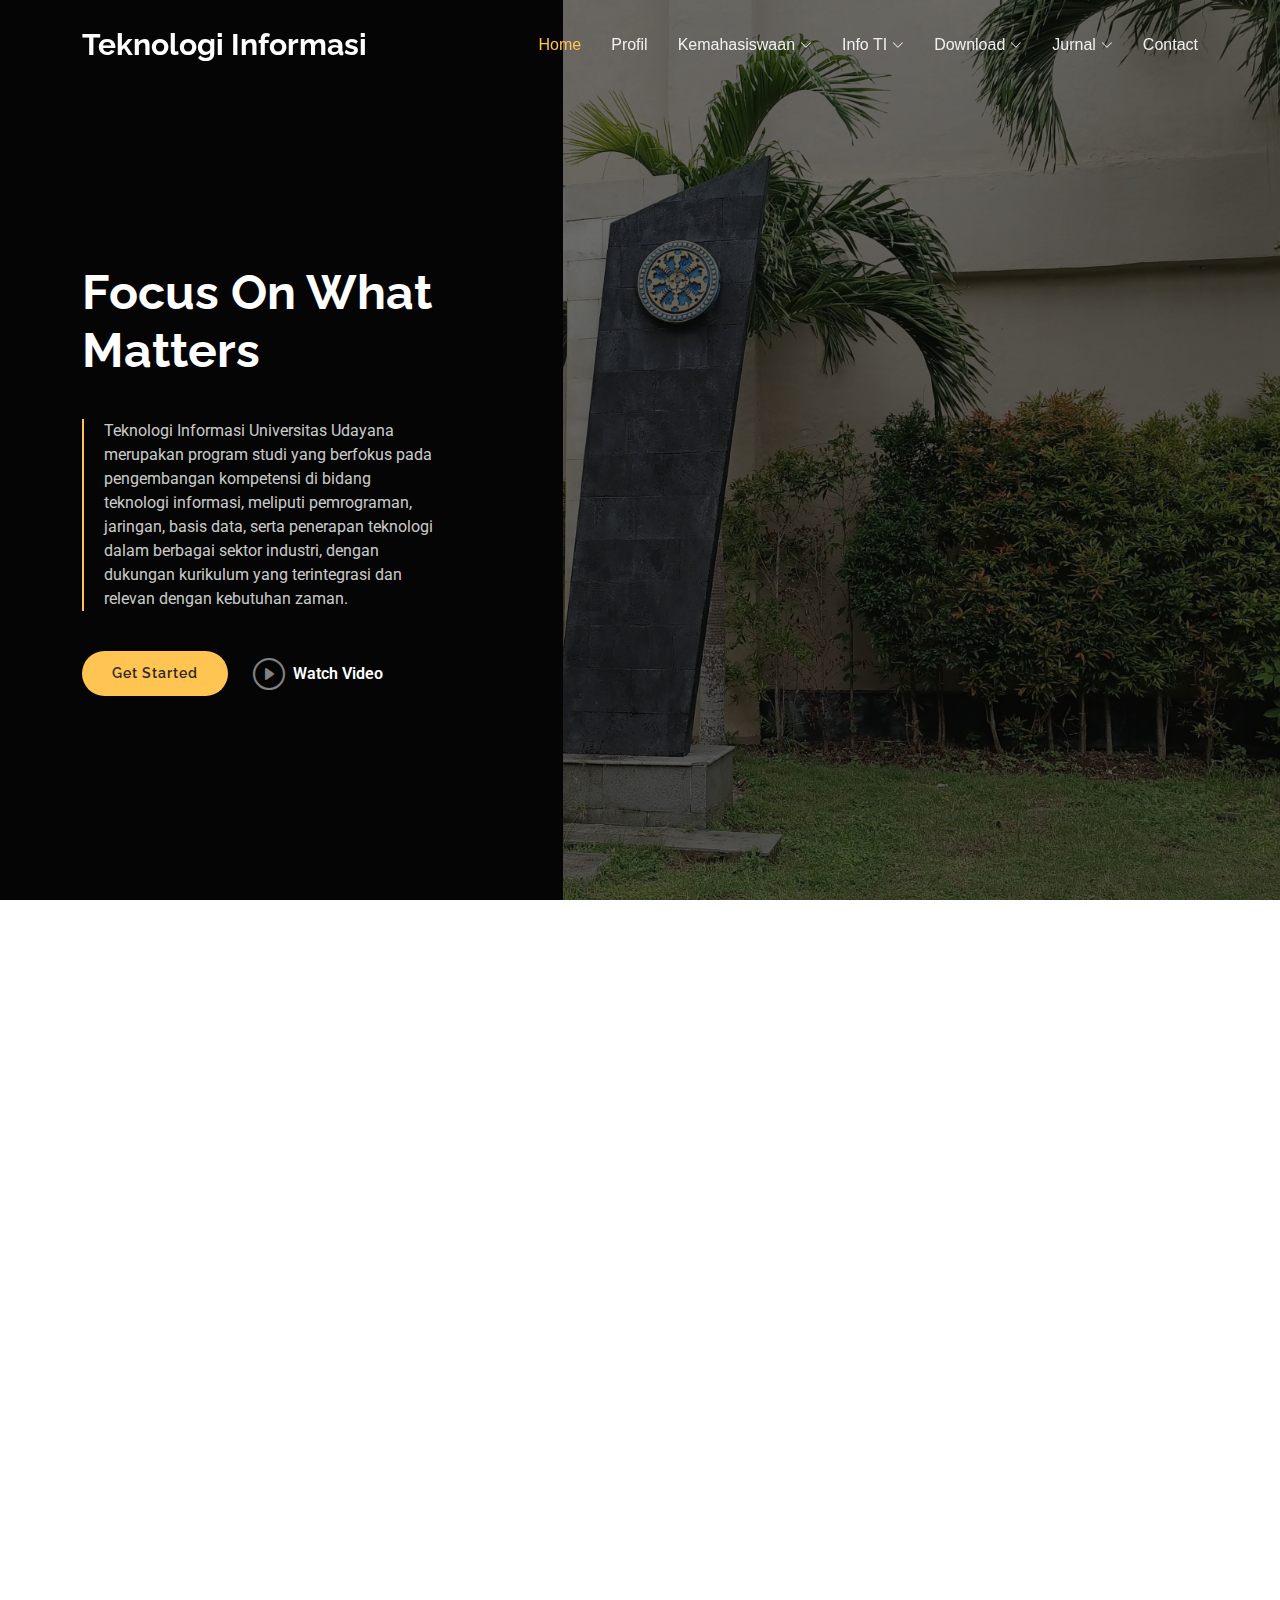
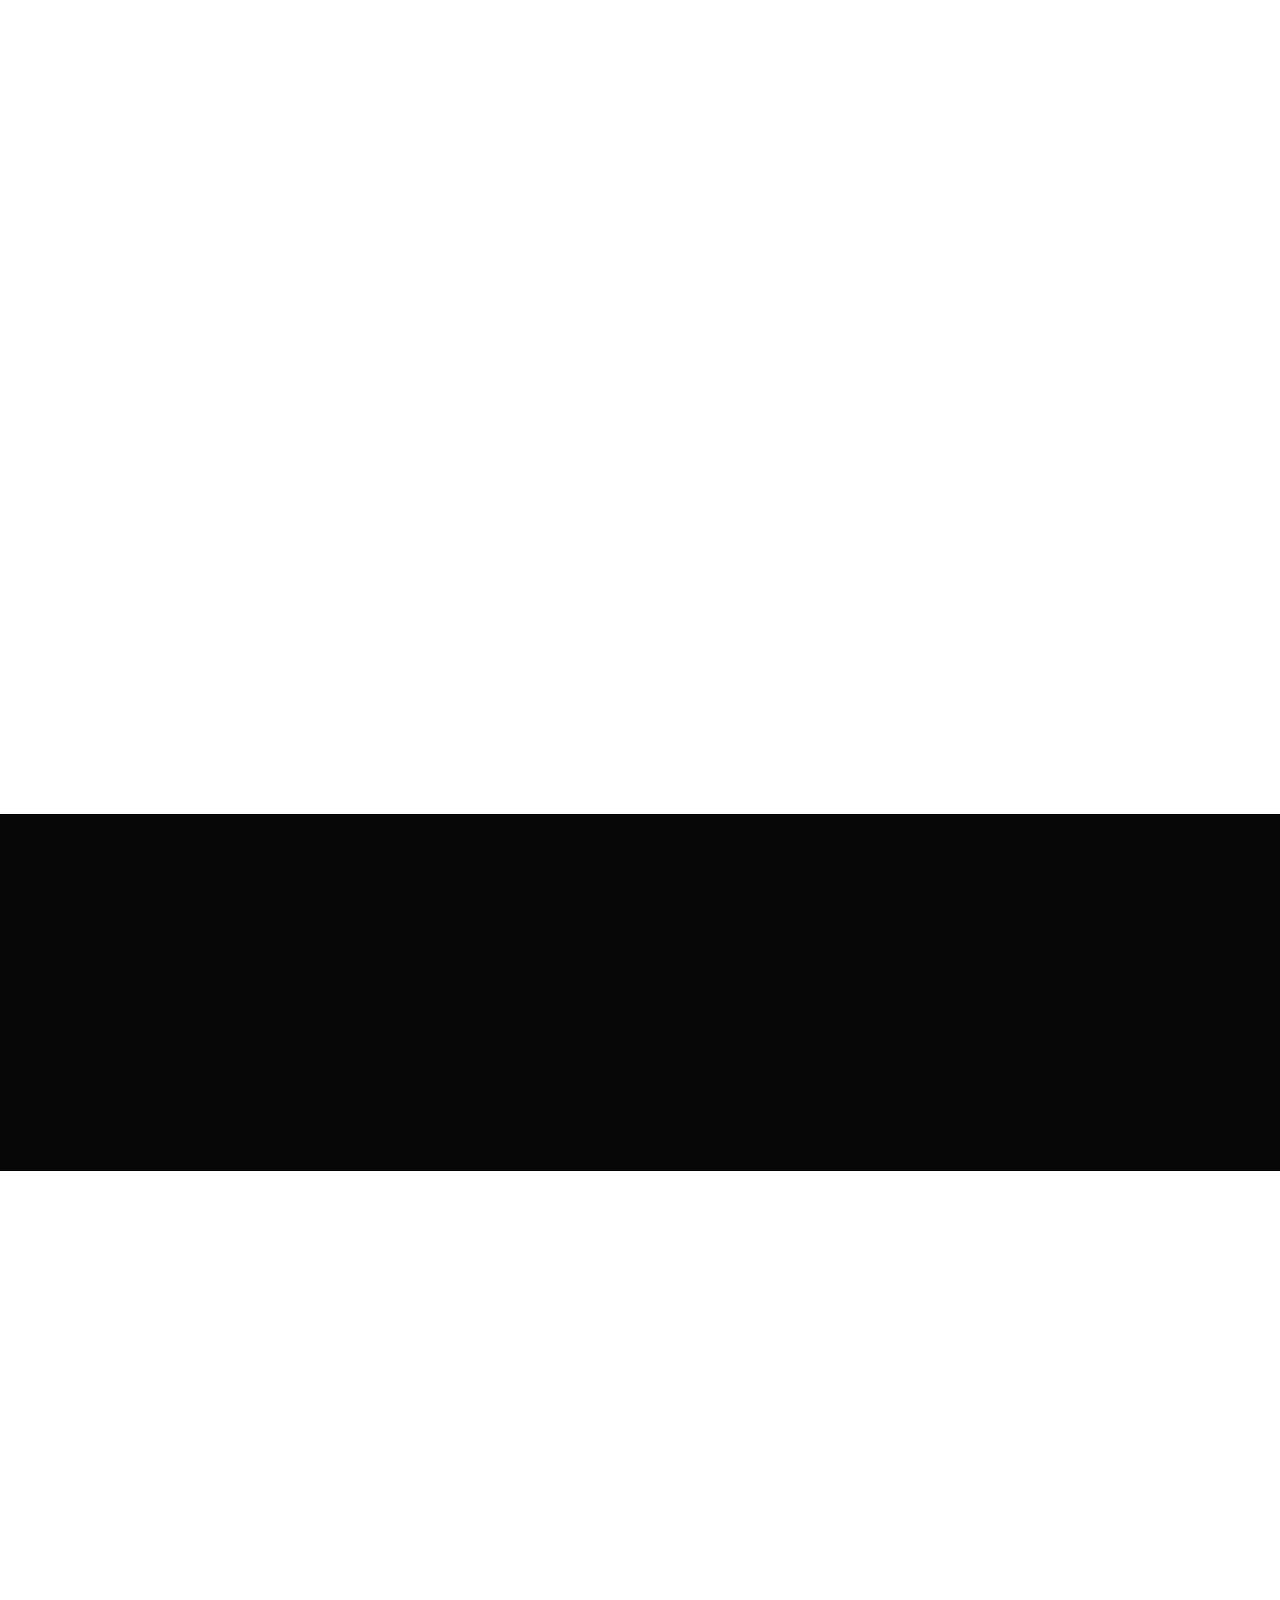
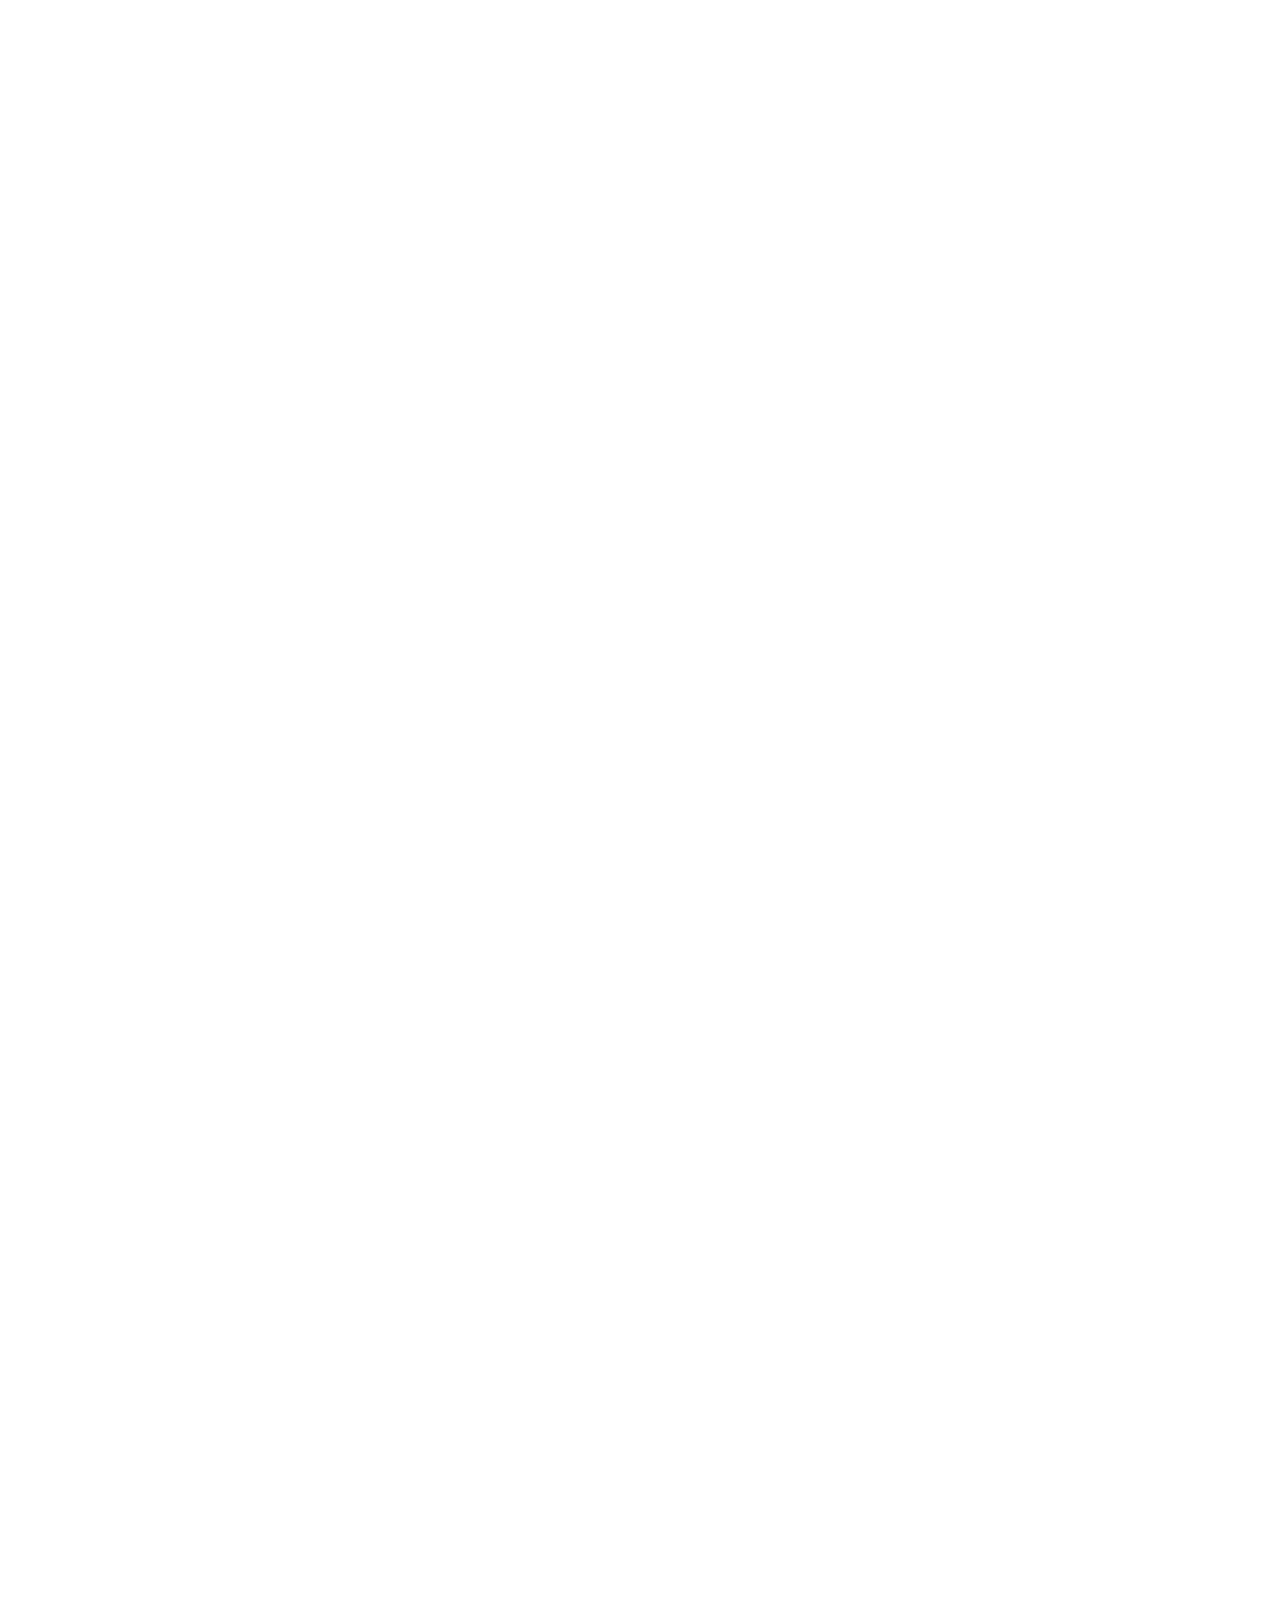
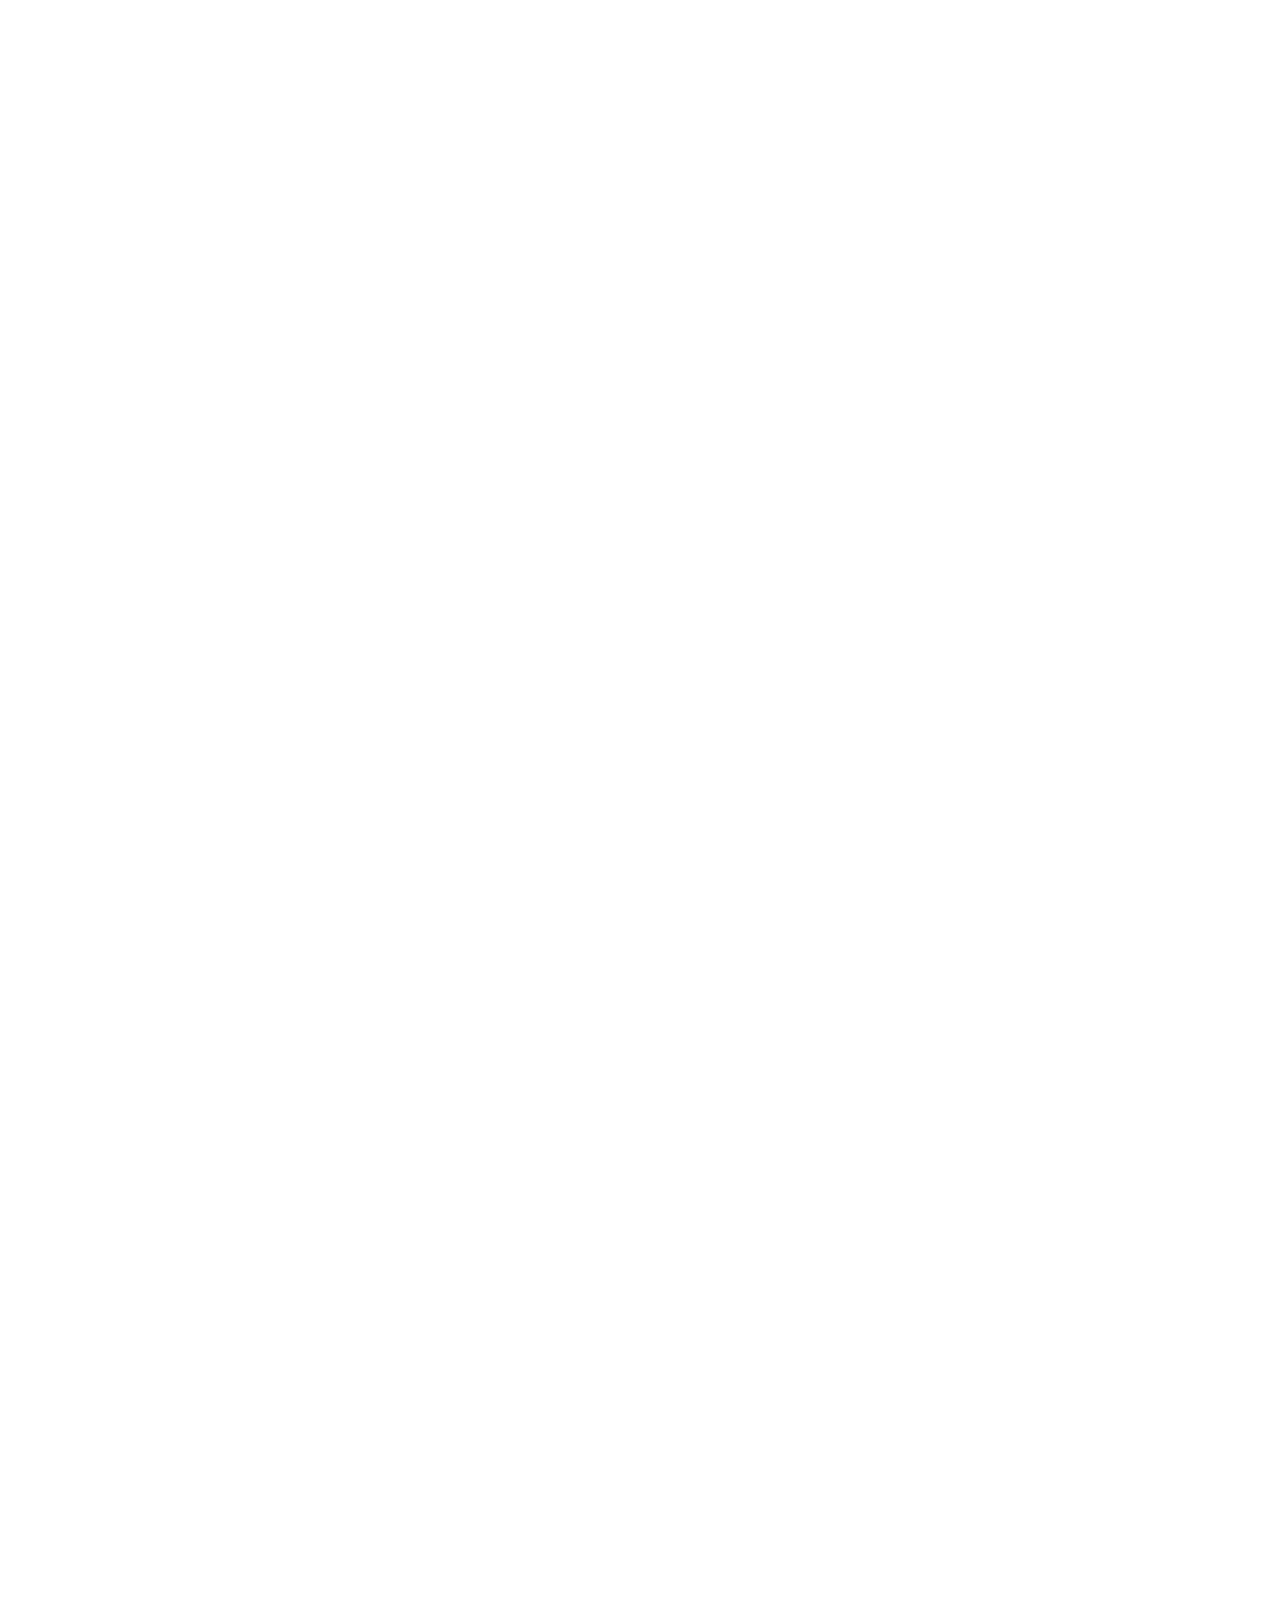
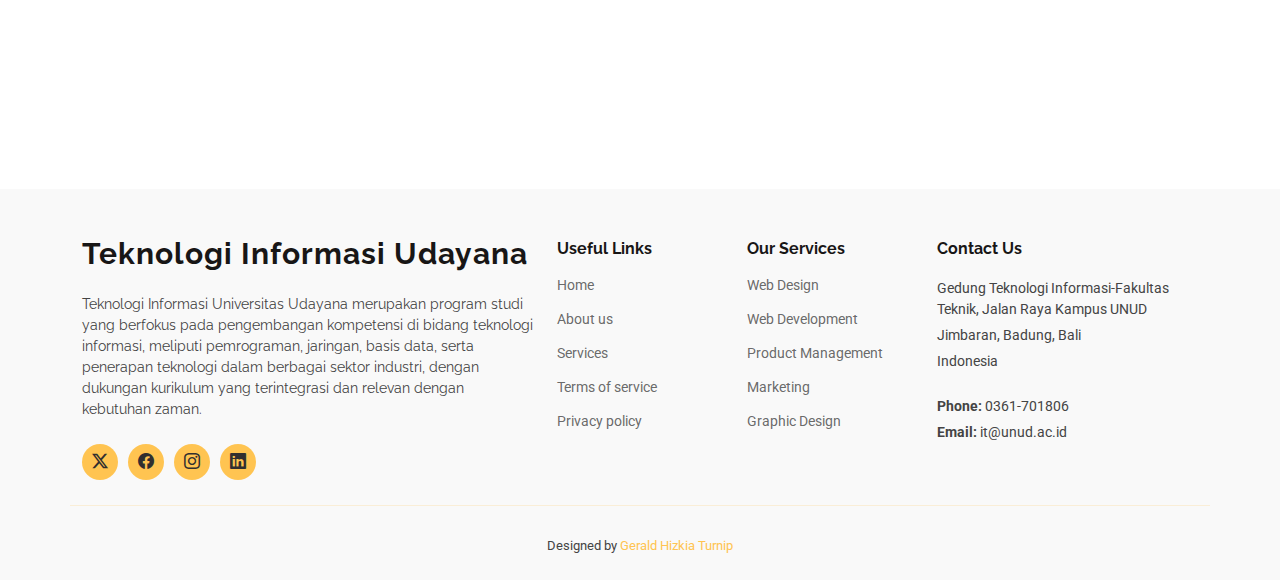
<file: index.html>
<!DOCTYPE html>
<html lang="en">

<head>
  <meta charset="utf-8">
  <meta content="width=device-width, initial-scale=1.0" name="viewport">
  <title>UNUD | Teknologi Informasi</title>
  <meta name="description" content="">
  <meta name="keywords" content="">

  <!-- Favicons -->
  <link href="img/logo-ti-removebg-preview.png" rel="icon">
  <link href="img/apple-touch-icon.png" rel="apple-touch-icon">

  <!-- Fonts -->
  <link href="https://fonts.googleapis.com" rel="preconnect">
  <link href="https://fonts.gstatic.com" rel="preconnect" crossorigin>
  <link href="https://fonts.googleapis.com/css2?family=Roboto:ital,wght@0,100;0,300;0,400;0,500;0,700;0,900;1,100;1,300;1,400;1,500;1,700;1,900&family=Montserrat:ital,wght@0,100;0,200;0,300;0,400;0,500;0,600;0,700;0,800;0,900;1,100;1,200;1,300;1,400;1,500;1,600;1,700;1,800;1,900&family=Raleway:ital,wght@0,100;0,200;0,300;0,400;0,500;0,600;0,700;0,800;0,900;1,100;1,200;1,300;1,400;1,500;1,600;1,700;1,800;1,900&display=swap" rel="stylesheet">

  <!-- Vendor CSS Files -->
  <link href="bootstrap/css/bootstrap.min.css" rel="stylesheet">
  <link href="bootstrap-icons/bootstrap-icons.css" rel="stylesheet">
  <link href="aos/aos.css" rel="stylesheet">
  <link href="glightbox/css/glightbox.min.css" rel="stylesheet">
  <link href="swiper/swiper-bundle.min.css" rel="stylesheet">

  <!-- Main CSS File -->
  <link href="css/main.css" rel="stylesheet">

</head>

<body class="index-page">

  <header id="header" class="header d-flex align-items-center fixed-top">
    <div class="container-fluid container-xl position-relative d-flex align-items-center justify-content-between">

      <a href="index.html" class="logo d-flex align-items-center">
        <!-- Uncomment the line below if you also wish to use an image logo -->
        <!-- <img src="img/logo.png" alt=""> -->
        <h1 class="sitename">Teknologi Informasi</h1>
      </a>

      <nav id="navmenu" class="navmenu">
        <ul>
          <li><a href="index.html" class="active">Home<br></a></li>
          <li><a href="portfolio.html">Profil</a></li>
          <li class="dropdown"><a href="#"><span>Kemahasiswaan</span> <i class="bi bi-chevron-down toggle-dropdown"></i></a>
            <ul>
              <li><a href="hmti.html">HMTI</a></li>
              <li><a href="#">Tecart</a></li>
              <li><a href="#">Beasiswa</a></li>
              <li><a href="#">Lowongan</a></li>
            </ul>
          
          <li class="dropdown"><a href="#"><span>Info TI</span> <i class="bi bi-chevron-down toggle-dropdown"></i></a>
            <ul>
              <li><a href="jadwal-kuliah.html">Jadwal Kuliah</a></li>
              <li><a href="#">Peraturan</a></li>
              <li><a href="#">SOP</a></li>
              <li><a href="#">Kerja Praktek</a></li>
              <li><a href="#">Seminar Ide</a></li>
              <li><a href="#">Proposal</a></li>
              <li><a href="#">Tugas Akhir</a></li>
              <li><a href="#">Subnet Paper</a></li>
            </ul>
          
          
          <li class="dropdown"><a href="#"><span>Download</span> <i class="bi bi-chevron-down toggle-dropdown"></i></a>
              <ul>
                <li><a href="sertifikasi.html">Sertifikasi Akreditasi TI</a></li>
                <li><a href="#">Download Persetujuan Maju UP</a></li>
                <li><a href="#">Download Persetujuan Maju Ujian Sarjana</a></li>
                <li><a href="#">Download Form Nilai, Presensi, Revisi Ujian Tugas Akhir</a></li>
              </ul>
          <li class="dropdown"><a href="#"><span>Jurnal</span> <i class="bi bi-chevron-down toggle-dropdown"></i></a>
            <ul>
              <li><a href="http://ojs.unud.ac.id/index.php/lontar">Lontar</a></li>
              <li><a href="http://ojs.unud.ac.id/index.php/merpati/">Merpati</a></li>
              <li><a href="https://ojs.unud.ac.id/index.php/jitter/index">Jitter</a></li>
            </ul>
          </li>
          <li><a href="contact.html">Contact</a></li>
        </ul>
        <i class="mobile-nav-toggle d-xl-none bi bi-list"></i>
      </nav>

    </div>
  </header>

  <main class="main">

    <!-- Hero Section -->
    <section id="hero" class="hero section dark-background">

      <img src="img/contact-page-title-bg1.jpg" alt="" data-aos="fade-in">

      <div class="container">
        <div class="row">
          <div class="col-xl-4">
            <h1 data-aos="fade-up">Focus On What Matters</h1>
            <blockquote data-aos="fade-up" data-aos-delay="100">
              <p>Teknologi Informasi Universitas Udayana merupakan program studi yang berfokus pada pengembangan kompetensi di bidang teknologi informasi, meliputi pemrograman, jaringan, basis data, serta penerapan teknologi dalam berbagai sektor industri, dengan dukungan kurikulum yang terintegrasi dan relevan dengan kebutuhan zaman.</p>
            </blockquote>
            <div class="d-flex" data-aos="fade-up" data-aos-delay="200">
              <a href="#about" class="btn-get-started">Get Started</a>
              <a href="https://youtu.be/ffI578S_xG4?si=G5VbjbXFc4-E72Y5" class="glightbox btn-watch-video d-flex align-items-center"><i class="bi bi-play-circle"></i><span>Watch Video</span></a>
            </div>
          </div>
        </div>
      </div>

    </section><!-- /Hero Section -->

    <!-- Why Us Section -->
    <section id="why-us" class="why-us section">

      <div class="container">

        <div class="row g-0">

          <div class="col-xl-5 img-bg" data-aos="fade-up" data-aos-delay="100">
            <img src="img/pengumuman.jpg" alt="">
          </div>

          <div class="col-xl-7 slides position-relative" data-aos="fade-up" data-aos-delay="200">

            <div class="swiper init-swiper">
              <script type="application/json" class="swiper-config">
                {
                  "loop": true,
                  "speed": 600,
                  "autoplay": {
                    "delay": 5000
                  },
                  "slidesPerView": "auto",
                  "centeredSlides": true,
                  "pagination": {
                    "el": ".swiper-pagination",
                    "type": "bullets",
                    "clickable": true
                  },
                  "navigation": {
                    "nextEl": ".swiper-button-next",
                    "prevEl": ".swiper-button-prev"
                  }
                }
              </script>
              <div class="swiper-wrapper">

                <div class="swiper-slide">
                  <div class="item">
                    <h3 class="mb-3">PENGUMUMAN</h3>
                    <h4 class="mb-3">Pendaftaran mahasiswa baru untuk tahun akademik mendatang telah dibuka.</h4>
                    <p>Program Studi Teknologi Informasi Universitas Udayana menawarkan kesempatan untuk menimba ilmu di bidang teknologi informasi dengan kurikulum terkini dan dosen berkualitas. Jangan lewatkan peluang emas untuk menjadi bagian dari komunitas inovatif yang siap menghadapi tantangan dunia digital.</p>
                  </div>
                </div><!-- End slide item -->

                <div class="swiper-slide">
                  <div class="item">
                    <h3 class="mb-3">PENGUMUMAN</h3>
                    <h4 class="mb-3">Tersedia webinar gratis bertema "Peluang Karier di Dunia Teknologi"</h4>
                    <p>Webinar ini akan membahas tren terkini di industri teknologi informasi, prospek karier di era digital, serta tips sukses membangun karier di bidang teknologi. Acara ini juga menghadirkan pembicara profesional dari berbagai perusahaan teknologi terkemuka.</p>
                  </div>
                </div><!-- End slide item -->

                <div class="swiper-slide">
                  <div class="item">
                    <h3 class="mb-3">PENGUMUMAN</h3>
                    <h4 class="mb-3">Pendaftaran mahasiswa baru untuk tahun akademik mendatang telah dibuka..</h4>
                    <p>Neque voluptates aut. Soluta aut perspiciatis porro deserunt. Voluptate ut itaque velit. Aut consectetur voluptatem aspernatur sequi sit laborum. Voluptas enim dolorum fugiat aut.</p>
                  </div>
                </div><!-- End slide item -->

                <div class="swiper-slide">
                  <div class="item">
                    <h3 class="mb-3">PENGUMUMAN</h3>
                    <h4 class="mb-3">Workshop Teknologi: "Menguasai Dasar Pengembangan Aplikasi Mobile"</h4>
                    <p>Workshop ini akan membahas dasar-dasar pengembangan aplikasi berbasis Android, mulai dari desain antarmuka hingga pengkodean sederhana. Peserta juga akan mendapatkan pengalaman langsung melalui sesi praktik bersama.</p>
                  </div>
                </div><!-- End slide item -->

              </div>
              <div class="swiper-pagination"></div>
            </div>

            <div class="swiper-button-prev"></div>
            <div class="swiper-button-next"></div>
          </div>

        </div>

      </div>

    </section><!-- /Why Us Section -->

    <!-- Services Section -->
    <section id="services" class="services section">

      <!-- Section Title -->
      <div class="container section-title" data-aos="fade-up">
        <h2>Pelayanan Teknologi Informasi</h2>
        <p>Berikut adalah beberapa pelayanan yang dapat dilakukan oleh Program Studi Teknologi Informasi:</p>
      </div><!-- End Section Title -->

      <div class="container">

        <div class="row gy-4">

          <div class="col-lg-4 col-md-6 service-item d-flex" data-aos="fade-up" data-aos-delay="100">
            <div class="icon flex-shrink-0"><i class="bi bi-briefcase" style="color: #f57813;"></i></div>
            <div>
              <h4 class="title">Pelayanan Akademik</h4>
              <p class="description">Konsultasi akademik bagi mahasiswa (KRS, KHS, dan bimbingan skripsi). Pengelolaan informasi perkuliahan (jadwal kuliah, ujian, dan pengumuman).
                Fasilitasi program magang dan kerja praktik.</p>
              <a href="#" class="readmore stretched-link"><span>Learn More</span><i class="bi bi-arrow-right"></i></a>
            </div>
          </div>
          <!-- End Service Item -->

          <div class="col-lg-4 col-md-6 service-item d-flex" data-aos="fade-up" data-aos-delay="200">
            <div class="icon flex-shrink-0"><i class="bi bi-card-checklist" style="color: #15a04a;"></i></div>
            <div>
              <h4 class="title">Pelayanan Penelitian dan Pengembangan</h4>
              <p class="description">Pendampingan penelitian bagi mahasiswa dan dosen di bidang teknologi informasi.
                Workshop dan pelatihan teknologi terkini (big data, AI, pengembangan aplikasi).
                Penyediaan laboratorium riset dan alat-alat pendukung.</p>
              <a href="#" class="readmore stretched-link"><span>Learn More</span><i class="bi bi-arrow-right"></i></a>
            </div>
          </div><!-- End Service Item -->

          <div class="col-lg-4 col-md-6 service-item d-flex" data-aos="fade-up" data-aos-delay="300">
            <div class="icon flex-shrink-0"><i class="bi bi-bar-chart" style="color: #d90769;"></i></div>
            <div>
              <h4 class="title">Pelayanan Teknologi Informasi</h4>
              <p class="description">Pembuatan dan pengelolaan aplikasi berbasis web atau mobile untuk instansi.
                Konsultasi penerapan teknologi informasi untuk UMKM, lembaga, atau organisasi.
                Pelatihan pemanfaatan TI, seperti pengolahan data, desain sistem informasi, dan keamanan siber.</p>
              <a href="#" class="readmore stretched-link"><span>Learn More</span><i class="bi bi-arrow-right"></i></a>
            </div>
          </div><!-- End Service Item -->

          <div class="col-lg-4 col-md-6 service-item d-flex" data-aos="fade-up" data-aos-delay="400">
            <div class="icon flex-shrink-0"><i class="bi bi-binoculars" style="color: #15bfbc;"></i></div>
            <div>
              <h4 class="title">Pelayanan Pengabdian kepada Masyarakat
              </h4>
              <p class="description">Seminar dan workshop teknologi untuk masyarakat umum.
                Pelatihan literasi digital bagi pelajar, UMKM, atau komunitas lokal.
                Pembangunan sistem informasi untuk mendukung sektor publik dan swasta</p>
              <a href="#" class="readmore stretched-link"><span>Learn More</span><i class="bi bi-arrow-right"></i></a>
            </div>
          </div><!-- End Service Item -->

          <div class="col-lg-4 col-md-6 service-item d-flex" data-aos="fade-up" data-aos-delay="500">
            <div class="icon flex-shrink-0"><i class="bi bi-brightness-high" style="color: #f5cf13;"></i></div>
            <div>
              <h4 class="title">Pelayanan Karier dan Alumni</h4>
              <p class="description">Pusat layanan informasi peluang kerja di bidang TI.
                Bimbingan karier dan sertifikasi kompetensi di bidang teknologi.
                Penghubung antara mahasiswa/alumni dengan industri teknologi.</p>
              <a href="#" class="readmore stretched-link"><span>Learn More</span><i class="bi bi-arrow-right"></i></a>
            </div>
          </div><!-- End Service Item -->

          <div class="col-lg-4 col-md-6 service-item d-flex" data-aos="fade-up" data-aos-delay="600">
            <div class="icon flex-shrink-0"><i class="bi bi-calendar4-week" style="color: #1335f5;"></i></div>
            <div>
              <h4 class="title">Pelayanan Kemahasiswaan
              </h4>
              <p class="description">Pendampingan organisasi mahasiswa bidang TI (Himpunan atau Komunitas).
                Layanan beasiswa dan program pertukaran pelajar.
                Fasilitasi kompetisi teknologi seperti hackathon dan lomba aplikasi.</p>
              <a href="#" class="readmore stretched-link"><span>Learn More</span><i class="bi bi-arrow-right"></i></a>
            </div>
          </div><!-- End Service Item -->

        </div>

      </div>

    </section><!-- /Services Section -->

    <!-- Call To Action Section -->
    <section id="call-to-action" class="call-to-action section dark-background">

      <img src="img/contact-page-title-bg1.jpg" alt="">

      <div class="container">
        <div class="row justify-content-center" data-aos="zoom-in" data-aos-delay="100">
          <div class="col-xl-10">
            <div class="text-center">
              <h3>Call To Action</h3>
              <p>Segera konsultasikan rencana studi Anda bersama dosen pembimbing akademik untuk memastikan kelancaran proses perkuliahan. Jangan lewatkan kesempatan untuk mendaftar magang! Kunjungi bagian layanan akademik untuk informasi lebih lanjut.</p>
              <a class="cta-btn" href="contact.html">Call To Action</a>
            </div>
          </div>
        </div>
      </div>

    </section><!-- /Call To Action Section -->

    <!-- Features Section -->
    <section id="features" class="features section">

      <div class="container">
        <div class="row">
          <div class="col-lg-7" data-aos="fade-up" data-aos-delay="100">
            <h3 class="mb-0"> Proyek Akademik dan Penelitian</h3>
            <h3> dan Teknologi untuk Industri</h3>

            <div class="row gy-4">

              <div class="col-md-6">
                <div class="icon-list d-flex">
                  <i class="bi bi-eye" style="color: #ff8b2c;"></i>
                  <span>Analisis Big Data untuk Prediksi Tren Pasar</span>
                </div>
              </div><!-- End Icon List Item-->

              <div class="col-md-6">
                <div class="icon-list d-flex">
                  <i class="bi bi-infinity" style="color: #5578ff;"></i>
                  <span>Pengembangan Chatbot Berbasis Kecerdasan Buatan</span>
                </div>
              </div><!-- End Icon List Item-->

              <div class="col-md-6">
                <div class="icon-list d-flex">
                  <i class="bi bi-mortarboard" style="color: #e80368;"></i>
                  <span>Studi Tentang Keamanan Siber</span>
                </div>
              </div><!-- End Icon List Item-->

              <div class="col-md-6">
                <div class="icon-list d-flex">
                  <i class="bi bi-star" style="color: #ffa76e;"></i>
                  <span>Prototipe Sistem IoT untuk Smart Agricultures</span>
                </div>
              </div><!-- End Icon List Item-->

              <div class="col-md-6">
                <div class="icon-list d-flex">
                  <i class="bi bi-x-diamond" style="color: #11dbcf;"></i>
                  <span>Pengembangan Sistem Augmented Reality (AR) untuk Pendidikan</span>
                </div>
              </div><!-- End Icon List Item-->

              <div class="col-md-6">
                <div class="icon-list d-flex">
                  <i class="bi bi-camera-video" style="color: #4233ff;"></i>
                  <span>Pengembangan Sistem Prediksi Maintenance Mesin</span>
                </div>
              </div><!-- End Icon List Item-->

              <div class="col-md-6">
                <div class="icon-list d-flex">
                  <i class="bi bi-brightness-high" style="color: #29cc61;"></i>
                  <span>Sistem Keamanan Jaringan Berbasis AI</span>
                </div>
              </div><!-- End Icon List Item-->

              <div class="col-md-6">
                <div class="icon-list d-flex">
                  <i class="bi bi-activity" style="color: #ff5828;"></i>
                  <span>Aplikasi E-Commerce untuk UMKM</span>
                </div>
              </div><!-- End Icon List Item-->
            </div>
          </div>
          <div class="col-lg-5 position-relative" data-aos="zoom-out" data-aos-delay="200">
            <div class="phone-wrap">
              <img src="img/iot.jpg" alt="Image" class="img-fluid">
            </div>
          </div>
        </div>

      </div>

      

    </section><!-- /Features Section -->

    <!-- Recent Posts Section -->
    <section id="recent-posts" class="recent-posts section">

      <!-- Section Title -->
      <div class="container section-title" data-aos="fade-up">
        <h2>Berita Terbaru</h2>

      </div><!-- End Section Title -->

      <div class="container">

        <div class="row gy-5">

          <div class="col-xl-3 col-md-6" data-aos="fade-up" data-aos-delay="200">
            <div class="post-box">
              <div class="post-img"><img src="img/berita-terbaru-1.jpg" class="img-fluid" alt=""></div>
              <div class="meta">
                <span class="post-date">Tue, October 8, 2024 </span>
                <span class="post-author"> / Universitas Udayana</span>
              </div>
              <h3 class="post-title">AI INNOVATION AND ADAPTATION IN 2024 Strategic</h3>
              <p>We are pleased to invite you to join our upcoming webinar titled AI Innovation and Adaptation in 2024: Strategic...</p>
              <a href="blog-details.html" class="readmore stretched-link"><span>Read More</span><i class="bi bi-arrow-right"></i></a>
            </div>
          </div>

          <div class="col-xl-3 col-md-6" data-aos="fade-up" data-aos-delay="400">
            <div class="post-box">
              <div class="post-img"><img src="img/berita-terbaru-2.jpg" class="img-fluid" alt=""></div>
              <div class="meta">
                <span class="post-date">Fri, September 05</span>
                <span class="post-author"> / Universitas Udayana</span>
              </div>
              <h3 class="post-title">ITVersary 16</h3>
              <p>ITVersary 16 adalah acara puncak dari rangkaian acara hari ulang tahun Program Studi Teknologi Informasi..</p>
              <a href="blog-details.html" class="readmore stretched-link"><span>Read More</span><i class="bi bi-arrow-right"></i></a>
            </div>
          </div>

          <div class="col-xl-3 col-md-6" data-aos="fade-up" data-aos-delay="600">
            <div class="post-box">
              <div class="post-img"><img src="img/berita-terbaru-3.jpg" class="img-fluid" alt=""></div>
              <div class="meta">
                <span class="post-date">Tue, July 27</span>
                <span class="post-author"> / Universitas Udayana</span>
              </div>
              <h3 class="post-title">Bakti Sosial TI 2024</h3>
              <p>Baksos TI 2024 kali ini diselenggarakan dalam rangkaian kegiatan IT Versary 16 atau hari ulang tahun Program..</p>
              <a href="blog-details.html" class="readmore stretched-link"><span>Read More</span><i class="bi bi-arrow-right"></i></a>
            </div>
          </div>

          <div class="col-xl-3 col-md-6" data-aos="fade-up" data-aos-delay="600">
            <div class="post-box">
              <div class="post-img"><img src="img/berita-terbaru-4.jpg" class="img-fluid" alt=""></div>
              <div class="meta">
                <span class="post-date">Tue, Sep 16</span>
                <span class="post-author"> / Universitas Udayana</span>
              </div>
              <h3 class="post-title">Penutupan SPORTI 2024</h3>
              <p>Penutupan SPORTI 2024 adalah acara terakhir dari rangkaian acara SPORTI 2024. Pada penutupan ini ketua panitia |...</p>
              <a href="blog-details.html" class="readmore stretched-link"><span>Read More</span><i class="bi bi-arrow-right"></i></a>
            </div>
          </div>

        </div>

      </div>

    </section><!-- /Recent Posts Section -->

  </main>

<!-- Section Title -->


    <!-- Testimonials Section -->
    <section id="testimonials" class="testimonials section">

      <!-- Section Title -->
      <div class="container section-title" data-aos="fade-up">
        <h2>Dosen Teknologi Informasi Universitas Udayana</h2>
        <p>Tenaga pendidik yang mengajar, meneliti, dan membimbing mahasiswa dalam bidang teknologi informasi di Universitas Udayana. </p>
      </div><!-- End Section Title -->

      <div class="container" data-aos="fade-up" data-aos-delay="100">

        <div class="swiper init-swiper">
          <script type="application/json" class="swiper-config">
            {
              "loop": true,
              "speed": 600,
              "autoplay": {
                "delay": 5000
              },
              "slidesPerView": "auto",
              "pagination": {
                "el": ".swiper-pagination",
                "type": "bullets",
                "clickable": true
              },
              "breakpoints": {
                "320": {
                  "slidesPerView": 1,
                  "spaceBetween": 40
                },
                "1200": {
                  "slidesPerView": 3,
                  "spaceBetween": 1
                }
              }
            }
          </script>
          <div class="swiper-wrapper">

            <div class="swiper-slide">
              <div class="testimonial-item">
                <div class="stars">
                  <i class="bi bi-star-fill"></i><i class="bi bi-star-fill"></i><i class="bi bi-star-fill"></i><i class="bi bi-star-fill"></i><i class="bi bi-star-fill"></i>
                </div>
                <p>
                  Mereka memiliki peran penting dalam menyampaikan pengetahuan tentang pemrograman, jaringan komputer, basis data, kecerdasan buatan, keamanan siber, dan topik teknologi lainnya.
                </p>
                <div class="profile mt-auto">
                  <img src="img/user.jpg" class="testimonial-img" alt="">
                  <h3>Ni Kadek Dwi Rusjayanthi, S.T., M.T.</h3>
                  <h4>dwi.rusjayanthi@unud.ac.id</h4>
                </div>
              </div>
            </div><!-- End testimonial item -->

            <div class="swiper-slide">
              <div class="testimonial-item">
                <div class="stars">
                  <i class="bi bi-star-fill"></i><i class="bi bi-star-fill"></i><i class="bi bi-star-fill"></i><i class="bi bi-star-fill"></i><i class="bi bi-star-fill"></i>
                </div>
                <p>
                  Mereka memiliki peran penting dalam menyampaikan pengetahuan tentang pemrograman, jaringan komputer, basis data, kecerdasan buatan, keamanan siber, dan topik teknologi lainnya.
                <div class="profile mt-auto">
                  <img src="img/user.jpg" class="testimonial-img" alt="">
                  <h3>Kadek S W</h3>
                  <h4>suar_wibawa@yahoo.com</h4>
                </div>
              </div>
            </div><!-- End testimonial item -->

            <div class="swiper-slide">
              <div class="testimonial-item">
                <div class="stars">
                  <i class="bi bi-star-fill"></i><i class="bi bi-star-fill"></i><i class="bi bi-star-fill"></i><i class="bi bi-star-fill"></i><i class="bi bi-star-fill"></i>
                </div>
                <p>
                  Mereka memiliki peran penting dalam menyampaikan pengetahuan tentang pemrograman, jaringan komputer, basis data, kecerdasan buatan, keamanan siber, dan topik teknologi lainnya.
                </p>
                <div class="profile mt-auto">
                  <img src="img/user.jpg" class="testimonial-img" alt="">
                  <h3>I Putu Agus Eka Pratama, S.T., M.T.</h3>
                  <h4>eka.pratama@unud.ac.id</h4>
                </div>
              </div>
            </div><!-- End testimonial item -->

            <div class="swiper-slide">
              <div class="testimonial-item">
                <div class="stars">
                  <i class="bi bi-star-fill"></i><i class="bi bi-star-fill"></i><i class="bi bi-star-fill"></i><i class="bi bi-star-fill"></i><i class="bi bi-star-fill"></i>
                </div>
                <p>
                  Mereka memiliki peran penting dalam menyampaikan pengetahuan tentang pemrograman, jaringan komputer, basis data, kecerdasan buatan, keamanan siber, dan topik teknologi lainnya.
                <div class="profile mt-auto">
                  <img src="img/user.jpg" class="testimonial-img" alt="">
                  <h3>Prof. Dr. I Ketut Gede Darma Putra, S.Kom., M.T.</h3>
                  <h4>ikgdarmaputra@unud.ac.id</h4>
                </div>
              </div>
            </div><!-- End testimonial item -->

            <div class="swiper-slide">
              <div class="testimonial-item">
                <div class="stars">
                  <i class="bi bi-star-fill"></i><i class="bi bi-star-fill"></i><i class="bi bi-star-fill"></i><i class="bi bi-star-fill"></i><i class="bi bi-star-fill"></i>
                </div>
                <p>
                  Mereka memiliki peran penting dalam menyampaikan pengetahuan tentang pemrograman, jaringan komputer, basis data, kecerdasan buatan, keamanan siber, dan topik teknologi lainnya.
                </p>
                <div class="profile mt-auto">
                  <img src="img/user.jpg" class="testimonial-img" alt="">
                  <h3>Dr. Ir. Gerald Hizkia Turnip, S.Kom., M.T., IPM.</h3>
                  <h4>turnip.24081@student.unud.ac.id</h4>
                </div>
              </div>
            </div><!-- End testimonial item -->

          </div>
          <div class="swiper-pagination"></div>
        </div>

      </div>

    </section><!-- /Testimonials Section -->


      <section id="portfolio" class="portfolio section">
            <div class="container section-title" data-aos="fade-up">
              <h2>Galeri</h2>
      
            </div><!-- End Section Title -->
        <div class="container">

          <div class="isotope-layout" data-default-filter="*" data-layout="masonry" data-sort="original-order">

            <ul class="portfolio-filters isotope-filters" data-aos="fade-up" data-aos-delay="100">
              <li data-filter="*" class="filter-active">All</li>
              
              
            </ul><!-- End Portfolio Filters -->

            <div class="row gy-4 isotope-container" data-aos="fade-up" data-aos-delay="200">

              <div class="col-lg-4 col-md-6 portfolio-item isotope-item filter-app">
                <img src="img/taman-ti2.jpg" class="img-fluid" alt="">
                <div class="portfolio-info">
                  <h4>Taman Prodi Teknologi Informasi</h4>
                  <p>Sangat indah bukan?</p>
                  <a href="img/taman-ti2.jpg" title="Taman Prodi Teknologi Informasi" data-gallery="portfolio-gallery-app" class="glightbox preview-link"><i class="bi bi-zoom-in"></i></a>
                  <a href="" title="More Details" class="details-link"><i class="bi bi-link-45deg"></i></a>
                </div>
              </div><!-- End Portfolio Item -->

              <div class="col-lg-4 col-md-6 portfolio-item isotope-item filter-product">
                <img src="img/ruangdosen.jpg" class="img-fluid" alt="">
                <div class="portfolio-info">
                  <h4>Ruang Dosen</h4>
                  <p>Tempatnya para dosen nih guys!</p>
                  <a href="img/ruangdosen.jpg" title="Ruang Dosen" data-gallery="portfolio-gallery-product" class="glightbox preview-link"><i class="bi bi-zoom-in"></i></a>
                  <a href="" title="More Details" class="details-link"><i class="bi bi-link-45deg"></i></a>
                </div>
              </div><!-- End Portfolio Item -->

              <div class="col-lg-4 col-md-6 portfolio-item isotope-item filter-branding">
                <img src="img/galeri-it-isega.jpg" class="img-fluid" alt="">
                <div class="portfolio-info">
                  <h4>openSUSE.Asia Summit 2019 </h4>
                  <p>Seminarr!!</p>
                  <a href="img/galeri-it-isega.jpg" title="openSUSE.Asia Summit 2019" data-gallery="portfolio-gallery-branding" class="glightbox preview-link"><i class="bi bi-zoom-in"></i></a>
                  <a href="" title="More Details" class="details-link"><i class="bi bi-link-45deg"></i></a>
                </div>
              </div><!-- End Portfolio Item -->

              <div class="col-lg-4 col-md-6 portfolio-item isotope-item filter-books">
                <img src="img/galeri-it-isega2.jpg" class="img-fluid" alt="">
                <div class="portfolio-info">
                  <h4>IT ESEGA</h4>
                  <p>Kegiatan Mahasiswa dalam acara IT ESEGA</p>
                  <a href="img/galeri-it-isega2.jpg" title="IT ESEGA" data-gallery="portfolio-gallery-book" class="glightbox preview-link"><i class="bi bi-zoom-in"></i></a>
                  <a href="" title="More Details" class="details-link"><i class="bi bi-link-45deg"></i></a>
                </div>
              </div><!-- End Portfolio Item -->

              <div class="col-lg-4 col-md-6 portfolio-item isotope-item filter-app">
                <img src="img/pengumuman.jpg" class="img-fluid" alt="">
                <div class="portfolio-info">
                  <h4>Mading Pengumuman</h4>
                  <p>Mading Pengumuman ini untuk memberi segala info yang penting guys</p>
                  <a href="img/pengumuman.jpg" title="Mading Pengumuman" data-gallery="portfolio-gallery-app" class="glightbox preview-link"><i class="bi bi-zoom-in"></i></a>
                  <a href="" title="More Details" class="details-link"><i class="bi bi-link-45deg"></i></a>
                </div>
              </div><!-- End Portfolio Item -->

              <div class="col-lg-4 col-md-6 portfolio-item isotope-item filter-product">
                <img src="img/perlombaan.jpg" class="img-fluid" alt="">
                <div class="portfolio-info">
                  <h4>Perlombaan di Prodi Teknologi Informasi</h4>
                  <p>Kompetisi dalam meningkatkan kemampuan mahasiswa</p>
                  <a href="img/perlombaan.jpg" title="Perlombaan di Prodi Teknologi Informasi" data-gallery="portfolio-gallery-product" class="glightbox preview-link"><i class="bi bi-zoom-in"></i></a>
                  <a href="" title="More Details" class="details-link"><i class="bi bi-link-45deg"></i></a>
                </div>
              </div><!-- End Portfolio Item -->

              <div class="col-lg-4 col-md-6 portfolio-item isotope-item filter-branding">
                <img src="img/tamnet-ti.jpg" class="img-fluid" alt="">
                <div class="portfolio-info">
                  <h4>Taman Internet </h4>
                  <p>Pada prodi teknologi informasi juga terdapat taman internet untuk mahasiswa!</p>
                  <a href="img/tamnet-ti.jpg" title="Taman Internet" data-gallery="portfolio-gallery-branding" class="glightbox preview-link"><i class="bi bi-zoom-in"></i></a>
                  <a href="" title="More Details" class="details-link"><i class="bi bi-link-45deg"></i></a>
                </div>
              </div><!-- End Portfolio Item -->

              <div class="col-lg-4 col-md-6 portfolio-item isotope-item filter-books">
                <img src="img/tamnet-t-2.jpg" class="img-fluid" alt="">
                <div class="portfolio-info">
                  <h4>Pendopo Internet</h4>
                  <p>Pendopo yang bisa menjadi tempat untuk mahasiswa berdiskusi dengan santai!</p>
                  <a href="img/tamnet-t-2.jpg" title="Pendopo Internet" data-gallery="portfolio-gallery-book" class="glightbox preview-link"><i class="bi bi-zoom-in"></i></a>
                  <a href="" title="More Details" class="details-link"><i class="bi bi-link-45deg"></i></a>
                </div>
              </div><!-- End Portfolio Item -->

              <div class="col-lg-4 col-md-6 portfolio-item isotope-item filter-app">
                <img src="img/ruang-server.jpg" class="img-fluid" alt="">
                <div class="portfolio-info">
                  <h4>Ruang Server</h4>
                  <p>Jantung hati dari segala aktivitas prodi teknologi informasi </p>
                  <a href="img/ruang-server.jpg" title="Ruang Server" data-gallery="portfolio-gallery-app" class="glightbox preview-link"><i class="bi bi-zoom-in"></i></a>
                  <a href="" title="More Details" class="details-link"><i class="bi bi-link-45deg"></i></a>
                </div>
              </div><!-- End Portfolio Item -->

              <div class="col-lg-4 col-md-6 portfolio-item isotope-item filter-product">
                <img src="img/aula.jpg" class="img-fluid" alt="">
                <div class="portfolio-info">
                  <h4>Aula Teknologi Informasi</h4>
                  <p>Aula untuk acara besar seperti seminar DLL!</p>
                  <a href="img/aula.jpg" title="Aula Teknologi Informasi" data-gallery="portfolio-gallery-product" class="glightbox preview-link"><i class="bi bi-zoom-in"></i></a>
                  <a href="" title="More Details" class="details-link"><i class="bi bi-link-45deg"></i></a>
                </div>
              </div><!-- End Portfolio Item -->

              <div class="col-lg-4 col-md-6 portfolio-item isotope-item filter-branding">
                <img src="img/toilet.jpg" class="img-fluid" alt="">
                <div class="portfolio-info">
                  <h4>Toilet</h4>
                  <p>Fasilitas Toilet yang bisa digunakan untuk umum</p>
                  <a href="img/toilet.jpg" title="Toilet" data-gallery="portfolio-gallery-branding" class="glightbox preview-link"><i class="bi bi-zoom-in"></i></a>
                  <a href="" title="More Details" class="details-link"><i class="bi bi-link-45deg"></i></a>
                </div>
              </div><!-- End Portfolio Item -->

              <div class="col-lg-4 col-md-6 portfolio-item isotope-item filter-books">
                <img src="img/ruang-diskusi.jpg" class="img-fluid" alt="">
                <div class="portfolio-info">
                  <h4>Meja Dsikusi</h4>
                  <p>Tempat diskusi bersama kakak tingkat!</p>
                  <a href="img/ruang-diskusi.jpg" title="Meja Dsikusi" data-gallery="portfolio-gallery-book" class="glightbox preview-link"><i class="bi bi-zoom-in"></i></a>
                  <a href="" title="More Details" class="details-link"><i class="bi bi-link-45deg"></i></a>
                </div>
              </div><!-- End Portfolio Item -->

            </div><!-- End Portfolio Container -->

          </div>

        </div>

      </section><!-- /Portfolio Section -->
      

  <footer id="footer" class="footer light-background">

    <div class="footer-top">
      <div class="container">
        <div class="row gy-4">
          <div class="col-lg-5 col-md-12 footer-about">
            <a href="index.html" class="logo d-flex align-items-center">
              <span class="sitename">Teknologi Informasi Udayana</span>
            </a>
            <p>Teknologi Informasi Universitas Udayana merupakan program studi yang berfokus pada pengembangan kompetensi di bidang teknologi informasi, meliputi pemrograman, jaringan, basis data, serta penerapan teknologi dalam berbagai sektor industri, dengan dukungan kurikulum yang terintegrasi dan relevan dengan kebutuhan zaman.</p>
            <div class="social-links d-flex mt-4">
              <a href=""><i class="bi bi-twitter-x"></i></a>
              <a href=""><i class="bi bi-facebook"></i></a>
              <a href=""><i class="bi bi-instagram"></i></a>
              <a href=""><i class="bi bi-linkedin"></i></a>
            </div>
          </div>

          <div class="col-lg-2 col-6 footer-links">
            <h4>Useful Links</h4>
            <ul>
              <li><a href="#">Home</a></li>
              <li><a href="#">About us</a></li>
              <li><a href="#">Services</a></li>
              <li><a href="#">Terms of service</a></li>
              <li><a href="#">Privacy policy</a></li>
            </ul>
          </div>

          <div class="col-lg-2 col-6 footer-links">
            <h4>Our Services</h4>
            <ul>
              <li><a href="#">Web Design</a></li>
              <li><a href="#">Web Development</a></li>
              <li><a href="#">Product Management</a></li>
              <li><a href="#">Marketing</a></li>
              <li><a href="#">Graphic Design</a></li>
            </ul>
          </div>

          <div class="col-lg-3 col-md-12 footer-contact text-center text-md-start">
            <h4>Contact Us</h4>
            <p>Gedung Teknologi Informasi-Fakultas Teknik,
              Jalan Raya Kampus UNUD</p>
            <p>Jimbaran, Badung, Bali</p>
            <p>Indonesia</p>
            <p class="mt-4"><strong>Phone:</strong> <span>0361-701806</span></p>
            <p><strong>Email:</strong> <span>it@unud.ac.id</span></p>
          </div>

        </div>
      </div>
    </div>

    <div class="container copyright text-center">
      
      <div class="credits">
       
        
        
        Designed by <a href="https://www.instagram.com/geraldhizkiat/">Gerald Hizkia Turnip</a>
      </div>
    </div>

  </footer>

  <!-- Scroll Top -->
  <a href="#" id="scroll-top" class="scroll-top d-flex align-items-center justify-content-center"><i class="bi bi-arrow-up-short"></i></a>

  <!-- Preloader -->
  <div id="preloader"></div>

  <!-- Vendor JS Files -->
  <script src="bootstrap/js/bootstrap.bundle.min.js"></script>
  <script src="php-email-form/validate.js"></script>
  <script src="aos/aos.js"></script>
  <script src="glightbox/js/glightbox.min.js"></script>
  <script src="swiper/swiper-bundle.min.js"></script>
  <script src="imagesloaded/imagesloaded.pkgd.min.js"></script>
  <script src="isotope-layout/isotope.pkgd.min.js"></script>
  
  <!-- Main JS File -->
  <script src="js/main.js"></script>

</body>

</html>
</file>
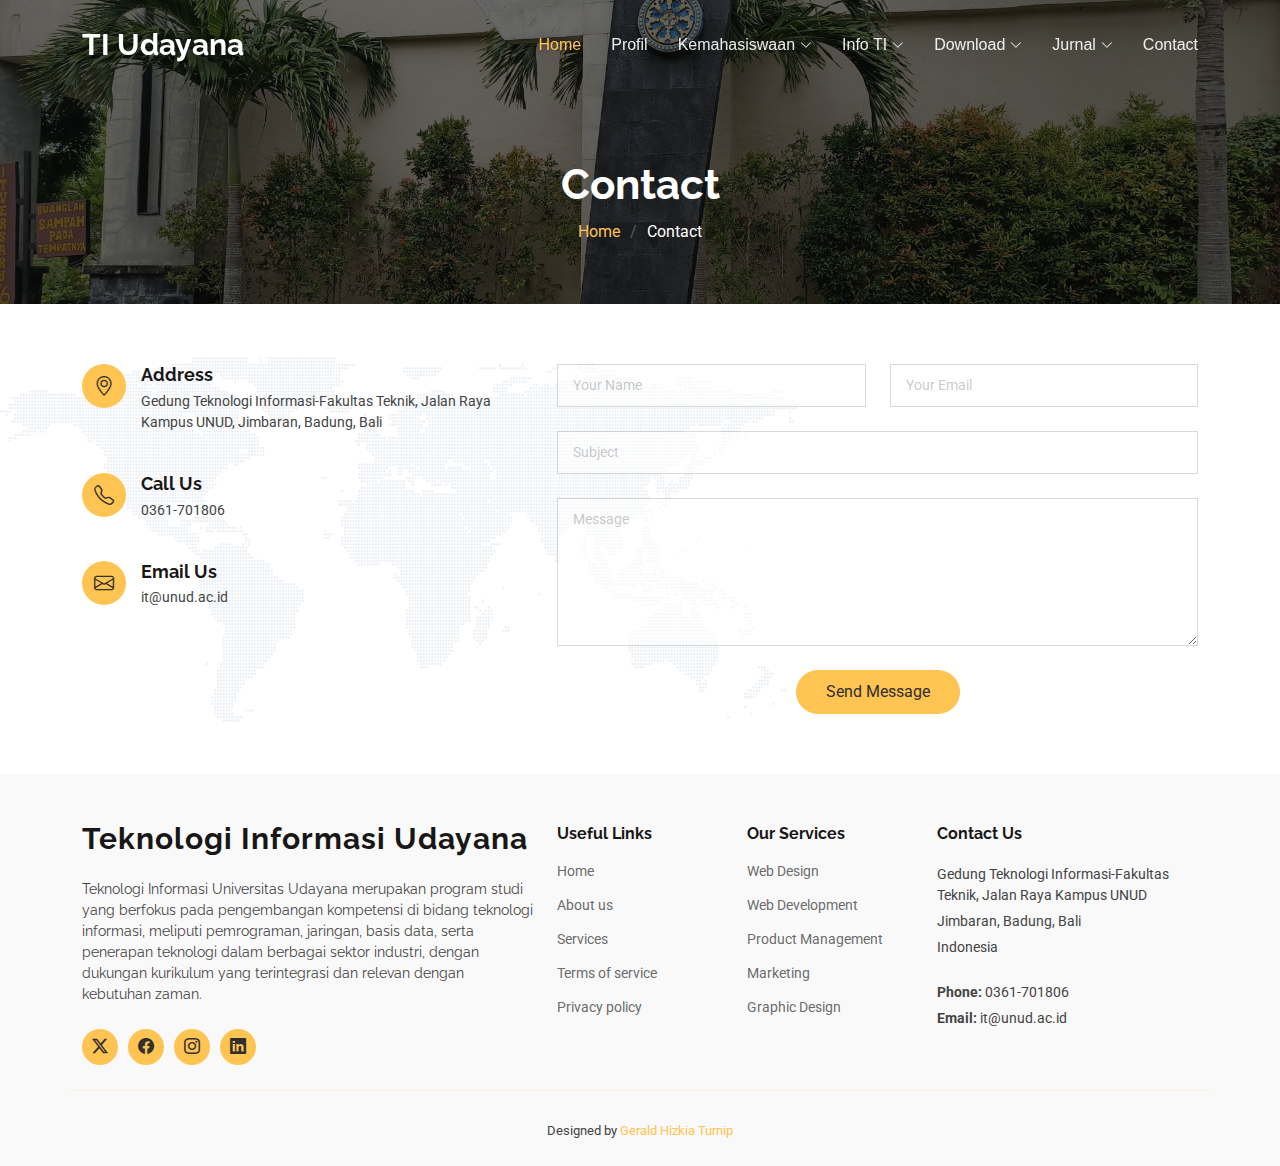
<file: contact.html>
<!DOCTYPE html>
<html lang="en">

<head>
  <meta charset="utf-8">
  <meta content="width=device-width, initial-scale=1.0" name="viewport">
  <title>UNUD | Teknologi Informasi</title>
  <meta name="description" content="">
  <meta name="keywords" content="">

  <!-- Favicons -->
  <link href="img/logo-ti-removebg-preview.png" rel="icon">
  <link href="img/apple-touch-icon.png" rel="apple-touch-icon">

  <!-- Fonts -->
  <link href="https://fonts.googleapis.com" rel="preconnect">
  <link href="https://fonts.gstatic.com" rel="preconnect" crossorigin>
  <link href="https://fonts.googleapis.com/css2?family=Roboto:ital,wght@0,100;0,300;0,400;0,500;0,700;0,900;1,100;1,300;1,400;1,500;1,700;1,900&family=Montserrat:ital,wght@0,100;0,200;0,300;0,400;0,500;0,600;0,700;0,800;0,900;1,100;1,200;1,300;1,400;1,500;1,600;1,700;1,800;1,900&family=Raleway:ital,wght@0,100;0,200;0,300;0,400;0,500;0,600;0,700;0,800;0,900;1,100;1,200;1,300;1,400;1,500;1,600;1,700;1,800;1,900&display=swap" rel="stylesheet">

  <!-- Vendor CSS Files -->
  <link href="bootstrap/css/bootstrap.min.css" rel="stylesheet">
  <link href="bootstrap-icons/bootstrap-icons.css" rel="stylesheet">
  <link href="aos/aos.css" rel="stylesheet">
  <link href="glightbox/css/glightbox.min.css" rel="stylesheet">
  <link href="swiper/swiper-bundle.min.css" rel="stylesheet">

  <!-- Main CSS File -->
  <link href="css/main.css" rel="stylesheet">

</head>

<body class="contact-page">

  <header id="header" class="header d-flex align-items-center fixed-top">
    <div class="container-fluid container-xl position-relative d-flex align-items-center justify-content-between">

      <a href="index.html" class="logo d-flex align-items-center">
        

        <h1 class="sitename">TI Udayana</h1>
      </a>

      <nav id="navmenu" class="navmenu">
        <ul>
          <li><a href="index.html" class="active">Home<br></a></li>
          <li><a href="portfolio.html">Profil</a></li>
          <li class="dropdown"><a href="#"><span>Kemahasiswaan</span> <i class="bi bi-chevron-down toggle-dropdown"></i></a>
            <ul>
              <li><a href="hmti.html">HMTI</a></li>
              <li><a href="#">Tecart</a></li>
              <li><a href="#">Beasiswa</a></li>
              <li><a href="#">Lowongan</a></li>
            </ul>
          
          <li class="dropdown"><a href="#"><span>Info TI</span> <i class="bi bi-chevron-down toggle-dropdown"></i></a>
            <ul>
              <li><a href="jadwal-kuliah.html">Jadwal Kuliah</a></li>
              <li><a href="#">Peraturan</a></li>
              <li><a href="#">SOP</a></li>
              <li><a href="#">Kerja Praktek</a></li>
              <li><a href="#">Seminar Ide</a></li>
              <li><a href="#">Proposal</a></li>
              <li><a href="#">Tugas Akhir</a></li>
              <li><a href="#">Subnet Paper</a></li>
            </ul>
          
          
          <li class="dropdown"><a href="#"><span>Download</span> <i class="bi bi-chevron-down toggle-dropdown"></i></a>
              <ul>
                <li><a href="sertifikasi.html">Sertifikasi Akreditasi TI</a></li>
                <li><a href="#">Download Persetujuan Maju UP</a></li>
                <li><a href="#">Download Persetujuan Maju Ujian Sarjana</a></li>
                <li><a href="#">Download Form Nilai, Presensi, Revisi Ujian Tugas Akhir</a></li>
              </ul>
          <li class="dropdown"><a href="#"><span>Jurnal</span> <i class="bi bi-chevron-down toggle-dropdown"></i></a>
            <ul>
              <li><a href="http://ojs.unud.ac.id/index.php/lontar">Lontar</a></li>
              <li><a href="http://ojs.unud.ac.id/index.php/merpati/">Merpati</a></li>
              <li><a href="https://ojs.unud.ac.id/index.php/jitter/index">Jitter</a></li>
            </ul>
          </li>
          <li><a href="contact.html">Contact</a></li>
        </ul>
        <i class="mobile-nav-toggle d-xl-none bi bi-list"></i>
      </nav>

    </div>
  </header>

  <main class="main">

    <!-- Page Title -->
    <div class="page-title dark-background" data-aos="fade" style="background-image: url(img/contact-page-title-bg1.jpg);">
      <div class="container">
        <h1>Contact</h1>
        <nav class="breadcrumbs">
          <ol>
            <li><a href="index.html">Home</a></li>
            <li class="current">Contact</li>
          </ol>
        </nav>
      </div>
    </div><!-- End Page Title -->

    <!-- Contact Section -->
    <section id="contact" class="contact section">

      <div class="container position-relative" data-aos="fade-up" data-aos-delay="100">

        <div class="row gy-4">

          <div class="col-lg-5">
            <div class="info-item d-flex" data-aos="fade-up" data-aos-delay="200">
              <i class="bi bi-geo-alt flex-shrink-0"></i>
              <div>
                <h3>Address</h3>
                <p>Gedung Teknologi Informasi-Fakultas Teknik,
                  Jalan Raya Kampus UNUD, Jimbaran, Badung, Bali</p>
              </div>
            </div><!-- End Info Item -->
            
            <div class="info-item d-flex" data-aos="fade-up" data-aos-delay="300">
              <i class="bi bi-telephone flex-shrink-0"></i>
              <div>
                <h3>Call Us</h3>
                <p>0361-701806</p>
              </div>
            </div><!-- End Info Item -->

            <div class="info-item d-flex" data-aos="fade-up" data-aos-delay="400">
              <i class="bi bi-envelope flex-shrink-0"></i>
              <div>
                <h3>Email Us</h3>
                <p>it@unud.ac.id</p>
              </div>
            </div><!-- End Info Item -->

          </div>

          <div class="col-lg-7">
            <form action="forms/contact.php" method="post" class="php-email-form" data-aos="fade-up" data-aos-delay="500">
              <div class="row gy-4">

                <div class="col-md-6">
                  <input type="text" name="name" class="form-control" placeholder="Your Name" required="">
                </div>

                <div class="col-md-6 ">
                  <input type="email" class="form-control" name="email" placeholder="Your Email" required="">
                </div>

                <div class="col-md-12">
                  <input type="text" class="form-control" name="subject" placeholder="Subject" required="">
                </div>

                <div class="col-md-12">
                  <textarea class="form-control" name="message" rows="6" placeholder="Message" required=""></textarea>
                </div>

                <div class="col-md-12 text-center">
                  <div class="loading">Loading</div>
                  <div class="error-message"></div>
                  <div class="sent-message">Your message has been sent. Thank you!</div>

                  <button type="submit">Send Message</button>
                </div>

              </div>
            </form>
          </div><!-- End Contact Form -->

        </div>

      </div>

    </section><!-- /Contact Section -->

  </main>

  <footer id="footer" class="footer light-background">

    <div class="footer-top">
      <div class="container">
        <div class="row gy-4">
          <div class="col-lg-5 col-md-12 footer-about">
            <a href="index.html" class="logo d-flex align-items-center">
              <span class="sitename">Teknologi Informasi Udayana</span>
            </a>
            <p>Teknologi Informasi Universitas Udayana merupakan program studi yang berfokus pada pengembangan kompetensi di bidang teknologi informasi, meliputi pemrograman, jaringan, basis data, serta penerapan teknologi dalam berbagai sektor industri, dengan dukungan kurikulum yang terintegrasi dan relevan dengan kebutuhan zaman.</p>
            <div class="social-links d-flex mt-4">
              <a href=""><i class="bi bi-twitter-x"></i></a>
              <a href=""><i class="bi bi-facebook"></i></a>
              <a href=""><i class="bi bi-instagram"></i></a>
              <a href=""><i class="bi bi-linkedin"></i></a>
            </div>
          </div>

          <div class="col-lg-2 col-6 footer-links">
            <h4>Useful Links</h4>
            <ul>
              <li><a href="#">Home</a></li>
              <li><a href="#">About us</a></li>
              <li><a href="#">Services</a></li>
              <li><a href="#">Terms of service</a></li>
              <li><a href="#">Privacy policy</a></li>
            </ul>
          </div>

          <div class="col-lg-2 col-6 footer-links">
            <h4>Our Services</h4>
            <ul>
              <li><a href="#">Web Design</a></li>
              <li><a href="#">Web Development</a></li>
              <li><a href="#">Product Management</a></li>
              <li><a href="#">Marketing</a></li>
              <li><a href="#">Graphic Design</a></li>
            </ul>
          </div>

          <div class="col-lg-3 col-md-12 footer-contact text-center text-md-start">
            <h4>Contact Us</h4>
            <p>Gedung Teknologi Informasi-Fakultas Teknik,
              Jalan Raya Kampus UNUD</p>
            <p>Jimbaran, Badung, Bali</p>
            <p>Indonesia</p>
            <p class="mt-4"><strong>Phone:</strong> <span>0361-701806</span></p>
            <p><strong>Email:</strong> <span>it@unud.ac.id</span></p>
          </div>

        </div>
      </div>
    </div>

    <div class="container copyright text-center">
      
      <div class="credits">
        

        
        Designed by <a href="https://www.instagram.com/geraldhizkiat/">Gerald Hizkia Turnip</a>
      </div>
    </div>

  </footer>

  <!-- Scroll Top -->
  <a href="#" id="scroll-top" class="scroll-top d-flex align-items-center justify-content-center"><i class="bi bi-arrow-up-short"></i></a>

  <!-- Preloader -->
  <div id="preloader"></div>

  <!-- Vendor JS Files -->
  <script src="bootstrap/js/bootstrap.bundle.min.js"></script>
  <script src="php-email-form/validate.js"></script>
  <script src="aos/aos.js"></script>
  <script src="glightbox/js/glightbox.min.js"></script>
  <script src="swiper/swiper-bundle.min.js"></script>
  <script src="imagesloaded/imagesloaded.pkgd.min.js"></script>
  <script src="isotope-layout/isotope.pkgd.min.js"></script>

  <!-- Main JS File -->
  <script src="js/main.js"></script>

</body>

</html>
</file>
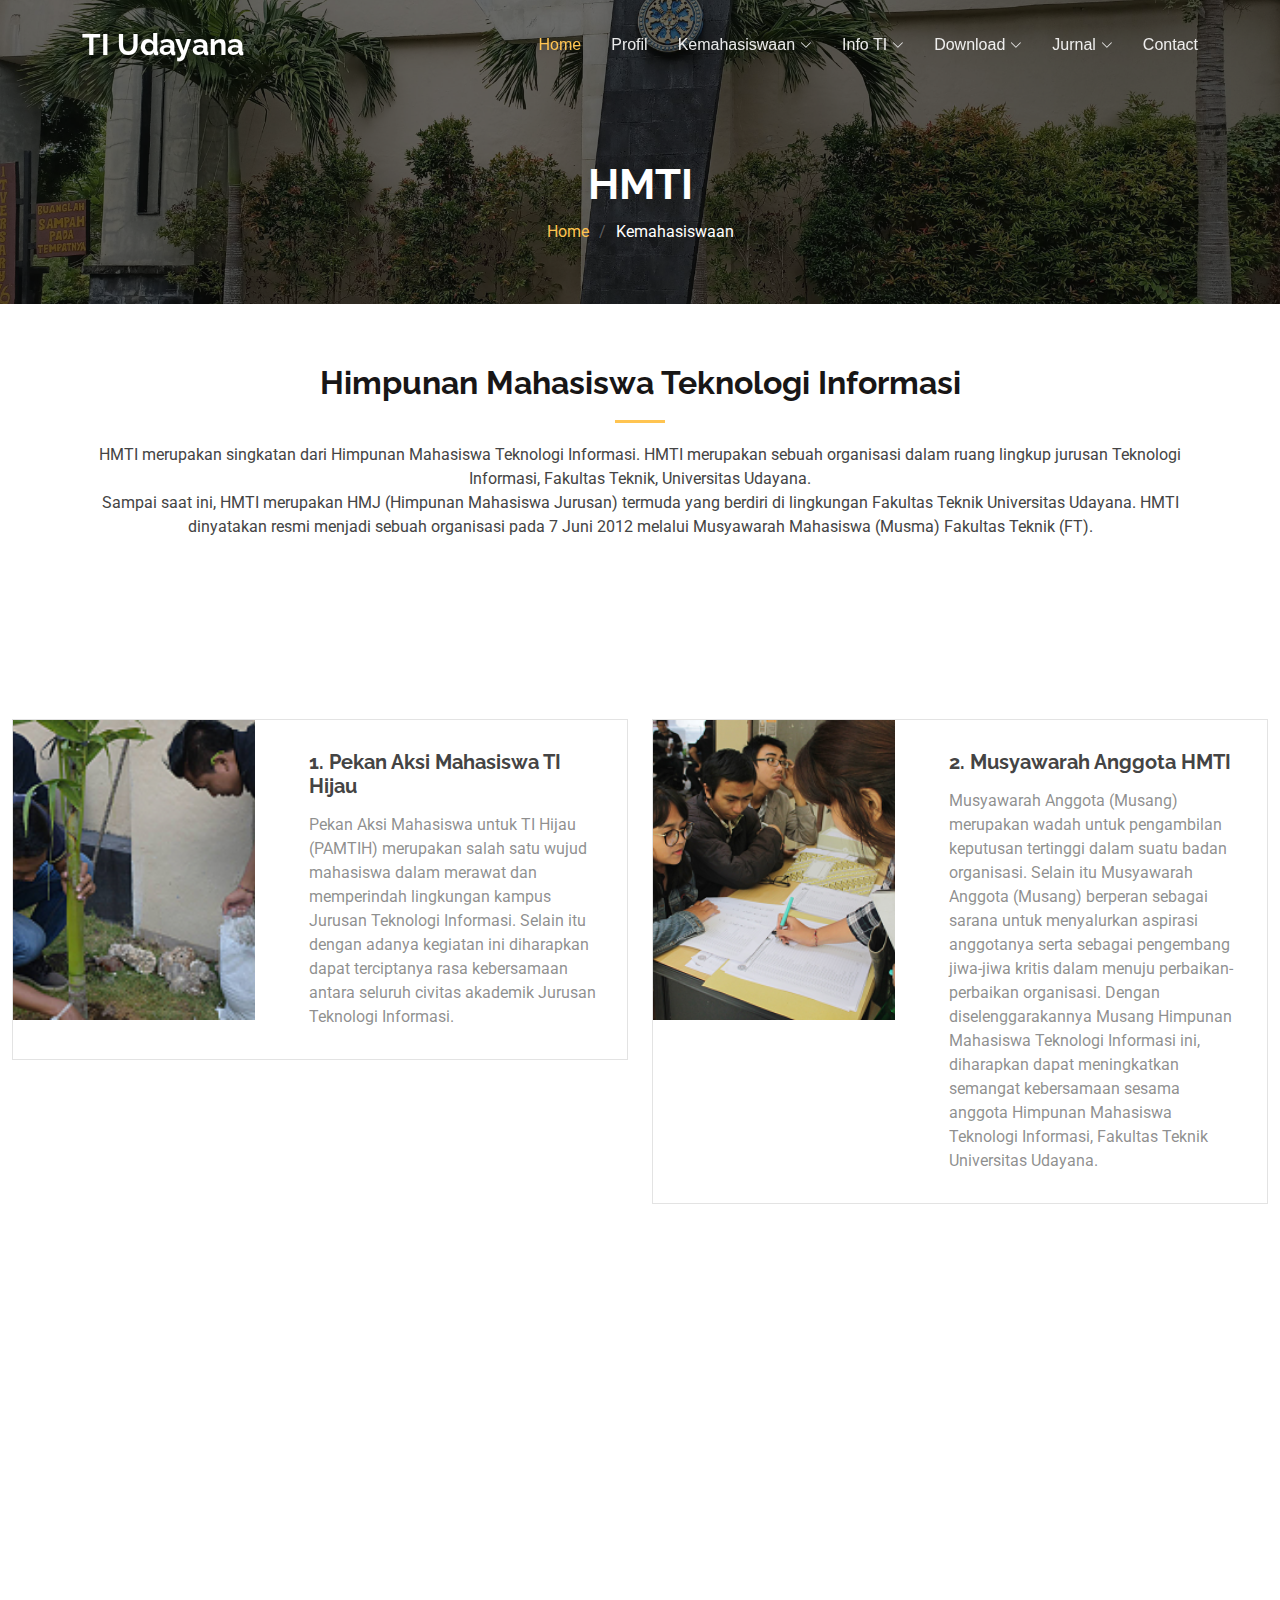
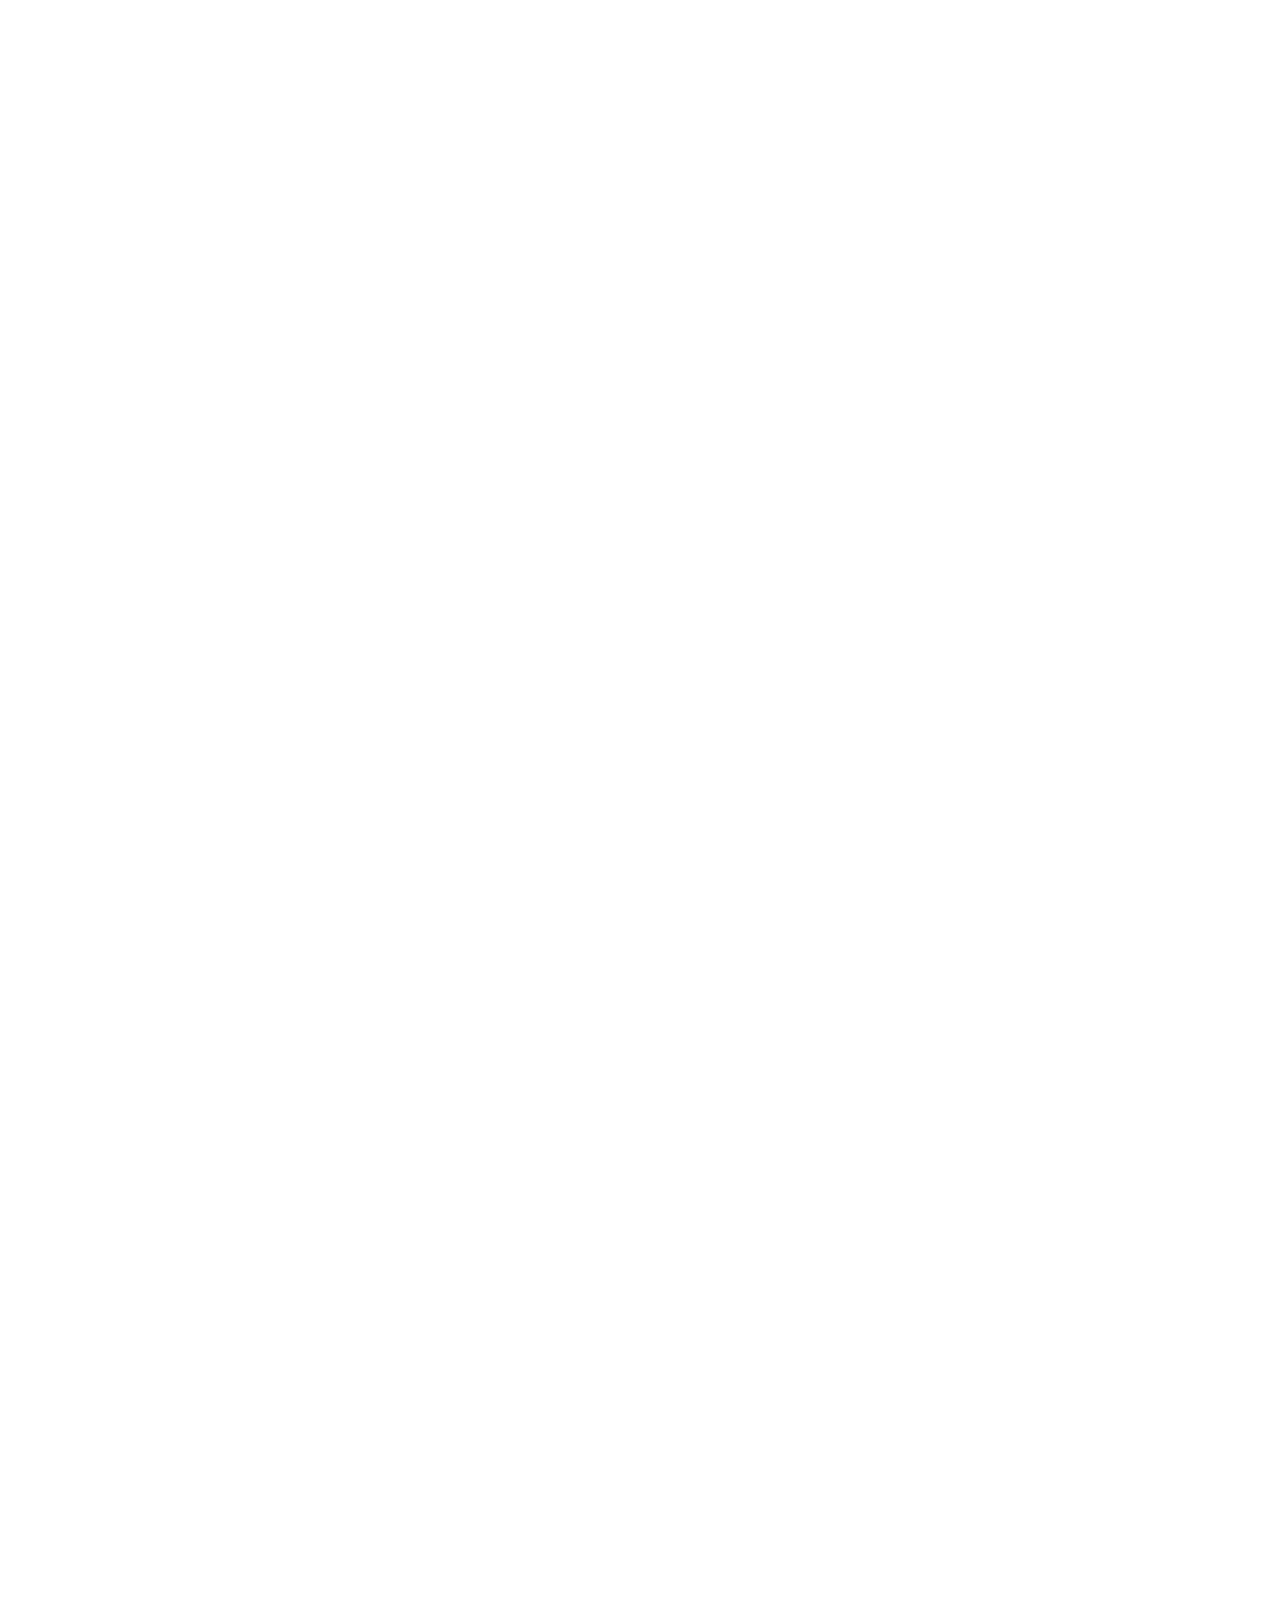
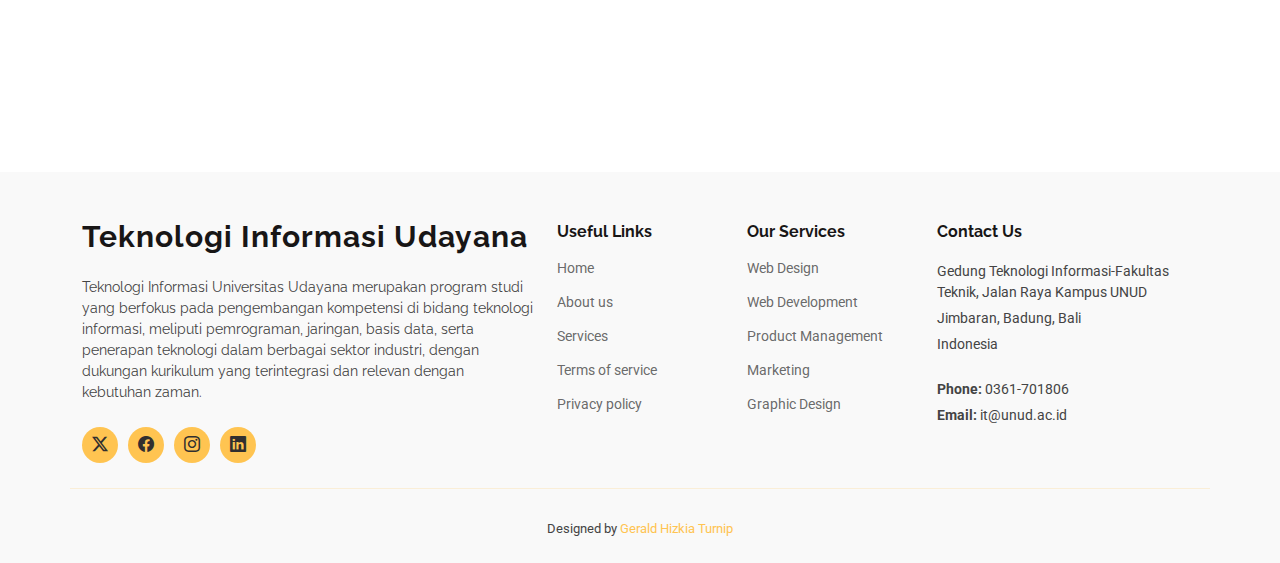
<file: hmti.html>
<!DOCTYPE html>
<html lang="en">

<head>
  <meta charset="utf-8">
  <meta content="width=device-width, initial-scale=1.0" name="viewport">
  <title>UNUD | Teknologi Informasi</title>
  <meta name="description" content="">
  <meta name="keywords" content="">

  <!-- Favicons -->
  <link href="img/logo-ti-removebg-preview.png" rel="icon">
  <link href="img/apple-touch-icon.png" rel="apple-touch-icon">

  <!-- Fonts -->
  <link href="https://fonts.googleapis.com" rel="preconnect">
  <link href="https://fonts.gstatic.com" rel="preconnect" crossorigin>
  <link href="https://fonts.googleapis.com/css2?family=Roboto:ital,wght@0,100;0,300;0,400;0,500;0,700;0,900;1,100;1,300;1,400;1,500;1,700;1,900&family=Montserrat:ital,wght@0,100;0,200;0,300;0,400;0,500;0,600;0,700;0,800;0,900;1,100;1,200;1,300;1,400;1,500;1,600;1,700;1,800;1,900&family=Raleway:ital,wght@0,100;0,200;0,300;0,400;0,500;0,600;0,700;0,800;0,900;1,100;1,200;1,300;1,400;1,500;1,600;1,700;1,800;1,900&display=swap" rel="stylesheet">

  <!-- Vendor CSS Files -->
  <link href="bootstrap/css/bootstrap.min.css" rel="stylesheet">
  <link href="bootstrap-icons/bootstrap-icons.css" rel="stylesheet">
  <link href="aos/aos.css" rel="stylesheet">
  <link href="glightbox/css/glightbox.min.css" rel="stylesheet">
  <link href="swiper/swiper-bundle.min.css" rel="stylesheet">

  <!-- Main CSS File -->
  <link href="css/main.css" rel="stylesheet">

</head>

<body class="services-page">

  <header id="header" class="header d-flex align-items-center fixed-top">
    <div class="container-fluid container-xl position-relative d-flex align-items-center justify-content-between">

      <a href="index.html" class="logo d-flex align-items-center">
        <!-- Uncomment the line below if you also wish to use an image logo -->
        <!-- <img src="img/logo.png" alt=""> -->
        <h1 class="sitename">TI Udayana</h1>
      </a>

      <nav id="navmenu" class="navmenu">
        <ul>
          <li><a href="index.html" class="active">Home<br></a></li>
          <li><a href="portfolio.html">Profil</a></li>
          <li class="dropdown"><a href="#"><span>Kemahasiswaan</span> <i class="bi bi-chevron-down toggle-dropdown"></i></a>
            <ul>
              <li><a href="hmti.html">HMTI</a></li>
              <li><a href="#">Tecart</a></li>
              <li><a href="#">Beasiswa</a></li>
              <li><a href="#">Lowongan</a></li>
            </ul>
          
          <li class="dropdown"><a href="#"><span>Info TI</span> <i class="bi bi-chevron-down toggle-dropdown"></i></a>
            <ul>
              <li><a href="jadwal-kuliah.html">Jadwal Kuliah</a></li>
              <li><a href="#">Peraturan</a></li>
              <li><a href="#">SOP</a></li>
              <li><a href="#">Kerja Praktek</a></li>
              <li><a href="#">Seminar Ide</a></li>
              <li><a href="#">Proposal</a></li>
              <li><a href="#">Tugas Akhir</a></li>
              <li><a href="#">Subnet Paper</a></li>
            </ul>
          
          
          <li class="dropdown"><a href="#"><span>Download</span> <i class="bi bi-chevron-down toggle-dropdown"></i></a>
              <ul>
                <li><a href="sertifikasi.html">Sertifikasi Akreditasi TI</a></li>
                <li><a href="#">Download Persetujuan Maju UP</a></li>
                <li><a href="#">Download Persetujuan Maju Ujian Sarjana</a></li>
                <li><a href="#">Download Form Nilai, Presensi, Revisi Ujian Tugas Akhir</a></li>
              </ul>
          <li class="dropdown"><a href="#"><span>Jurnal</span> <i class="bi bi-chevron-down toggle-dropdown"></i></a>
            <ul>
              <li><a href="http://ojs.unud.ac.id/index.php/lontar">Lontar</a></li>
              <li><a href="http://ojs.unud.ac.id/index.php/merpati/">Merpati</a></li>
              <li><a href="https://ojs.unud.ac.id/index.php/jitter/index">Jitter</a></li>
            </ul>
          </li>
          <li><a href="contact.html">Contact</a></li>
        </ul>
        <i class="mobile-nav-toggle d-xl-none bi bi-list"></i>
      </nav>

    </div>
  </header>

  <main class="main">

    <!-- Page Title -->
    <div class="page-title dark-background" data-aos="fade" style="background-image: url(img/contact-page-title-bg1.jpg);">
      <div class="container">
        <h1>HMTI</h1>
        <nav class="breadcrumbs">
          <ol>
            <li><a href="index.html">Home</a></li>
            <li class="current">Kemahasiswaan</li>
          </ol>
        </nav>
      </div>
    </div><!-- End Page Title -->

    <!-- Services Section -->
    <section id="services" class="services section">

      <!-- Section Title -->
      <div class="container section-title" data-aos="fade-up">
        <h2>Himpunan Mahasiswa Teknologi Informasi</h2>
        <p>HMTI merupakan singkatan dari Himpunan Mahasiswa Teknologi Informasi. HMTI merupakan sebuah organisasi dalam ruang lingkup jurusan Teknologi Informasi, Fakultas Teknik, Universitas Udayana.</p>
        <p>Sampai saat ini, HMTI merupakan HMJ (Himpunan Mahasiswa Jurusan) termuda yang berdiri di lingkungan Fakultas Teknik Universitas Udayana. HMTI dinyatakan resmi menjadi sebuah organisasi pada 7 Juni 2012 melalui Musyawarah Mahasiswa (Musma) Fakultas Teknik (FT).</p>
        <p></p>
    </div><!-- End Section Title -->
    </section><!-- /Services Section -->

    <!-- Service Cards Section -->
    <section id="service-cards" class="service-cards section">

      <div class="container-fluid">

        <div class="row gy-4">

          <div class="col-lg-6" data-aos="fade-up" data-aos-delay="100">
            <div class="card-item">
              <div class="row">
                <div class="col-xl-5">
                  <div class="card-bg"><img src="img/hmti/ti-hijau.png" alt=""></div>
                </div>
                <div class="col-xl-7 d-flex align-items-center">
                  <div class="card-body">
                    <h4 class="card-title">1. Pekan Aksi Mahasiswa TI Hijau</h4>
                    <p>Pekan Aksi Mahasiswa untuk TI Hijau (PAMTIH) merupakan salah satu wujud mahasiswa dalam merawat dan memperindah lingkungan kampus Jurusan Teknologi Informasi. Selain itu dengan adanya kegiatan ini diharapkan dapat terciptanya rasa kebersamaan antara seluruh civitas akademik Jurusan Teknologi Informasi.</p>
                  </div>
                </div>
              </div>
            </div>
          </div><!-- End Card Item -->

          <div class="col-lg-6" data-aos="fade-up" data-aos-delay="200">
            <div class="card-item">
              <div class="row">
                <div class="col-xl-5">
                  <div class="card-bg"><img src="img/hmti/musang.png" alt=""></div>
                </div>
                <div class="col-xl-7 d-flex align-items-center">
                  <div class="card-body">
                    <h4 class="card-title">2. Musyawarah Anggota HMTI</h4>
                    <p>Musyawarah Anggota (Musang) merupakan wadah untuk pengambilan keputusan tertinggi dalam suatu badan organisasi. Selain itu Musyawarah Anggota (Musang) berperan sebagai sarana untuk menyalurkan aspirasi anggotanya serta sebagai pengembang jiwa-jiwa kritis dalam menuju perbaikan-perbaikan organisasi. Dengan diselenggarakannya Musang Himpunan Mahasiswa Teknologi Informasi ini, diharapkan dapat meningkatkan semangat kebersamaan sesama anggota Himpunan Mahasiswa Teknologi Informasi, Fakultas Teknik Universitas Udayana.</p>
                  </div>
                </div>
              </div>
            </div>
          </div><!-- End Card Item -->

          <div class="col-lg-6" data-aos="fade-up" data-aos-delay="300">
            <div class="card-item">
              <div class="row">
                <div class="col-xl-5">
                  <div class="card-bg"><img src="img/hmti/bakti-sosial.png" alt=""></div>
                </div>
                <div class="col-xl-7 d-flex align-items-center">
                  <div class="card-body">
                    <h4 class="card-title">3. Bakti Sosial Teknologi Informasi</h4>
                    <p>Bakti Sosial Teknologi Informasi merupakan kegiatan amal yang bertujuan untuk membantu atau menolong masyarakat yang memerlukan bantuan yang telah disumbangkan oleh civitas akademika teknologi informasi sebelumnya. Sumbangan yang dikumpulkan merupakan hal-hal yang kiranya masih bermanfaat bagi pihak yang memerlukan seperti buku-buku bekas, pakaian bekas layak pakai, bahan-bahan makanan dan sebagainya.</p>
                  </div>
                </div>
              </div>
            </div>
          </div><!-- End Card Item -->

          <div class="col-lg-6" data-aos="fade-up" data-aos-delay="400">
            <div class="card-item">
              <div class="row">
                <div class="col-xl-5">
                  <div class="card-bg"><img src="img/hmti/IT ESEGA.png" alt=""></div>
                </div>
                <div class="col-xl-7 d-flex align-items-center">
                  <div class="card-body">
                    <h4 class="card-title">4. IT ESEGA</h4>
                    <p>IT-ESEGA (Information Technology Electronic Sport Based On Excellent Games) merupakan suatu kegiatan yang diadakan oleh Himpunan Mahasiswa Teknologi Informasi Fakultas Teknik Universitas Udayana yang khusus memperlombakan cabang olahraga yang berkatagorikan electronic/e-sports. Acara ini bertujuan untuk memperkenalkan Jurusan Teknologi Informasi Fakultas Teknik Universitas Udayana, mewadahi komunitas-komunitas para pencinta game (gamer) dan memperkenalkan bahwa game tidak hanya memiliki dampak yang buruk.</p>
                  </div>
                </div>
              </div>
            </div>
          </div><!-- End Card Item -->

          <div class="col-lg-6" data-aos="fade-up" data-aos-delay="400">
            <div class="card-item">
              <div class="row">
                <div class="col-xl-5">
                  <div class="card-bg"><img src="img/hmti/ITCC.png" alt=""></div>
                </div>
                <div class="col-xl-7 d-flex align-items-center">
                  <div class="card-body">
                    <h4 class="card-title">5. Information Technology Creative Competition (ITCC)</h4>
                    <p>Information Technology Creative Competition merupakan ajang perlombaan sebagai wadah untuk mengembangkan kemampuan dalam bidang teknologi informasi bagi siswa SMA/K dan mahasiswa/i. Kegiatan ini merupakan kegiatan tahunan sebagai program kerja Himpunan Mahasiswa Teknologi Informasi Fakultas Teknik Universitas Udayana.</p>
                  </div>
                </div>
              </div>
            </div>
          </div><!-- End Card Item -->

          <div class="col-lg-6" data-aos="fade-up" data-aos-delay="400">
            <div class="card-item">
              <div class="row">
                <div class="col-xl-5">
                  <div class="card-bg"><img src="img/hmti/SPORTI.png" alt=""></div>
                </div>
                <div class="col-xl-7 d-flex align-items-center">
                  <div class="card-body">
                    <h4 class="card-title">6. SPORTI</h4>
                    <p>SPORTI merupakan salah satu acara rutin tahunan yang dilaksanakan mahasiswa jurusan Teknologi Informasi untuk mempererat hubungan antar mahasiswa dan juga sebagai sarana menyalurkan minat dan bakat mahasiswa khususnya dibidang olahraga dan bidang non-akademis pada umumnya.</p>
                  </div>
                </div>
              </div>
            </div>
          </div><!-- End Card Item -->

          <div class="col-lg-6" data-aos="fade-up" data-aos-delay="400">
            <div class="card-item">
              <div class="row">
                <div class="col-xl-5">
                  <div class="card-bg"><img src="img/hmti/Seminar Nasional TI.png" alt=""></div>
                </div>
                <div class="col-xl-7 d-flex align-items-center">
                  <div class="card-body">
                    <h4 class="card-title">7. Seminar Nasional Teknologi Informasi</h4>
                    <p>Kegiatan Seminar ini merupakan kegiatan dari bidang humas dimana kegiatan ini bertujuan untuk memberikan informasi atau wawasan baru bagi para peserta seminar. Seminar Nasional Teknologi Informasi dihadiri oleh pembicara yang berkenaan dengan Teknologi Informasi, sehingga nantinya mahasiswa atau peserta seminar mendapat wawasan baru mengenai Teknologi Informasi. Tema yang diangkat bisa merupakan prospek kerja pada bidang TI atau mengenai cabang ilmu sehubungan TI.</p>
                  </div>
                </div>
              </div>
            </div>
          </div><!-- End Card Item -->

          <div class="col-lg-6" data-aos="fade-up" data-aos-delay="400">
            <div class="card-item">
              <div class="row">
                <div class="col-xl-5">
                  <div class="card-bg"><img src="img/hmti/ITversary.png" alt=""></div>
                </div>
                <div class="col-xl-7 d-flex align-items-center">
                  <div class="card-body">
                    <h4 class="card-title">8. ITversary</h4>
                    <p>ITversary merupakan singkatan dari Information Technology Anniversarry yaitu suatu rangkaian acara perayaan ulang tahun Jurusan Teknologi Informasi Universitas Udayana yang memiliki tujuan utama untuk mempererat solidaritas, kebersamaan dan rasa kekeluargaan antar civitas Jurusan Teknologi Informasi Universitas Udayana. Oleh karena itu acara yang diselenggrakan berupa potong tumpeng, perlombaan internal dan eksternal serta acara hiburan. </p>
                  </div>
                </div>
              </div>
            </div>
          </div><!-- End Card Item -->

          <div class="col-lg-6" data-aos="fade-up" data-aos-delay="400">
            <div class="card-item">
              <div class="row">
                <div class="col-xl-5">
                  <div class="card-bg"><img src="img/hmti/Sosialisasi TI.png" alt=""></div>
                </div>
                <div class="col-xl-7 d-flex align-items-center">
                  <div class="card-body">
                    <h4 class="card-title">9. Sosialisasi Teknologi Informasi</h4>
                    <p>Kegiatan sosialisasi SMA-SMK merupakan bagian dari program kerja Himpunan Mahasiswa Teknologi Informasi Universitas Udayana. Seperti yang diketahui, Jurusan Teknologi Informasi Fakultas Teknik Universitas Udayana merupakan jurusan termuda yang ada di lingkungan Fakultas Teknik (berdiri sejak tahun 2008). Oleh karena itu, untuk mengenalkan Jurusan Teknologi Informasi ini lebih luas lagi, maka perlu diadakannnya sosialisasi pengenalan jurusan kepada adik-adik yang saat ini berada di kelas 12 Sekolah Menengah Atas (SMA) maupun Sekolah Menengah Kejuruan (SMK) yang berada di wilayah Bali.</p>
                  </div>
                </div>
              </div>
            </div>
          </div><!-- End Card Item -->

          <div class="col-lg-6" data-aos="fade-up" data-aos-delay="400">
            <div class="card-item">
              <div class="row">
                <div class="col-xl-5">
                  <div class="card-bg"><img src="img/hmti/Tirta Yatra TI.png" alt=""></div>
                </div>
                <div class="col-xl-7 d-flex align-items-center">
                  <div class="card-body">
                    <h4 class="card-title">10. Tirta Yatra Teknologi Informasi</h4>
                    <p>Dilatarbelakangi oleh upaya untuk menyukseskan program kerja Himpunan Mahasiswa Teknologi Informasi Fakultas Teknik Universitas Udayana dalam bidang kerohanian, maka diselenggarakan kegiatan Tirta Yatra. Tirta Yatra merupakan salah satu acara rutin tahunan yang dilaksanakan mahasiswa jurusan Teknologi Informasi dengan melakukan perjalanan sembahyang ke tempat-tempat suci untuk mendekatkan diri pada Tuhan. Tirta Yatra sebenarnya telah menjaga ketiga aspek keharmonisan hidup di dunia yakni Tri Hita Karana, yaitu 3 hubungan yang harmonis, antara manusia dengan alam, manusia dengan sesama manusia, dan manusia dengan Tuhan. Sebagai pelajar yang sedang menempuh pendidikan tinggi, sangat diperlukan adanya hubungan yang erat antara sang pencipta agar senantiasa diberkati, hubungan antar mahasiswa, dan hubungan mahasiswa dengan lingkungannya.</p>
                  </div>
                </div>
              </div>
            </div>
          </div><!-- End Card Item -->

        </div>

      </div>

    </section><!-- /Service Cards Section -->

  </main>

  <footer id="footer" class="footer light-background">

    <div class="footer-top">
      <div class="container">
        <div class="row gy-4">
          <div class="col-lg-5 col-md-12 footer-about">
            <a href="index.html" class="logo d-flex align-items-center">
              <span class="sitename">Teknologi Informasi Udayana</span>
            </a>
            <p>Teknologi Informasi Universitas Udayana merupakan program studi yang berfokus pada pengembangan kompetensi di bidang teknologi informasi, meliputi pemrograman, jaringan, basis data, serta penerapan teknologi dalam berbagai sektor industri, dengan dukungan kurikulum yang terintegrasi dan relevan dengan kebutuhan zaman.</p>
            <div class="social-links d-flex mt-4">
              <a href=""><i class="bi bi-twitter-x"></i></a>
              <a href=""><i class="bi bi-facebook"></i></a>
              <a href=""><i class="bi bi-instagram"></i></a>
              <a href=""><i class="bi bi-linkedin"></i></a>
            </div>
          </div>

          <div class="col-lg-2 col-6 footer-links">
            <h4>Useful Links</h4>
            <ul>
              <li><a href="#">Home</a></li>
              <li><a href="#">About us</a></li>
              <li><a href="#">Services</a></li>
              <li><a href="#">Terms of service</a></li>
              <li><a href="#">Privacy policy</a></li>
            </ul>
          </div>

          <div class="col-lg-2 col-6 footer-links">
            <h4>Our Services</h4>
            <ul>
              <li><a href="#">Web Design</a></li>
              <li><a href="#">Web Development</a></li>
              <li><a href="#">Product Management</a></li>
              <li><a href="#">Marketing</a></li>
              <li><a href="#">Graphic Design</a></li>
            </ul>
          </div>

          <div class="col-lg-3 col-md-12 footer-contact text-center text-md-start">
            <h4>Contact Us</h4>
            <p>Gedung Teknologi Informasi-Fakultas Teknik,
              Jalan Raya Kampus UNUD</p>
            <p>Jimbaran, Badung, Bali</p>
            <p>Indonesia</p>
            <p class="mt-4"><strong>Phone:</strong> <span>0361-701806</span></p>
            <p><strong>Email:</strong> <span>it@unud.ac.id</span></p>
          </div>

        </div>
      </div>
    </div>

    <div class="container copyright text-center">
      
      <div class="credits">
        

        
        Designed by <a href="https://www.instagram.com/geraldhizkiat/">Gerald Hizkia Turnip</a>
      </div>
    </div>

  </footer>

  <!-- Scroll Top -->
  <a href="#" id="scroll-top" class="scroll-top d-flex align-items-center justify-content-center"><i class="bi bi-arrow-up-short"></i></a>

  <!-- Preloader -->
  <div id="preloader"></div>

  <!-- Vendor JS Files -->
  <script src="bootstrap/js/bootstrap.bundle.min.js"></script>
  <script src="php-email-form/validate.js"></script>
  <script src="aos/aos.js"></script>
  <script src="glightbox/js/glightbox.min.js"></script>
  <script src="swiper/swiper-bundle.min.js"></script>
  <script src="imagesloaded/imagesloaded.pkgd.min.js"></script>
  <script src="isotope-layout/isotope.pkgd.min.js"></script>

  <!-- Main JS File -->
  <script src="js/main.js"></script>

</body>

</html>
</file>
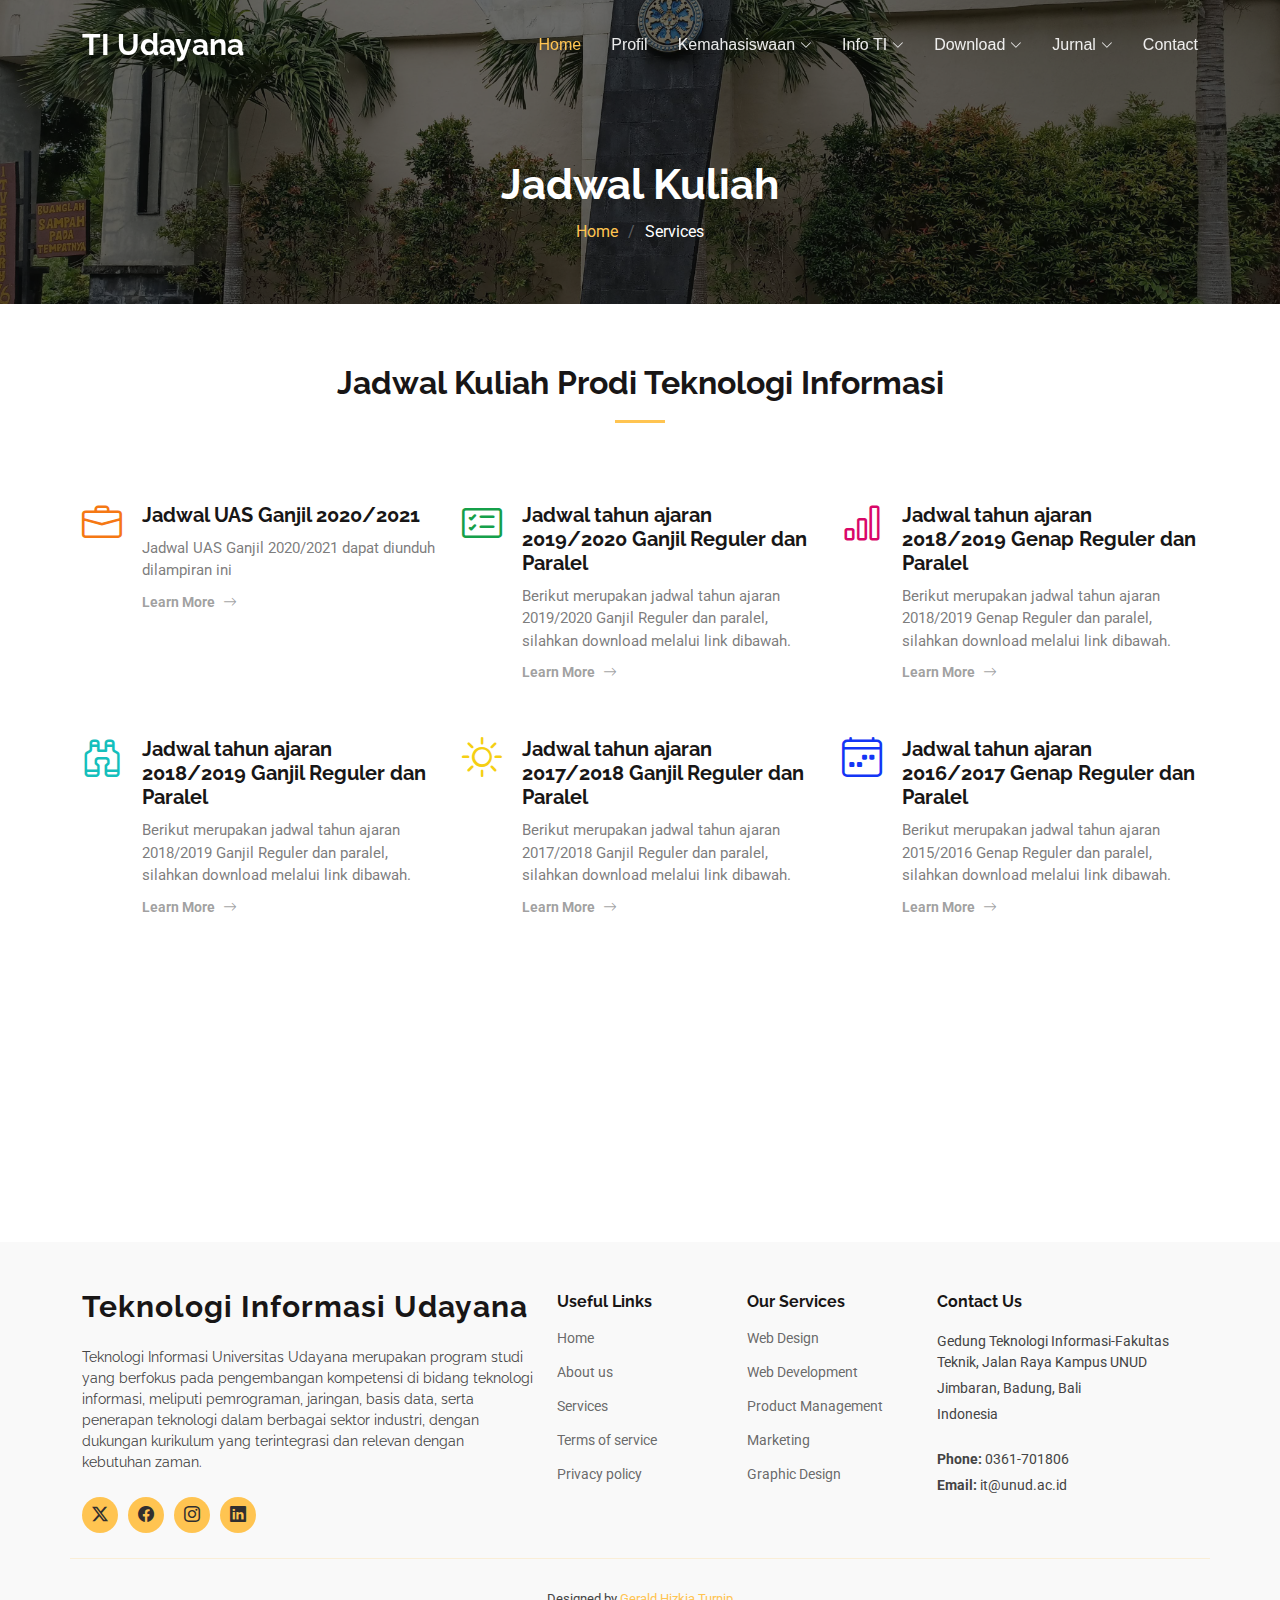
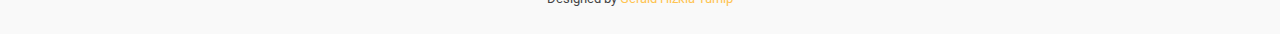
<file: jadwal-kuliah.html>
<!DOCTYPE html>
<html lang="en">

<head>
  <meta charset="utf-8">
  <meta content="width=device-width, initial-scale=1.0" name="viewport">
  <title>UNUD | Teknologi Informasi</title>
  <meta name="description" content="">
  <meta name="keywords" content="">

  <!-- Favicons -->
  <link href="img/logo-ti-removebg-preview.png" rel="icon">
  <link href="img/apple-touch-icon.png" rel="apple-touch-icon">

  <!-- Fonts -->
  <link href="https://fonts.googleapis.com" rel="preconnect">
  <link href="https://fonts.gstatic.com" rel="preconnect" crossorigin>
  <link href="https://fonts.googleapis.com/css2?family=Roboto:ital,wght@0,100;0,300;0,400;0,500;0,700;0,900;1,100;1,300;1,400;1,500;1,700;1,900&family=Montserrat:ital,wght@0,100;0,200;0,300;0,400;0,500;0,600;0,700;0,800;0,900;1,100;1,200;1,300;1,400;1,500;1,600;1,700;1,800;1,900&family=Raleway:ital,wght@0,100;0,200;0,300;0,400;0,500;0,600;0,700;0,800;0,900;1,100;1,200;1,300;1,400;1,500;1,600;1,700;1,800;1,900&display=swap" rel="stylesheet">

  <!-- Vendor CSS Files -->
  <link href="bootstrap/css/bootstrap.min.css" rel="stylesheet">
  <link href="bootstrap-icons/bootstrap-icons.css" rel="stylesheet">
  <link href="aos/aos.css" rel="stylesheet">
  <link href="glightbox/css/glightbox.min.css" rel="stylesheet">
  <link href="swiper/swiper-bundle.min.css" rel="stylesheet">

  <!-- Main CSS File -->
  <link href="css/main.css" rel="stylesheet">

</head>

<body class="services-page">

  <header id="header" class="header d-flex align-items-center fixed-top">
    <div class="container-fluid container-xl position-relative d-flex align-items-center justify-content-between">

      <a href="index.html" class="logo d-flex align-items-center">
        <!-- Uncomment the line below if you also wish to use an image logo -->
        <!-- <img src="img/logo.png" alt=""> -->
        <h1 class="sitename">TI Udayana</h1>
      </a>

      <nav id="navmenu" class="navmenu">
        <ul>
          <li><a href="index.html" class="active">Home<br></a></li>
          <li><a href="portfolio.html">Profil</a></li>
          <li class="dropdown"><a href="#"><span>Kemahasiswaan</span> <i class="bi bi-chevron-down toggle-dropdown"></i></a>
            <ul>
              <li><a href="hmti.html">HMTI</a></li>
              <li><a href="#">Tecart</a></li>
              <li><a href="#">Beasiswa</a></li>
              <li><a href="#">Lowongan</a></li>
            </ul>
          
          <li class="dropdown"><a href="#"><span>Info TI</span> <i class="bi bi-chevron-down toggle-dropdown"></i></a>
            <ul>
              <li><a href="jadwal-kuliah.html">Jadwal Kuliah</a></li>
              <li><a href="#">Peraturan</a></li>
              <li><a href="#">SOP</a></li>
              <li><a href="#">Kerja Praktek</a></li>
              <li><a href="#">Seminar Ide</a></li>
              <li><a href="#">Proposal</a></li>
              <li><a href="#">Tugas Akhir</a></li>
              <li><a href="#">Subnet Paper</a></li>
            </ul>
          
          
          <li class="dropdown"><a href="#"><span>Download</span> <i class="bi bi-chevron-down toggle-dropdown"></i></a>
              <ul>
                <li><a href="sertifikasi.html">Sertifikasi Akreditasi TI</a></li>
                <li><a href="#">Download Persetujuan Maju UP</a></li>
                <li><a href="#">Download Persetujuan Maju Ujian Sarjana</a></li>
                <li><a href="#">Download Form Nilai, Presensi, Revisi Ujian Tugas Akhir</a></li>
              </ul>
          <li class="dropdown"><a href="#"><span>Jurnal</span> <i class="bi bi-chevron-down toggle-dropdown"></i></a>
            <ul>
              <li><a href="http://ojs.unud.ac.id/index.php/lontar">Lontar</a></li>
              <li><a href="http://ojs.unud.ac.id/index.php/merpati/">Merpati</a></li>
              <li><a href="https://ojs.unud.ac.id/index.php/jitter/index">Jitter</a></li>
            </ul>
          </li>
          <li><a href="contact.html">Contact</a></li>
        </ul>
        <i class="mobile-nav-toggle d-xl-none bi bi-list"></i>
      </nav>

    </div>
  </header>

  <main class="main">

    <!-- Page Title -->
    <div class="page-title dark-background" data-aos="fade" style="background-image: url(img/contact-page-title-bg1.jpg);">
      <div class="container">
        <h1>Jadwal Kuliah </h1>
        <nav class="breadcrumbs">
          <ol>
            <li><a href="index.html">Home</a></li>
            <li class="current">Services</li>
          </ol>
        </nav>
      </div>
    </div><!-- End Page Title -->

    <!-- Services Section -->
    <section id="services" class="services section">

      <!-- Section Title -->
      <div class="container section-title" data-aos="fade-up">
        <h2>Jadwal Kuliah Prodi Teknologi Informasi</h2>
      </div><!-- End Section Title -->

      <div class="container">

        <div class="row gy-4">

          <div class="col-lg-4 col-md-6 service-item d-flex" data-aos="fade-up" data-aos-delay="100">
            <div class="icon flex-shrink-0"><i class="bi bi-briefcase" style="color: #f57813;"></i></div>
            <div>
              <h4 class="title">Jadwal UAS Ganjil 2020/2021</h4>
              <p class="description">Jadwal UAS Ganjil 2020/2021 dapat diunduh dilampiran ini</p>
              <a href="#" class="readmore stretched-link"><span>Learn More</span><i class="bi bi-arrow-right"></i></a>
            </div>
          </div>
          <!-- End Service Item -->

          <div class="col-lg-4 col-md-6 service-item d-flex" data-aos="fade-up" data-aos-delay="200">
            <div class="icon flex-shrink-0"><i class="bi bi-card-checklist" style="color: #15a04a;"></i></div>
            <div>
              <h4 class="title">Jadwal tahun ajaran 2019/2020 Ganjil Reguler dan Paralel</h4>
              <p class="description">Berikut merupakan jadwal tahun ajaran 2019/2020 Ganjil Reguler dan paralel, silahkan download melalui link dibawah.</p>
              <a href="#" class="readmore stretched-link"><span>Learn More</span><i class="bi bi-arrow-right"></i></a>
            </div>
          </div><!-- End Service Item -->

          <div class="col-lg-4 col-md-6 service-item d-flex" data-aos="fade-up" data-aos-delay="300">
            <div class="icon flex-shrink-0"><i class="bi bi-bar-chart" style="color: #d90769;"></i></div>
            <div>
              <h4 class="title">Jadwal tahun ajaran 2018/2019 Genap Reguler dan Paralel</h4>
              <p class="description">Berikut merupakan jadwal tahun ajaran 2018/2019 Genap Reguler dan paralel, silahkan download melalui link dibawah.</p>
              <a href="#" class="readmore stretched-link"><span>Learn More</span><i class="bi bi-arrow-right"></i></a>
            </div>
          </div><!-- End Service Item -->

          <div class="col-lg-4 col-md-6 service-item d-flex" data-aos="fade-up" data-aos-delay="400">
            <div class="icon flex-shrink-0"><i class="bi bi-binoculars" style="color: #15bfbc;"></i></div>
            <div>
              <h4 class="title">Jadwal tahun ajaran 2018/2019 Ganjil Reguler dan Paralel</h4>
              <p class="description">Berikut merupakan jadwal tahun ajaran 2018/2019 Ganjil Reguler dan paralel, silahkan download melalui link dibawah.</p>
              <a href="#" class="readmore stretched-link"><span>Learn More</span><i class="bi bi-arrow-right"></i></a>
            </div>
          </div><!-- End Service Item -->

          <div class="col-lg-4 col-md-6 service-item d-flex" data-aos="fade-up" data-aos-delay="500">
            <div class="icon flex-shrink-0"><i class="bi bi-brightness-high" style="color: #f5cf13;"></i></div>
            <div>
              <h4 class="title">Jadwal tahun ajaran 2017/2018 Ganjil Reguler dan Paralel</h4>
              <p class="description">Berikut merupakan jadwal tahun ajaran 2017/2018 Ganjil Reguler dan paralel, silahkan download melalui link dibawah.</p>
              <a href="#" class="readmore stretched-link"><span>Learn More</span><i class="bi bi-arrow-right"></i></a>
            </div>
          </div><!-- End Service Item -->

          <div class="col-lg-4 col-md-6 service-item d-flex" data-aos="fade-up" data-aos-delay="600">
            <div class="icon flex-shrink-0"><i class="bi bi-calendar4-week" style="color: #1335f5;"></i></div>
            <div>
              <h4 class="title">Jadwal tahun ajaran 2016/2017 Genap Reguler dan Paralel</h4>
              <p class="description">Berikut merupakan jadwal tahun ajaran 2015/2016 Genap Reguler dan paralel, silahkan download melalui link dibawah. </p>
              <a href="#" class="readmore stretched-link"><span>Learn More</span><i class="bi bi-arrow-right"></i></a>
            </div>
          </div><!-- End Service Item -->

          <div class="col-lg-4 col-md-6 service-item d-flex" data-aos="fade-up" data-aos-delay="600">
            <div class="icon flex-shrink-0"><i class="bi bi-calendar4-week" style="color: #1335f5;"></i></div>
            <div>
              <h4 class="title">Jadwal tahun ajaran 2016/2017 Ganjil Reguler dan Paralel</h4>
              <p class="description">Berikut merupakan jadwal tahun ajaran 2016/2017 Ganjil Reguler dan paralel, silahkan download melalui link dibawah.</p>
              <a href="#" class="readmore stretched-link"><span>Learn More</span><i class="bi bi-arrow-right"></i></a>
            </div>
          </div><!-- End Service Item -->

          <div class="col-lg-4 col-md-6 service-item d-flex" data-aos="fade-up" data-aos-delay="600">
            <div class="icon flex-shrink-0"><i class="bi bi-calendar4-week" style="color: #1335f5;"></i></div>
            <div>
              <h4 class="title">Jadwal tahun ajaran 2015/2016 Genap Reguler dan Paralel</h4>
              <p class="description">Berikut merupakan jadwal tahun ajaran 2015/2016 Genap Reguler dan paralel, silahkan download melalui link dibawah.</p>
              <a href="#" class="readmore stretched-link"><span>Learn More</span><i class="bi bi-arrow-right"></i></a>
            </div>
          </div><!-- End Service Item -->

        </div>

      </div>

    </section><!-- /Services Section -->

    

    

  </main>

  <footer id="footer" class="footer light-background">

    <div class="footer-top">
      <div class="container">
        <div class="row gy-4">
          <div class="col-lg-5 col-md-12 footer-about">
            <a href="index.html" class="logo d-flex align-items-center">
              <span class="sitename">Teknologi Informasi Udayana</span>
            </a>
            <p>Teknologi Informasi Universitas Udayana merupakan program studi yang berfokus pada pengembangan kompetensi di bidang teknologi informasi, meliputi pemrograman, jaringan, basis data, serta penerapan teknologi dalam berbagai sektor industri, dengan dukungan kurikulum yang terintegrasi dan relevan dengan kebutuhan zaman.</p>
            <div class="social-links d-flex mt-4">
              <a href=""><i class="bi bi-twitter-x"></i></a>
              <a href=""><i class="bi bi-facebook"></i></a>
              <a href=""><i class="bi bi-instagram"></i></a>
              <a href=""><i class="bi bi-linkedin"></i></a>
            </div>
          </div>

          <div class="col-lg-2 col-6 footer-links">
            <h4>Useful Links</h4>
            <ul>
              <li><a href="#">Home</a></li>
              <li><a href="#">About us</a></li>
              <li><a href="#">Services</a></li>
              <li><a href="#">Terms of service</a></li>
              <li><a href="#">Privacy policy</a></li>
            </ul>
          </div>

          <div class="col-lg-2 col-6 footer-links">
            <h4>Our Services</h4>
            <ul>
              <li><a href="#">Web Design</a></li>
              <li><a href="#">Web Development</a></li>
              <li><a href="#">Product Management</a></li>
              <li><a href="#">Marketing</a></li>
              <li><a href="#">Graphic Design</a></li>
            </ul>
          </div>

          <div class="col-lg-3 col-md-12 footer-contact text-center text-md-start">
            <h4>Contact Us</h4>
            <p>Gedung Teknologi Informasi-Fakultas Teknik,
              Jalan Raya Kampus UNUD</p>
            <p>Jimbaran, Badung, Bali</p>
            <p>Indonesia</p>
            <p class="mt-4"><strong>Phone:</strong> <span>0361-701806</span></p>
            <p><strong>Email:</strong> <span>it@unud.ac.id</span></p>
          </div>

        </div>
      </div>
    </div>

    <div class="container copyright text-center">
      
      <div class="credits">

        
        Designed by <a href="https://www.instagram.com/geraldhizkiat/">Gerald Hizkia Turnip</a>
      </div>
    </div>

  </footer>

  <!-- Scroll Top -->
  <a href="#" id="scroll-top" class="scroll-top d-flex align-items-center justify-content-center"><i class="bi bi-arrow-up-short"></i></a>

  <!-- Preloader -->
  <div id="preloader"></div>

  <!-- Vendor JS Files -->
  <script src="bootstrap/js/bootstrap.bundle.min.js"></script>
  <script src="php-email-form/validate.js"></script>
  <script src="aos/aos.js"></script>
  <script src="glightbox/js/glightbox.min.js"></script>
  <script src="swiper/swiper-bundle.min.js"></script>
  <script src="imagesloaded/imagesloaded.pkgd.min.js"></script>
  <script src="isotope-layout/isotope.pkgd.min.js"></script>

  <!-- Main JS File -->
  <script src="js/main.js"></script>

</body>

</html>
</file>
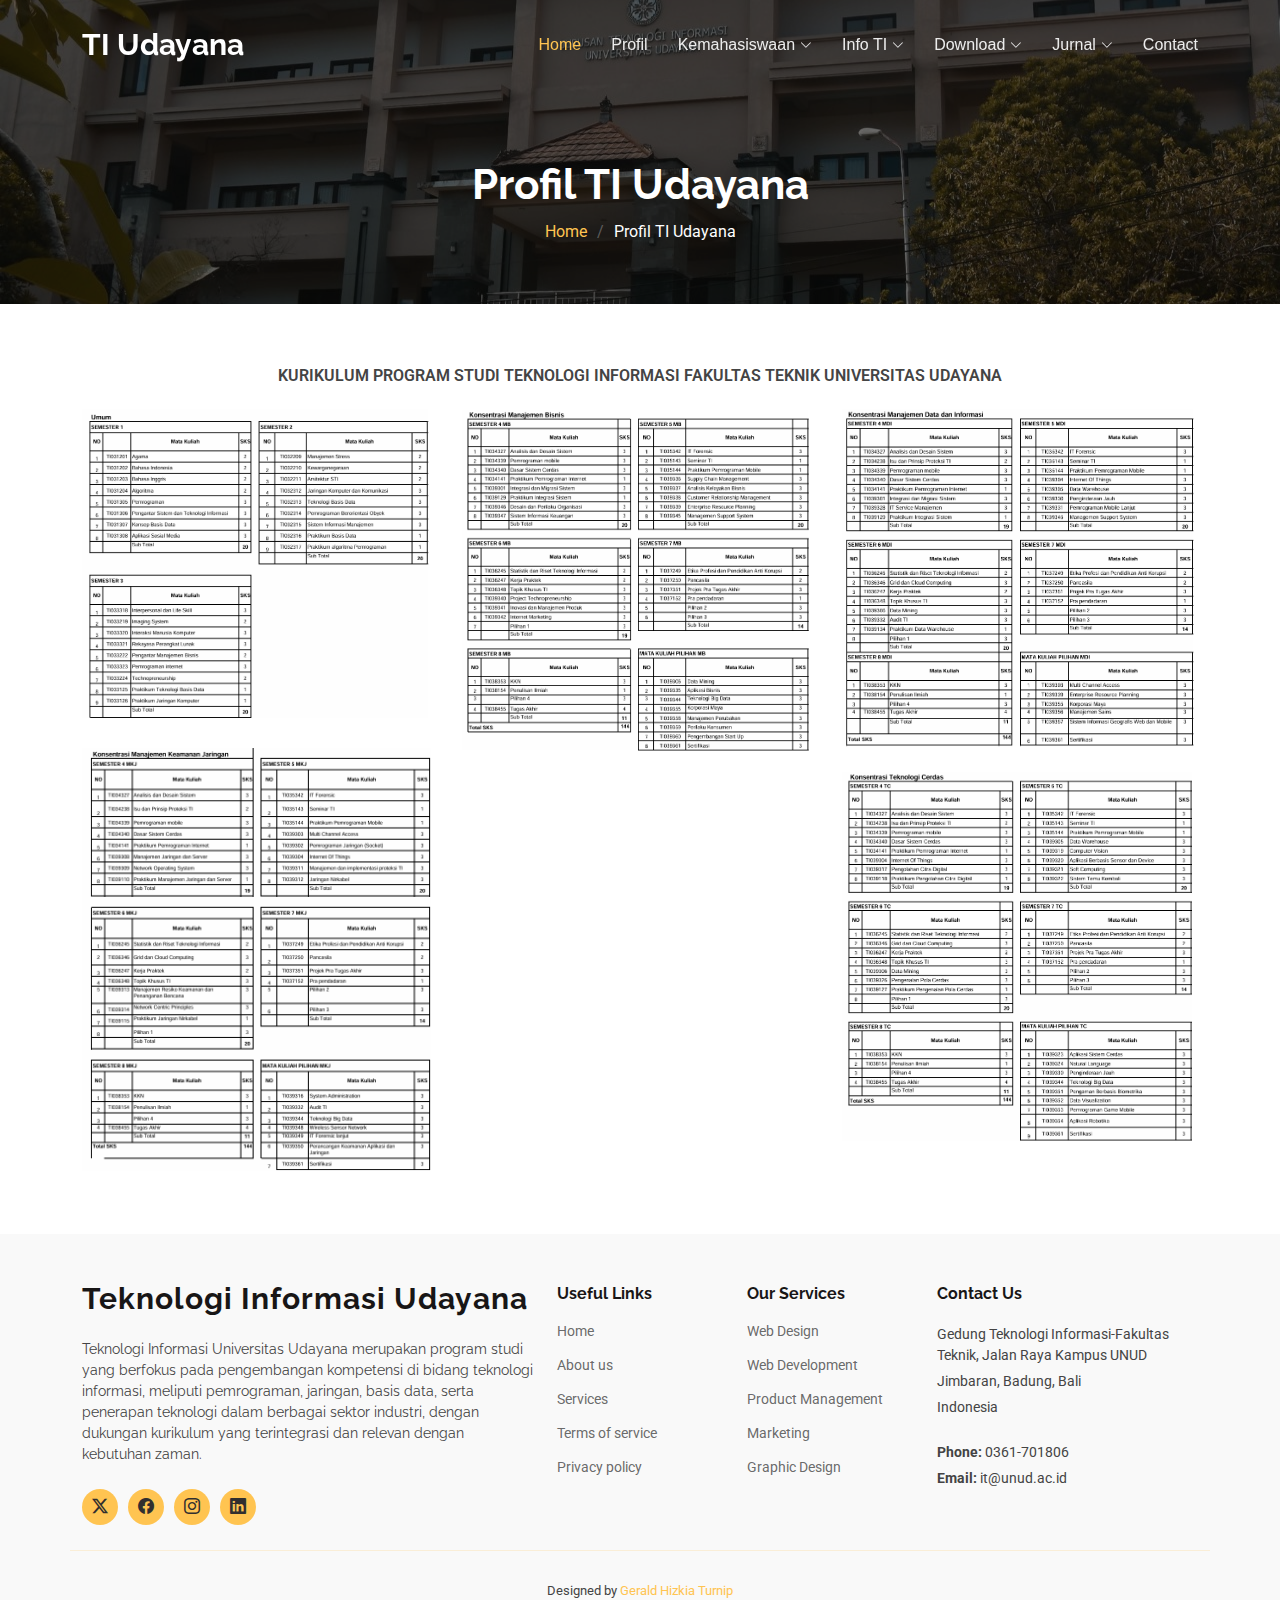
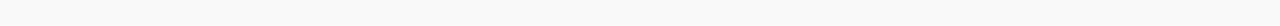
<file: portfolio.html>
<!DOCTYPE html>
<html lang="en">

<head>
  <meta charset="utf-8">
  <meta content="width=device-width, initial-scale=1.0" name="viewport">
  <title>UNUD | Teknologi Informasi</title>
  <meta name="description" content="">
  <meta name="keywords" content="">

  <!-- Favicons -->
  <link href="img/logo-ti-removebg-preview.png" rel="icon">
  <link href="img/apple-touch-icon.png" rel="apple-touch-icon">

  <!-- Fonts -->
  <link href="https://fonts.googleapis.com" rel="preconnect">
  <link href="https://fonts.gstatic.com" rel="preconnect" crossorigin>
  <link href="https://fonts.googleapis.com/css2?family=Roboto:ital,wght@0,100;0,300;0,400;0,500;0,700;0,900;1,100;1,300;1,400;1,500;1,700;1,900&family=Montserrat:ital,wght@0,100;0,200;0,300;0,400;0,500;0,600;0,700;0,800;0,900;1,100;1,200;1,300;1,400;1,500;1,600;1,700;1,800;1,900&family=Raleway:ital,wght@0,100;0,200;0,300;0,400;0,500;0,600;0,700;0,800;0,900;1,100;1,200;1,300;1,400;1,500;1,600;1,700;1,800;1,900&display=swap" rel="stylesheet">

  <!-- Vendor CSS Files -->
  <link href="bootstrap/css/bootstrap.min.css" rel="stylesheet">
  <link href="bootstrap-icons/bootstrap-icons.css" rel="stylesheet">
  <link href="aos/aos.css" rel="stylesheet">
  <link href="glightbox/css/glightbox.min.css" rel="stylesheet">
  <link href="swiper/swiper-bundle.min.css" rel="stylesheet">

  <!-- Main CSS File -->
  <link href="css/main.css" rel="stylesheet">

</head>

<body class="portfolio-page">

  <header id="header" class="header d-flex align-items-center fixed-top">
    <div class="container-fluid container-xl position-relative d-flex align-items-center justify-content-between">

      <a href="index.html" class="logo d-flex align-items-center">
        <!-- Uncomment the line below if you also wish to use an image logo -->
        <!-- <img src="img/logo.png" alt=""> -->
        <h1 class="sitename">TI Udayana</h1>
      </a>

      <nav id="navmenu" class="navmenu">
        <ul>
          <li><a href="index.html" class="active">Home<br></a></li>
          <li><a href="portfolio.html">Profil</a></li>
          <li class="dropdown"><a href="#"><span>Kemahasiswaan</span> <i class="bi bi-chevron-down toggle-dropdown"></i></a>
            <ul>
              <li><a href="hmti.html">HMTI</a></li>
              <li><a href="#">Tecart</a></li>
              <li><a href="#">Beasiswa</a></li>
              <li><a href="#">Lowongan</a></li>
            </ul>
          
          <li class="dropdown"><a href="#"><span>Info TI</span> <i class="bi bi-chevron-down toggle-dropdown"></i></a>
            <ul>
              <li><a href="jadwal-kuliah.html">Jadwal Kuliah</a></li>
              <li><a href="#">Peraturan</a></li>
              <li><a href="#">SOP</a></li>
              <li><a href="#">Kerja Praktek</a></li>
              <li><a href="#">Seminar Ide</a></li>
              <li><a href="#">Proposal</a></li>
              <li><a href="#">Tugas Akhir</a></li>
              <li><a href="#">Subnet Paper</a></li>
            </ul>
          
          
          <li class="dropdown"><a href="#"><span>Download</span> <i class="bi bi-chevron-down toggle-dropdown"></i></a>
              <ul>
                <li><a href="sertifikasi.html">Sertifikasi Akreditasi TI</a></li>
                <li><a href="#">Download Persetujuan Maju UP</a></li>
                <li><a href="#">Download Persetujuan Maju Ujian Sarjana</a></li>
                <li><a href="#">Download Form Nilai, Presensi, Revisi Ujian Tugas Akhir</a></li>
              </ul>
          <li class="dropdown"><a href="#"><span>Jurnal</span> <i class="bi bi-chevron-down toggle-dropdown"></i></a>
            <ul>
              <li><a href="http://ojs.unud.ac.id/index.php/lontar">Lontar</a></li>
              <li><a href="http://ojs.unud.ac.id/index.php/merpati/">Merpati</a></li>
              <li><a href="https://ojs.unud.ac.id/index.php/jitter/index">Jitter</a></li>
            </ul>
          </li>
          <li><a href="contact.html">Contact</a></li>
        </ul>
        <i class="mobile-nav-toggle d-xl-none bi bi-list"></i>
      </nav>

    </div>
  </header>

  <main class="main">

    <!-- Page Title -->
    <div class="page-title dark-background" data-aos="fade" style="background-image: url(img/unud-tampak-depan.jpg);">
      <div class="container">
        <h1>Profil TI Udayana</h1>
        <nav class="breadcrumbs">
          <ol>
            <li><a href="index.html">Home</a></li>
            <li class="current">Profil TI Udayana</li>
          </ol>
        </nav>
      </div>
    </div><!-- End Page Title -->

    <!-- Portfolio Section -->
    <section id="portfolio" class="portfolio section">

      <div class="container">

        <div class="isotope-layout" data-default-filter="*" data-layout="masonry" data-sort="original-order">

          <ul class="portfolio-filters isotope-filters" data-aos="fade-up" data-aos-delay="100">
            <li data-filter="*" class="container"> KURIKULUM
              PROGRAM STUDI TEKNOLOGI INFORMASI
              FAKULTAS TEKNIK UNIVERSITAS UDAYANA</li>
          </ul><!-- End Portfolio Filters -->

          <div class="row gy-4 isotope-container" data-aos="fade-up" data-aos-delay="200">

            <div class="col-lg-4 col-md-6 portfolio-item isotope-item filter-app">
              <img src="img/kurikulum/umum.png" class="img-fluid" alt="">
              <div class="portfolio-info">
                <h4>Kurikulum Umum</h4>
                <p>Kaca Pembesar untuk melihat lebih jelas! </p>
                <a href="img/kurikulum/umum.png" title="Umum" data-gallery="portfolio-gallery-app" class="glightbox preview-link"><i class="bi bi-zoom-in"></i></a>
                <a href="#" title="More Details" class="details-link"><i class="bi bi-link-45deg"></i></a>
              </div>
            </div><!-- End Portfolio Item -->

            <div class="col-lg-4 col-md-6 portfolio-item isotope-item filter-product">
              <img src="img/kurikulum/manajemen-bisnis.png" class="img-fluid" alt="">
              <div class="portfolio-info">
                <h4>Konsentrasi Manajemen Bisnis</h4>
                <p>Kaca Pembesar untuk melihat lebih jelas!</p>
                <a href="img/kurikulum/manajemen-bisnis.png" title="Manajemen Bisnis" data-gallery="portfolio-gallery-product" class="glightbox preview-link"><i class="bi bi-zoom-in"></i></a>
                <a href="#" title="More Details" class="details-link"><i class="bi bi-link-45deg"></i></a>
              </div>
            </div><!-- End Portfolio Item -->

            <div class="col-lg-4 col-md-6 portfolio-item isotope-item filter-branding">
              <img src="img/kurikulum/manajemen-data-dan-informasi.png" class="img-fluid" alt="">
              <div class="portfolio-info">
                <h4>Konsentrasi Manajemen Data dan Informasi</h4>
                <p>Kaca Pembesar untuk melihat lebih jelas!</p>
                <a href="img/kurikulum/manajemen-data-dan-informasi.png" title="Manajemen Data dan Informasi" data-gallery="portfolio-gallery-branding" class="glightbox preview-link"><i class="bi bi-zoom-in"></i></a>
                <a href="#" title="More Details" class="details-link"><i class="bi bi-link-45deg"></i></a>
              </div>
            </div><!-- End Portfolio Item -->

            <div class="col-lg-4 col-md-6 portfolio-item isotope-item filter-books">
              <img src="img/kurikulum/manajemen-keamanan-jaringan.png" class="img-fluid" alt="">
              <div class="portfolio-info">
                <h4>Konsentrasi Manajemen Keamanan Jaringan</h4>
                <p>Kaca Pembesar untuk melihat lebih jelas!</p>
                <a href="img/kurikulum/manajemen-keamanan-jaringan.png" title="Manajemen Keamanan Jaringan" data-gallery="portfolio-gallery-book" class="glightbox preview-link"><i class="bi bi-zoom-in"></i></a>
                <a href="#" title="More Details" class="details-link"><i class="bi bi-link-45deg"></i></a>
              </div>
            </div><!-- End Portfolio Item -->

            <div class="col-lg-4 col-md-6 portfolio-item isotope-item filter-product">
              <img src="img/kurikulum/teknologi-cerdas.png" class="img-fluid" alt="">
              <div class="portfolio-info">
                <h4>Konsentrasi Teknologi Cerdas</h4>
                <p>Kaca Pembesar untuk melihat lebih jelas!</p>
                <a href="asseimg/kurikulum/teknologi-cerdas.png" title="Teknologi Cerdas" data-gallery="portfolio-gallery-product" class="glightbox preview-link"><i class="bi bi-zoom-in"></i></a>
                <a href="#" title="More Details" class="details-link"><i class="bi bi-link-45deg"></i></a>
              </div>
            </div><!-- End Portfolio Item -->

          </div><!-- End Portfolio Container -->

        </div>

      </div>

    </section><!-- /Portfolio Section -->

  </main>

  <footer id="footer" class="footer light-background">

    <div class="footer-top">
      <div class="container">
        <div class="row gy-4">
          <div class="col-lg-5 col-md-12 footer-about">
            <a href="index.html" class="logo d-flex align-items-center">
              <span class="sitename">Teknologi Informasi Udayana</span>
            </a>
            <p>Teknologi Informasi Universitas Udayana merupakan program studi yang berfokus pada pengembangan kompetensi di bidang teknologi informasi, meliputi pemrograman, jaringan, basis data, serta penerapan teknologi dalam berbagai sektor industri, dengan dukungan kurikulum yang terintegrasi dan relevan dengan kebutuhan zaman.</p>
            <div class="social-links d-flex mt-4">
              <a href=""><i class="bi bi-twitter-x"></i></a>
              <a href=""><i class="bi bi-facebook"></i></a>
              <a href=""><i class="bi bi-instagram"></i></a>
              <a href=""><i class="bi bi-linkedin"></i></a>
            </div>
          </div>

          <div class="col-lg-2 col-6 footer-links">
            <h4>Useful Links</h4>
            <ul>
              <li><a href="#">Home</a></li>
              <li><a href="#">About us</a></li>
              <li><a href="#">Services</a></li>
              <li><a href="#">Terms of service</a></li>
              <li><a href="#">Privacy policy</a></li>
            </ul>
          </div>

          <div class="col-lg-2 col-6 footer-links">
            <h4>Our Services</h4>
            <ul>
              <li><a href="#">Web Design</a></li>
              <li><a href="#">Web Development</a></li>
              <li><a href="#">Product Management</a></li>
              <li><a href="#">Marketing</a></li>
              <li><a href="#">Graphic Design</a></li>
            </ul>
          </div>

          <div class="col-lg-3 col-md-12 footer-contact text-center text-md-start">
            <h4>Contact Us</h4>
            <p>Gedung Teknologi Informasi-Fakultas Teknik,
              Jalan Raya Kampus UNUD</p>
            <p>Jimbaran, Badung, Bali</p>
            <p>Indonesia</p>
            <p class="mt-4"><strong>Phone:</strong> <span>0361-701806</span></p>
            <p><strong>Email:</strong> <span>it@unud.ac.id</span></p>
          </div>

        </div>
      </div>
    </div>

    <div class="container copyright text-center">
      
      <div class="credits">
        
        
        Designed by <a href="https://www.instagram.com/geraldhizkiat/">Gerald Hizkia Turnip</a>
      </div>
    </div>

  </footer>

  <!-- Scroll Top -->
  <a href="#" id="scroll-top" class="scroll-top d-flex align-items-center justify-content-center"><i class="bi bi-arrow-up-short"></i></a>

  <!-- Preloader -->
  <div id="preloader"></div>

  <!-- Vendor JS Files -->
  <script src="bootstrap/js/bootstrap.bundle.min.js"></script>
  <script src="php-email-form/validate.js"></script>
  <script src="aos/aos.js"></script>
  <script src="glightbox/js/glightbox.min.js"></script>
  <script src="swiper/swiper-bundle.min.js"></script>
  <script src="imagesloaded/imagesloaded.pkgd.min.js"></script>
  <script src="isotope-layout/isotope.pkgd.min.js"></script>

  <!-- Main JS File -->
  <script src="js/main.js"></script>

</body>

</html>
</file>
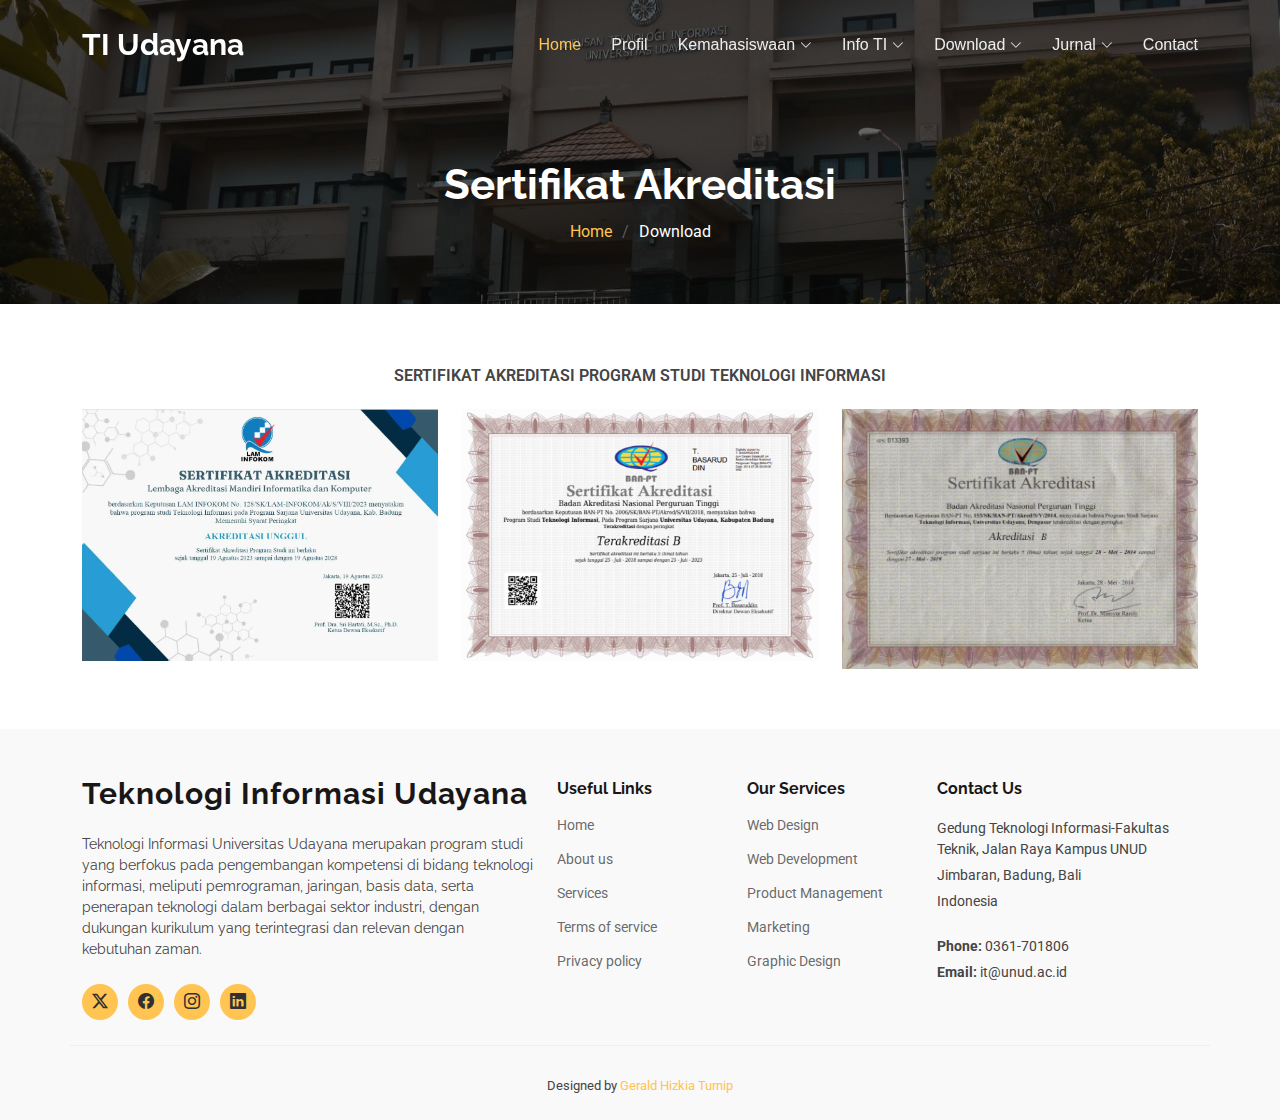
<file: sertifikasi.html>
<!DOCTYPE html>
<html lang="en">

<head>
  <meta charset="utf-8">
  <meta content="width=device-width, initial-scale=1.0" name="viewport">
  <title>UNUD | Teknologi Informasi</title>
  <meta name="description" content="">
  <meta name="keywords" content="">

  <!-- Favicons -->
  <link href="img/logo-ti-removebg-preview.png" rel="icon">
  <link href="img/apple-touch-icon.png" rel="apple-touch-icon">

  <!-- Fonts -->
  <link href="https://fonts.googleapis.com" rel="preconnect">
  <link href="https://fonts.gstatic.com" rel="preconnect" crossorigin>
  <link href="https://fonts.googleapis.com/css2?family=Roboto:ital,wght@0,100;0,300;0,400;0,500;0,700;0,900;1,100;1,300;1,400;1,500;1,700;1,900&family=Montserrat:ital,wght@0,100;0,200;0,300;0,400;0,500;0,600;0,700;0,800;0,900;1,100;1,200;1,300;1,400;1,500;1,600;1,700;1,800;1,900&family=Raleway:ital,wght@0,100;0,200;0,300;0,400;0,500;0,600;0,700;0,800;0,900;1,100;1,200;1,300;1,400;1,500;1,600;1,700;1,800;1,900&display=swap" rel="stylesheet">

  <!-- Vendor CSS Files -->
  <link href="bootstrap/css/bootstrap.min.css" rel="stylesheet">
  <link href="bootstrap-icons/bootstrap-icons.css" rel="stylesheet">
  <link href="aos/aos.css" rel="stylesheet">
  <link href="glightbox/css/glightbox.min.css" rel="stylesheet">
  <link href="swiper/swiper-bundle.min.css" rel="stylesheet">

  <!-- Main CSS File -->
  <link href="css/main.css" rel="stylesheet">

</head>

<body class="portfolio-page">

  <header id="header" class="header d-flex align-items-center fixed-top">
    <div class="container-fluid container-xl position-relative d-flex align-items-center justify-content-between">

      <a href="index.html" class="logo d-flex align-items-center">
        <!-- Uncomment the line below if you also wish to use an image logo -->
        <!-- <img src="img/logo.png" alt=""> -->
        <h1 class="sitename">TI Udayana</h1>
      </a>

      <nav id="navmenu" class="navmenu">
        <ul>
          <li><a href="index.html" class="active">Home<br></a></li>
          <li><a href="portfolio.html">Profil</a></li>
          <li class="dropdown"><a href="#"><span>Kemahasiswaan</span> <i class="bi bi-chevron-down toggle-dropdown"></i></a>
            <ul>
              <li><a href="hmti.html">HMTI</a></li>
              <li><a href="#">Tecart</a></li>
              <li><a href="#">Beasiswa</a></li>
              <li><a href="#">Lowongan</a></li>
            </ul>
          
          <li class="dropdown"><a href="#"><span>Info TI</span> <i class="bi bi-chevron-down toggle-dropdown"></i></a>
            <ul>
              <li><a href="jadwal-kuliah.html">Jadwal Kuliah</a></li>
              <li><a href="#">Peraturan</a></li>
              <li><a href="#">SOP</a></li>
              <li><a href="#">Kerja Praktek</a></li>
              <li><a href="#">Seminar Ide</a></li>
              <li><a href="#">Proposal</a></li>
              <li><a href="#">Tugas Akhir</a></li>
              <li><a href="#">Subnet Paper</a></li>
            </ul>
          
          
          <li class="dropdown"><a href="#"><span>Download</span> <i class="bi bi-chevron-down toggle-dropdown"></i></a>
              <ul>
                <li><a href="sertifikasi.html">Sertifikasi Akreditasi TI</a></li>
                <li><a href="#">Download Persetujuan Maju UP</a></li>
                <li><a href="#">Download Persetujuan Maju Ujian Sarjana</a></li>
                <li><a href="#">Download Form Nilai, Presensi, Revisi Ujian Tugas Akhir</a></li>
              </ul>
          <li class="dropdown"><a href="#"><span>Jurnal</span> <i class="bi bi-chevron-down toggle-dropdown"></i></a>
            <ul>
              <li><a href="http://ojs.unud.ac.id/index.php/lontar">Lontar</a></li>
              <li><a href="http://ojs.unud.ac.id/index.php/merpati/">Merpati</a></li>
              <li><a href="https://ojs.unud.ac.id/index.php/jitter/index">Jitter</a></li>
            </ul>
          </li>
          <li><a href="contact.html">Contact</a></li>
        </ul>
        <i class="mobile-nav-toggle d-xl-none bi bi-list"></i>
      </nav>

    </div>
  </header>

  <main class="main">

    <!-- Page Title -->
    <div class="page-title dark-background" data-aos="fade" style="background-image: url(img/unud-tampak-depan.jpg);">
      <div class="container">
        <h1>Sertifikat Akreditasi </h1>
        <nav class="breadcrumbs">
          <ol>
            <li><a href="index.html">Home</a></li>
            <li class="current">Download</li>
          </ol>
        </nav>
      </div>
    </div><!-- End Page Title -->

    <!-- Portfolio Section -->
    <section id="portfolio" class="portfolio section">

      <div class="container">

        <div class="isotope-layout" data-default-filter="*" data-layout="masonry" data-sort="original-order">

          <ul class="portfolio-filters isotope-filters" data-aos="fade-up" data-aos-delay="100">
            <li data-filter="*" class="container">Sertifikat Akreditasi Program Studi Teknologi Informasi</li>
          </ul><!-- End Portfolio Filters -->

          <div class="row gy-4 isotope-container" data-aos="fade-up" data-aos-delay="200">

            <div class="col-lg-4 col-md-6 portfolio-item isotope-item filter-app">
              <img src="img/sertifikat/unggul.png" class="img-fluid" alt="">
              <div class="portfolio-info">
                <h4>Akreditasi Tahun 2023 - 2028</h4>
                <p>Kaca Pembesar untuk melihat lebih jelas! </p>
                <a href="img/sertifikat/unggul.png" title="Akreditasi Tahun 2023 - 2028" data-gallery="portfolio-gallery-app" class="glightbox preview-link"><i class="bi bi-zoom-in"></i></a>
                <a href="https://drive.google.com/file/d/1_raYYHmPMTeN6B6opPsDtCFJ-qeuawo-/preview" title="More Details" class="details-link"><i class="bi bi-link-45deg"></i></a>
              </div>
            </div><!-- End Portfolio Item -->

            <div class="col-lg-4 col-md-6 portfolio-item isotope-item filter-product">
              <img src="img/sertifikat/Akreditasi TI 2018-23.png" class="img-fluid" alt="">
              <div class="portfolio-info">
                <h4>Akreditasi Tahun 2018 - 2023</h4>
                <p>Kaca Pembesar untuk melihat lebih jelas!</p>
                <a href="img/sertifikat/Akreditasi TI 2018-23.png" title="Akreditasi Tahun 2018 - 2023" data-gallery="portfolio-gallery-product" class="glightbox preview-link"><i class="bi bi-zoom-in"></i></a>
                <a href="https://drive.google.com/file/d/1ia8OzTmwt3pJptYmJGDxk5aaPotD9KHa/preview" title="More Details" class="details-link"><i class="bi bi-link-45deg"></i></a>
              </div>
            </div><!-- End Portfolio Item -->

            <div class="col-lg-4 col-md-6 portfolio-item isotope-item filter-branding">
              <img src="img/sertifikat/Akreditasi TI 2014.png" class="img-fluid" alt="">
              <div class="portfolio-info">
                <h4>Akreditasi Tahun 2014</h4>
                <p>Kaca Pembesar untuk melihat lebih jelas!</p>
                <a href="img/sertifikat/Akreditasi TI 2014.png" title="Akreditasi Tahun 2014" data-gallery="portfolio-gallery-branding" class="glightbox preview-link"><i class="bi bi-zoom-in"></i></a>
                <a href="https://drive.google.com/file/d/1nfPhqfI5NIrgGnd0QkIrdLiGg4knLv5K/preview" title="More Details" class="details-link"><i class="bi bi-link-45deg"></i></a>
              </div>
            </div><!-- End Portfolio Item -->

          </div><!-- End Portfolio Container -->

        </div>

      </div>

    </section><!-- /Portfolio Section -->

  </main>

  <footer id="footer" class="footer light-background">

    <div class="footer-top">
      <div class="container">
        <div class="row gy-4">
          <div class="col-lg-5 col-md-12 footer-about">
            <a href="index.html" class="logo d-flex align-items-center">
              <span class="sitename">Teknologi Informasi Udayana</span>
            </a>
            <p>Teknologi Informasi Universitas Udayana merupakan program studi yang berfokus pada pengembangan kompetensi di bidang teknologi informasi, meliputi pemrograman, jaringan, basis data, serta penerapan teknologi dalam berbagai sektor industri, dengan dukungan kurikulum yang terintegrasi dan relevan dengan kebutuhan zaman.</p>
            <div class="social-links d-flex mt-4">
              <a href=""><i class="bi bi-twitter-x"></i></a>
              <a href=""><i class="bi bi-facebook"></i></a>
              <a href=""><i class="bi bi-instagram"></i></a>
              <a href=""><i class="bi bi-linkedin"></i></a>
            </div>
          </div>

          <div class="col-lg-2 col-6 footer-links">
            <h4>Useful Links</h4>
            <ul>
              <li><a href="#">Home</a></li>
              <li><a href="#">About us</a></li>
              <li><a href="#">Services</a></li>
              <li><a href="#">Terms of service</a></li>
              <li><a href="#">Privacy policy</a></li>
            </ul>
          </div>

          <div class="col-lg-2 col-6 footer-links">
            <h4>Our Services</h4>
            <ul>
              <li><a href="#">Web Design</a></li>
              <li><a href="#">Web Development</a></li>
              <li><a href="#">Product Management</a></li>
              <li><a href="#">Marketing</a></li>
              <li><a href="#">Graphic Design</a></li>
            </ul>
          </div>

          <div class="col-lg-3 col-md-12 footer-contact text-center text-md-start">
            <h4>Contact Us</h4>
            <p>Gedung Teknologi Informasi-Fakultas Teknik,
              Jalan Raya Kampus UNUD</p>
            <p>Jimbaran, Badung, Bali</p>
            <p>Indonesia</p>
            <p class="mt-4"><strong>Phone:</strong> <span>0361-701806</span></p>
            <p><strong>Email:</strong> <span>it@unud.ac.id</span></p>
          </div>

        </div>
      </div>
    </div>

    <div class="container copyright text-center">
      
      <div class="credits">
        
        
        Designed by <a href="https://www.instagram.com/geraldhizkiat/">Gerald Hizkia Turnip</a>
      </div>
    </div>

  </footer>

  <!-- Scroll Top -->
  <a href="#" id="scroll-top" class="scroll-top d-flex align-items-center justify-content-center"><i class="bi bi-arrow-up-short"></i></a>

  <!-- Preloader -->
  <div id="preloader"></div>

  <!-- Vendor JS Files -->
  <script src="bootstrap/js/bootstrap.bundle.min.js"></script>
  <script src="php-email-form/validate.js"></script>
  <script src="aos/aos.js"></script>
  <script src="glightbox/js/glightbox.min.js"></script>
  <script src="swiper/swiper-bundle.min.js"></script>
  <script src="imagesloaded/imagesloaded.pkgd.min.js"></script>
  <script src="isotope-layout/isotope.pkgd.min.js"></script>

  <!-- Main JS File -->
  <script src="js/main.js"></script>

</body>

</html>
</file>
<file: css/main.css>
/* Fonts */
:root {
  --default-font: "Roboto",  system-ui, -apple-system, "Segoe UI", Roboto, "Helvetica Neue", Arial, "Noto Sans", "Liberation Sans", sans-serif, "Apple Color Emoji", "Segoe UI Emoji", "Segoe UI Symbol", "Noto Color Emoji";
  --heading-font: "Montserrat",  sans-serif;
  --nav-font: "Raleway",  sans-serif;
}

/* Global Colors - The following color variables are used throughout the website. Updating them here will change the color scheme of the entire website */
:root {
  --default-font: "Roboto",  system-ui, -apple-system, "Segoe UI", Roboto, "Helvetica Neue", Arial, "Noto Sans", "Liberation Sans", sans-serif, "Apple Color Emoji", "Segoe UI Emoji", "Segoe UI Symbol", "Noto Color Emoji";
  --heading-font: "Raleway",  sans-serif;
  --nav-font: "Poppins",  sans-serif;
}

/* Global Colors - The following color variables are used throughout the website. Updating them here will change the color scheme of the entire website */
:root { 
  --background-color: #ffffff; /* Background color for the entire website, including individual sections */
  --default-color: #444444; /* Default color used for the majority of the text content across the entire website */
  --heading-color: #181616; /* Color for headings, subheadings and title throughout the website */
  --accent-color: #ffc451; /* Accent color that represents your brand on the website. It's used for buttons, links, and other elements that need to stand out */
  --surface-color: #ffffff; /* The surface color is used as a background of boxed elements within sections, such as cards, icon boxes, or other elements that require a visual separation from the global background. */
  --contrast-color: #312f2f; /* Contrast color for text, ensuring readability against backgrounds of accent, heading, or default colors. */
}

/* Nav Menu Colors - The following color variables are used specifically for the navigation menu. They are separate from the global colors to allow for more customization options */
:root {
  --nav-color: rgba(255, 255, 255, 0.905);  /* The default color of the main navmenu links */
  --nav-hover-color: #ffc451; /* Applied to main navmenu links when they are hovered over or active */
  --nav-mobile-background-color: #ffffff; /* Used as the background color for mobile navigation menu */
  --nav-dropdown-background-color: #ffffff; /* Used as the background color for dropdown items that appear when hovering over primary navigation items */
  --nav-dropdown-color: #212529; /* Used for navigation links of the dropdown items in the navigation menu. */
  --nav-dropdown-hover-color: #ffc451; /* Similar to --nav-hover-color, this color is applied to dropdown navigation links when they are hovered over. */
}

/* Color Presets - These classes override global colors when applied to any section or element, providing reuse of the sam color scheme. */

.light-background {
  --background-color: #f9f9f9;
  --surface-color: #ffffff;
}

.dark-background {
  --background-color: #060606;
  --default-color: #ffffff;
  --heading-color: #ffffff;
  --surface-color: #252525;
  --contrast-color: #2a2727;
}

/* Smooth scroll */
:root {
  scroll-behavior: smooth;
}

/*--------------------------------------------------------------
# General Styling & Shared Classes
--------------------------------------------------------------*/
body {
  color: var(--default-color);
  background-color: var(--background-color);
  font-family: var(--default-font);
}

a {
  color: var(--accent-color);
  text-decoration: none;
  transition: 0.3s;
}

a:hover {
  color: color-mix(in srgb, var(--accent-color), transparent 25%);
  text-decoration: none;
}

h1,
h2,
h3,
h4,
h5,
h6 {
  color: var(--heading-color);
  font-family: var(--heading-font);
}

/* PHP Email Form Messages
------------------------------*/
.php-email-form .error-message {
  display: none;
  background: #df1529;
  color: #ffffff;
  text-align: left;
  padding: 15px;
  margin-bottom: 24px;
  font-weight: 600;
}

.php-email-form .sent-message {
  display: none;
  color: #ffffff;
  background: #059652;
  text-align: center;
  padding: 15px;
  margin-bottom: 24px;
  font-weight: 600;
}

.php-email-form .loading {
  display: none;
  background: var(--surface-color);
  text-align: center;
  padding: 15px;
  margin-bottom: 24px;
}

.php-email-form .loading:before {
  content: "";
  display: inline-block;
  border-radius: 50%;
  width: 24px;
  height: 24px;
  margin: 0 10px -6px 0;
  border: 3px solid var(--accent-color);
  border-top-color: var(--surface-color);
  animation: php-email-form-loading 1s linear infinite;
}

@keyframes php-email-form-loading {
  0% {
    transform: rotate(0deg);
  }

  100% {
    transform: rotate(360deg);
  }
}

/*--------------------------------------------------------------
# Global Header
--------------------------------------------------------------*/
.header {
  --background-color: rgba(255, 255, 255, 0);
  --heading-color: #ffffff;
  color: var(--default-color);
  background-color: var(--background-color);
  padding: 15px 0;
  transition: all 0.5s;
  z-index: 997;
}

.header .logo {
  line-height: 1;
}

.header .logo img {
  max-height: 32px;
  margin-right: 8px;
}

.header .logo h1 {
  font-size: 30px;
  margin: 0;
  font-weight: 700;
  color: var(--heading-color);
}

.scrolled .header {
  box-shadow: 0px 0 18px rgba(0, 0, 0, 0.1);
}

/* Global Header on Scroll
------------------------------*/
.scrolled .header {
  --background-color: rgba(23, 40, 59, 0.9);
}

/*--------------------------------------------------------------
# Navigation Menu
--------------------------------------------------------------*/
/* Navmenu - Desktop */
@media (min-width: 1200px) {
  .navmenu {
    padding: 0;
  }

  .navmenu ul {
    margin: 0;
    padding: 0;
    display: flex;
    list-style: none;
    align-items: center;
  }

  .navmenu li {
    position: relative;
  }

  .navmenu a,
  .navmenu a:focus {
    color: var(--nav-color);
    padding: 18px 15px;
    font-size: 16px;
    font-family: var(--nav-font);
    font-weight: 400;
    display: flex;
    align-items: center;
    justify-content: space-between;
    white-space: nowrap;
    transition: 0.3s;
  }

  .navmenu a i,
  .navmenu a:focus i {
    font-size: 12px;
    line-height: 0;
    margin-left: 5px;
    transition: 0.3s;
  }

  .navmenu li:last-child a {
    padding-right: 0;
  }

  .navmenu li:hover>a,
  .navmenu .active,
  .navmenu .active:focus {
    color: var(--nav-hover-color);
  }

  .navmenu .dropdown ul {
    margin: 0;
    padding: 10px 0;
    background: var(--nav-dropdown-background-color);
    display: block;
    position: absolute;
    visibility: hidden;
    left: 14px;
    top: 130%;
    opacity: 0;
    transition: 0.3s;
    border-radius: 0;
    z-index: 99;
    box-shadow: 0px 0px 30px rgba(0, 0, 0, 0.1);
  }

  .navmenu .dropdown ul li {
    min-width: 200px;
  }

  .navmenu .dropdown ul a {
    padding: 10px 20px;
    font-size: 15px;
    text-transform: none;
    color: var(--nav-dropdown-color);
  }

  .navmenu .dropdown ul a i {
    font-size: 12px;
  }

  .navmenu .dropdown ul a:hover,
  .navmenu .dropdown ul .active:hover,
  .navmenu .dropdown ul li:hover>a {
    color: var(--nav-dropdown-hover-color);
  }

  .navmenu .dropdown:hover>ul {
    opacity: 1;
    top: 100%;
    visibility: visible;
  }

  .navmenu .dropdown .dropdown ul {
    top: 0;
    left: -90%;
    visibility: hidden;
  }

  .navmenu .dropdown .dropdown:hover>ul {
    opacity: 1;
    top: 0;
    left: -100%;
    visibility: visible;
  }
}

/* Navmenu - Mobile */
@media (max-width: 1199px) {
  .mobile-nav-toggle {
    color: var(--nav-color);
    font-size: 28px;
    line-height: 0;
    margin-right: 10px;
    cursor: pointer;
    transition: color 0.3s;
  }

  .navmenu {
    padding: 0;
    z-index: 9997;
  }

  .navmenu ul {
    display: none;
    list-style: none;
    position: absolute;
    inset: 60px 20px 20px 20px;
    padding: 10px 0;
    margin: 0;
    border-radius: 6px;
    background-color: var(--nav-mobile-background-color);
    overflow-y: auto;
    transition: 0.3s;
    z-index: 9998;
    box-shadow: 0px 0px 30px rgba(0, 0, 0, 0.1);
  }

  .navmenu a,
  .navmenu a:focus {
    color: var(--nav-dropdown-color);
    padding: 10px 20px;
    font-family: var(--nav-font);
    font-size: 17px;
    font-weight: 500;
    display: flex;
    align-items: center;
    justify-content: space-between;
    white-space: nowrap;
    transition: 0.3s;
  }

  .navmenu a i,
  .navmenu a:focus i {
    font-size: 12px;
    line-height: 0;
    margin-left: 5px;
    width: 30px;
    height: 30px;
    display: flex;
    align-items: center;
    justify-content: center;
    border-radius: 50%;
    transition: 0.3s;
    background-color: color-mix(in srgb, var(--accent-color), transparent 90%);
  }

  .navmenu a i:hover,
  .navmenu a:focus i:hover {
    background-color: var(--accent-color);
    color: var(--contrast-color);
  }

  .navmenu a:hover,
  .navmenu .active,
  .navmenu .active:focus {
    color: var(--nav-dropdown-hover-color);
  }

  .navmenu .active i,
  .navmenu .active:focus i {
    background-color: var(--accent-color);
    color: var(--contrast-color);
    transform: rotate(180deg);
  }

  .navmenu .dropdown ul {
    position: static;
    display: none;
    z-index: 99;
    padding: 10px 0;
    margin: 10px 20px;
    background-color: var(--nav-dropdown-background-color);
    border: 1px solid color-mix(in srgb, var(--default-color), transparent 90%);
    box-shadow: none;
    transition: all 0.5s ease-in-out;
  }

  .navmenu .dropdown ul ul {
    background-color: rgba(33, 37, 41, 0.1);
  }

  .navmenu .dropdown>.dropdown-active {
    display: block;
    background-color: rgba(33, 37, 41, 0.03);
  }

  .mobile-nav-active {
    overflow: hidden;
  }

  .mobile-nav-active .mobile-nav-toggle {
    color: #fff;
    position: absolute;
    font-size: 32px;
    top: 15px;
    right: 15px;
    margin-right: 0;
    z-index: 9999;
  }

  .mobile-nav-active .navmenu {
    position: fixed;
    overflow: hidden;
    inset: 0;
    background: rgba(33, 37, 41, 0.8);
    transition: 0.3s;
  }

  .mobile-nav-active .navmenu>ul {
    display: block;
  }
}

/*--------------------------------------------------------------
# Global Footer
--------------------------------------------------------------*/
.footer {
  color: var(--default-color);
  background-color: var(--background-color);
  font-size: 14px;
  position: relative;
}

.footer .footer-top {
  padding-top: 50px;
}

.footer .footer-about .logo {
  line-height: 1;
  margin-bottom: 25px;
}

.footer .footer-about .logo img {
  max-height: 40px;
  margin-right: 6px;
}

.footer .footer-about .logo span {
  color: var(--heading-color);
  font-size: 30px;
  font-weight: 700;
  letter-spacing: 1px;
  font-family: var(--heading-font);
}

.footer .footer-about p {
  font-size: 14px;
  font-family: var(--heading-font);
}

.footer .social-links a {
  color: var(--contrast-color);
  background-color: var(--accent-color);
  display: flex;
  align-items: center;
  justify-content: center;
  width: 36px;
  height: 36px;
  border-radius: 50%;
  font-size: 16px;
  margin-right: 10px;
  transition: 0.3s;
}

.footer .social-links a:hover {
  color: var(--contrast-color);
  background-color: color-mix(in srgb, var(--accent-color) 90%, black 15%);
}

.footer h4 {
  font-size: 16px;
  font-weight: bold;
  position: relative;
  padding-bottom: 12px;
}

.footer .footer-links {
  margin-bottom: 30px;
}

.footer .footer-links ul {
  list-style: none;
  padding: 0;
  margin: 0;
}

.footer .footer-links ul i {
  padding-right: 2px;
  font-size: 12px;
  line-height: 0;
}

.footer .footer-links ul li {
  padding: 10px 0;
  display: flex;
  align-items: center;
}

.footer .footer-links ul li:first-child {
  padding-top: 0;
}

.footer .footer-links ul a {
  color: color-mix(in srgb, var(--default-color), transparent 20%);
  display: inline-block;
  line-height: 1;
}

.footer .footer-links ul a:hover {
  color: var(--accent-color);
}

.footer .footer-contact p {
  margin-bottom: 5px;
}

.footer .copyright {
  border-top: 1px solid color-mix(in srgb, var(--accent-color), transparent 80%);
  margin-top: 25px;
  padding-top: 25px;
  padding-bottom: 25px;
}

.footer .copyright p {
  margin-bottom: 0;
}

.footer .credits {
  margin-top: 5px;
  font-size: 13px;
}

/*--------------------------------------------------------------
# Preloader
--------------------------------------------------------------*/
#preloader {
  position: fixed;
  inset: 0;
  z-index: 9999;
  overflow: hidden;
  background-color: var(--background-color);
  transition: all 0.6s ease-out;
}

#preloader:before {
  content: "";
  position: fixed;
  top: calc(50% - 30px);
  left: calc(50% - 30px);
  border: 6px solid var(--accent-color);
  border-top-color: color-mix(in srgb, var(--accent-color), transparent 90%);
  border-radius: 50%;
  width: 60px;
  height: 60px;
  animation: animate-preloader 1s linear infinite;
}

@keyframes animate-preloader {
  0% {
    transform: rotate(0deg);
  }

  100% {
    transform: rotate(360deg);
  }
}

/*--------------------------------------------------------------
# Scroll Top Button
--------------------------------------------------------------*/
.scroll-top {
  position: fixed;
  visibility: hidden;
  opacity: 0;
  right: 15px;
  bottom: 15px;
  z-index: 99999;
  background-color: var(--accent-color);
  width: 40px;
  height: 40px;
  border-radius: 4px;
  transition: all 0.4s;
}

.scroll-top i {
  font-size: 24px;
  color: var(--contrast-color);
  line-height: 0;
}

.scroll-top:hover {
  background-color: color-mix(in srgb, var(--accent-color), transparent 20%);
  color: var(--contrast-color);
}

.scroll-top.active {
  visibility: visible;
  opacity: 1;
}

/*--------------------------------------------------------------
# Disable aos animation delay on mobile devices
--------------------------------------------------------------*/
@media screen and (max-width: 768px) {
  [data-aos-delay] {
    transition-delay: 0 !important;
  }
}

/*--------------------------------------------------------------
# Global Page Titles & Breadcrumbs
--------------------------------------------------------------*/
.page-title {
  color: var(--default-color);
  background-color: var(--background-color);
  background-size: cover;
  background-position: center;
  background-repeat: no-repeat;
  padding: 160px 0 60px 0;
  text-align: center;
  position: relative;
}

.page-title:before {
  content: "";
  background-color: color-mix(in srgb, var(--background-color), transparent 40%);
  position: absolute;
  inset: 0;
}

.page-title .container {
  position: relative;
}

.page-title h1 {
  font-size: 42px;
  font-weight: 700;
  margin-bottom: 10px;
}

.page-title .breadcrumbs ol {
  display: flex;
  flex-wrap: wrap;
  list-style: none;
  justify-content: center;
  padding: 0;
  margin: 0;
  font-size: 16px;
  font-weight: 400;
}

.page-title .breadcrumbs ol li+li {
  padding-left: 10px;
}

.page-title .breadcrumbs ol li+li::before {
  content: "/";
  display: inline-block;
  padding-right: 10px;
  color: color-mix(in srgb, var(--default-color), transparent 70%);
}

/*--------------------------------------------------------------
# Global Sections
--------------------------------------------------------------*/
section,
.section {
  color: var(--default-color);
  background-color: var(--background-color);
  padding: 60px 0;
  scroll-margin-top: 100px;
  overflow: clip;
}

@media (max-width: 1199px) {

  section,
  .section {
    scroll-margin-top: 66px;
  }
}

/*--------------------------------------------------------------
# Global Section Titles
--------------------------------------------------------------*/
.section-title {
  text-align: center;
  padding-bottom: 60px;
  position: relative;
}

.section-title h2 {
  font-size: 32px;
  font-weight: 700;
  margin-bottom: 20px;
  padding-bottom: 20px;
  position: relative;
}

.section-title h2:after {
  content: "";
  position: absolute;
  display: block;
  width: 50px;
  height: 3px;
  background: var(--accent-color);
  left: 0;
  right: 0;
  bottom: 0;
  margin: auto;
}

.section-title p {
  margin-bottom: 0;
}

/*--------------------------------------------------------------
# Hero Section
--------------------------------------------------------------*/
.hero {
  width: 100%;
  min-height: 100vh;
  position: relative;
  padding: 120px 0 60px;
  display: flex;
  align-items: center;
}

@media (min-width: 1200px) {
  .hero:after {
    position: absolute;
    content: "";
    width: 44%;
    background-image: linear-gradient(180deg, color-mix(in srgb, var(--background-color), transparent 15%), color-mix(in srgb, var(--background-color), transparent 15%) 100%), linear-gradient(180deg, rgb(0, 0, 0), rgb(0, 0, 0) 100%);
    top: 0;
    bottom: 0;
    z-index: 2;
  }
}

.hero:before {
  position: absolute;
  content: "";
  background: color-mix(in srgb, var(--background-color), transparent 40%);
  inset: 0;
  z-index: 2;
}

.hero img {
  position: absolute;
  inset: 0;
  display: block;
  width: 100%;
  height: 100%;
  object-fit: cover;
  z-index: 1;
}

.hero .container,
.hero .container-fluid {
  z-index: 3;
  position: relative;
}

.hero h1 {
  margin: 0;
  font-size: 3rem;
  font-weight: 700;
}

.hero blockquote {
  color: color-mix(in srgb, var(--default-color), transparent 20%);
  padding-left: 20px;
  border-left: 2px solid var(--accent-color);
  margin: 40px 0;
}

.hero .btn-get-started {
  color: var(--contrast-color);
  background: var(--accent-color);
  font-family: var(--heading-font);
  font-weight: 600;
  font-size: 14px;
  letter-spacing: 1px;
  display: inline-block;
  padding: 12px 30px;
  border-radius: 50px;
  transition: 0.5s;
}

.hero .btn-get-started:hover {
  background: color-mix(in srgb, var(--accent-color) 90%, white 15%);
}

.hero .btn-watch-video {
  font-size: 16px;
  transition: 0.5s;
  margin-left: 25px;
  color: var(--default-color);
  font-weight: 600;
}

.hero .btn-watch-video i {
  color: color-mix(in srgb, var(--default-color), transparent 50%);
  font-size: 32px;
  transition: 0.3s;
  line-height: 0;
  margin-right: 8px;
}

.hero .btn-watch-video:hover {
  color: var(--default-color);
}

.hero .btn-watch-video:hover i {
  color: var(--default-color);
}

@media (max-width: 640px) {
  .hero h1 {
    font-size: 28px;
    line-height: 36px;
  }

  .hero .btn-get-started,
  .hero .btn-watch-video {
    font-size: 13px;
  }
}

/*--------------------------------------------------------------
# Why Us Section
--------------------------------------------------------------*/
.why-us .img-bg {
  min-height: 500px;
  position: relative;
}

.why-us .img-bg img {
  position: absolute;
  inset: 0;
  display: block;
  width: 100%;
  height: 100%;
  object-fit: cover;
  z-index: 1;
}

.why-us .slides {
  background-color: color-mix(in srgb, var(--default-color), transparent 97%);
}

.why-us h3 {
  font-size: 24px;
  font-weight: 700;
}

.why-us h4 {
  font-size: 18px;
  font-weight: 300;
  color: color-mix(in srgb, var(--default-color), transparent 30%);
}

.why-us .swiper {
  margin: 140px 140px 120px 140px;
  overflow: hidden;
}

.why-us .swiper-wrapper {
  height: auto;
}

.why-us .swiper-button-prev:after,
.why-us .swiper-button-next:after {
  font-size: 24px;
  color: color-mix(in srgb, var(--default-color), transparent 50%);
}

.why-us .swiper-button-prev {
  left: 80px;
}

.why-us .swiper-button-next {
  right: 80px;
}

.why-us .swiper-pagination {
  margin-top: 30px;
  position: relative;
}

.why-us .swiper-pagination .swiper-pagination-bullet {
  background-color: color-mix(in srgb, var(--default-color), transparent 50%);
}

.why-us .swiper-pagination .swiper-pagination-bullet-active {
  background-color: var(--accent-color);
}

@media (max-width: 1200px) {
  .why-us .swiper {
    margin: 60px 60px 40px 60px;
  }

  .why-us .swiper-button-prev,
  .why-us .swiper-button-next {
    display: none;
  }
}

@media (max-width: 575px) {
  .why-us .swiper {
    margin: 40px 40px 20px 40px;
  }
}

/*--------------------------------------------------------------
# Services Section
--------------------------------------------------------------*/
.services .service-item {
  position: relative;
  height: 100%;
  margin-bottom: 30px;
}

.services .service-item .icon {
  margin-right: 20px;
}

.services .service-item .icon i {
  color: var(--accent-color);
  font-size: 40px;
  line-height: 0;
  transition: 0.3s;
}

.services .service-item:hover .icon i {
  color: var(--accent-color);
}

.services .service-item .title {
  color: var(--heading-color);
  font-weight: 700;
  margin-bottom: 10px;
  font-size: 20px;
  transition: 0.3s;
}

.services .service-item .description {
  font-size: 15px;
  color: color-mix(in srgb, var(--default-color), transparent 30%);
  margin-bottom: 10px;
}

.services .service-item .readmore {
  display: flex;
  align-items: center;
  color: color-mix(in srgb, var(--default-color), transparent 50%);
  transition: 0.3s;
  font-weight: 700;
  font-size: 14px;
}

.services .service-item .readmore i {
  margin-left: 8px;
}

.services .service-item:hover .title,
.services .service-item:hover .readmore,
.services .service-item:hover .icon i {
  color: var(--accent-color);
}

/*--------------------------------------------------------------
# Call To Action Section
--------------------------------------------------------------*/
.call-to-action {
  padding: 80px 0;
  position: relative;
  clip-path: inset(0);
}

.call-to-action img {
  position: fixed;
  top: 0;
  left: 0;
  display: block;
  width: 100%;
  height: 100%;
  object-fit: cover;
  z-index: 1;
}

.call-to-action:before {
  content: "";
  background: color-mix(in srgb, var(--background-color), transparent 50%);
  position: absolute;
  inset: 0;
  z-index: 2;
}

.call-to-action .container {
  position: relative;
  z-index: 3;
}

.call-to-action h3 {
  font-size: 28px;
  font-weight: 700;
  color: var(--default-color);
}

.call-to-action p {
  color: var(--default-color);
}

.call-to-action .cta-btn {
  background: var(--accent-color);
  color: var(--contrast-color);
  font-family: var(--heading-font);
  font-weight: 500;
  font-size: 16px;
  letter-spacing: 1px;
  display: inline-block;
  padding: 12px 40px;
  border-radius: 50px;
  transition: 0.5s;
  margin: 10px;
}

.call-to-action .cta-btn:hover {
  background: color-mix(in srgb, var(--accent-color) 90%, black 15%);
}

/*--------------------------------------------------------------
# Features Section
--------------------------------------------------------------*/
.features h3 {
  font-size: 32px;
  font-weight: 700;
  margin-bottom: 30px;
}

.features .icon-list i {
  margin-right: 10px;
  font-size: 24px;
  line-height: 1;
}

.features .icon-list span {
  font-size: 16px;
  color: color-mix(in srgb, var(--default-color), transparent 20%);
}

.features .phone-wrap {
  position: absolute;
  right: 0;
}

@media (max-width: 768px) {
  .features .phone-wrap {
    position: relative;
  }
}

.features .phone-wrap img {
  width: 340px;
}

@media (max-width: 992px) {
  .features .phone-wrap img {
    margin-top: 30px;
  }
}

@media (max-width: 768px) {
  .features .phone-wrap img {
    width: 100%;
  }
}

.features .details {
  margin-top: 80px;
  padding: 120px 0;
  background-color: color-mix(in srgb, var(--default-color), transparent 97%);
}

.features .details h4 {
  font-size: 32px;
  font-weight: 700;
  margin-bottom: 20px;
}

.features .details p {
  margin-bottom: 20px;
  font-size: 15px;
}

.features .details .btn-get-started {
  color: var(--contrast-color);
  background-color: var(--accent-color);
  font-family: var(--heading-font);
  display: inline-block;
  font-weight: 500;
  font-size: 15px;
  letter-spacing: 1px;
  padding: 10px 32px;
  border-radius: 50px;
  transition: 0.5s;
}

.features .details .btn-get-started:hover {
  background: color-mix(in srgb, var(--accent-color), transparent 20%);
}

/*--------------------------------------------------------------
# Recent Posts Section
--------------------------------------------------------------*/
.recent-posts .post-box {
  transition: 0.3s;
  height: 100%;
  overflow: hidden;
  position: relative;
  display: flex;
  flex-direction: column;
}

.recent-posts .post-box .post-img {
  overflow: hidden;
  position: relative;
}

.recent-posts .post-box .post-img img {
  transition: 0.5s;
}

.recent-posts .post-box .meta {
  margin-top: 15px;
}

.recent-posts .post-box .meta .post-date {
  font-size: 15px;
  font-weight: 400;
  color: var(--accent-color);
}

.recent-posts .post-box .meta .post-author {
  font-size: 15px;
  font-weight: 400;
  color: color-mix(in srgb, var(--default-color), transparent 40%);
}

.recent-posts .post-box .post-title {
  color: var(--heading-color);
  font-size: 18px;
  font-weight: 700;
  margin: 15px 0 0 0;
  position: relative;
  transition: 0.3s;
}

.recent-posts .post-box p {
  margin: 15px 0 0 0;
  color: color-mix(in srgb, var(--default-color), transparent 40%);
}

.recent-posts .post-box .readmore {
  display: flex;
  align-items: center;
  font-weight: 600;
  line-height: 1;
  transition: 0.3s;
  margin-top: 15px;
}

.recent-posts .post-box .readmore i {
  line-height: 0;
  margin-left: 4px;
  font-size: 18px;
}

.recent-posts .post-box:hover .post-title {
  color: var(--accent-color);
}

.recent-posts .post-box:hover .post-img img {
  transform: scale(1.1);
}

/*--------------------------------------------------------------
# About Section
--------------------------------------------------------------*/
.about .content h3 {
  font-size: 2rem;
  font-weight: 700;
}

.about .content p {
  margin: 30px 0;
  color: color-mix(in srgb, var(--default-color), transparent 40%);
}

.about .content ul {
  list-style: none;
  padding: 0;
}

.about .content ul li {
  padding: 0 0 15px 0;
  font-weight: 400;
  display: flex;
}

.about .content ul i {
  color: var(--accent-color);
  font-size: 1.25rem;
  line-height: 1.2;
  margin-right: 0.5rem;
}

/*--------------------------------------------------------------
# Service Cards Section
--------------------------------------------------------------*/
.service-cards .card-item {
  background-color: var(--surface-color);
  border: 1px solid color-mix(in srgb, var(--default-color), transparent 85%);
  position: relative;
  border-radius: 0;
}

.service-cards .card-item .card-bg {
  min-height: 300px;
  position: relative;
}

.service-cards .card-item .card-bg img {
  position: absolute;
  inset: 0;
  display: block;
  width: 100%;
  height: 100%;
  object-fit: cover;
  object-position: center;
  z-index: 1;
}

.service-cards .card-item .card-body {
  padding: 30px;
}

.service-cards .card-item h4 {
  font-weight: 700;
  font-size: 20px;
  margin-bottom: 15px;
}

.service-cards .card-item p {
  color: color-mix(in srgb, var(--default-color), transparent 40%);
  margin: 0;
}

/*--------------------------------------------------------------
# Testimonials Section
--------------------------------------------------------------*/
.testimonials .testimonial-item {
  background-color: var(--surface-color);
  box-shadow: 0px 0 20px rgba(0, 0, 0, 0.1);
  box-sizing: content-box;
  padding: 30px;
  margin: 40px 30px;
  min-height: 320px;
  display: flex;
  flex-direction: column;
  text-align: center;
  transition: 0.3s;
}

.testimonials .testimonial-item .stars {
  margin-bottom: 15px;
}

.testimonials .testimonial-item .stars i {
  color: #ffc107;
  margin: 0 1px;
}

.testimonials .testimonial-item .testimonial-img {
  width: 90px;
  border-radius: 50%;
  border: 4px solid var(--background-color);
  margin: 0 auto;
}

.testimonials .testimonial-item h3 {
  font-size: 18px;
  font-weight: bold;
  margin: 10px 0 5px 0;
}

.testimonials .testimonial-item h4 {
  font-size: 14px;
  color: color-mix(in srgb, var(--default-color), transparent 40%);
  margin: 0;
}

.testimonials .testimonial-item p {
  font-style: italic;
  margin: 0 auto 15px auto;
}

.testimonials .swiper-wrapper {
  height: auto;
}

.testimonials .swiper-pagination {
  margin-top: 20px;
  position: relative;
}

.testimonials .swiper-pagination .swiper-pagination-bullet {
  width: 12px;
  height: 12px;
  background-color: color-mix(in srgb, var(--default-color), transparent 85%);
  opacity: 1;
}

.testimonials .swiper-pagination .swiper-pagination-bullet-active {
  background-color: var(--accent-color);
}

.testimonials .swiper-slide {
  opacity: 0.3;
}

@media (max-width: 1199px) {
  .testimonials .swiper-slide-active {
    opacity: 1;
  }

  .testimonials .swiper-pagination {
    margin-top: 0;
  }

  .testimonials .testimonial-item {
    margin: 40px 20px;
  }
}

@media (min-width: 1200px) {
  .testimonials .swiper-slide-next {
    opacity: 1;
    transform: scale(1.12);
  }
}

/*--------------------------------------------------------------
# Service Details Section
--------------------------------------------------------------*/
.service-details .service-box {
  background-color: var(--surface-color);
  padding: 20px;
  box-shadow: 0px 2px 20px rgba(0, 0, 0, 0.1);
}

.service-details .service-box+.service-box {
  margin-top: 30px;
}

.service-details .service-box h4 {
  font-size: 20px;
  font-weight: 700;
  border-bottom: 2px solid color-mix(in srgb, var(--default-color), transparent 92%);
  padding-bottom: 15px;
  margin-bottom: 15px;
}

.service-details .services-list {
  background-color: var(--surface-color);
}

.service-details .services-list a {
  color: color-mix(in srgb, var(--default-color), transparent 20%);
  background-color: color-mix(in srgb, var(--default-color), transparent 96%);
  display: flex;
  align-items: center;
  padding: 12px 15px;
  margin-top: 15px;
  transition: 0.3s;
}

.service-details .services-list a:first-child {
  margin-top: 0;
}

.service-details .services-list a i {
  font-size: 16px;
  margin-right: 8px;
  color: var(--accent-color);
}

.service-details .services-list a.active {
  color: var(--contrast-color);
  background-color: var(--accent-color);
}

.service-details .services-list a.active i {
  color: var(--contrast-color);
}

.service-details .services-list a:hover {
  background-color: color-mix(in srgb, var(--accent-color), transparent 95%);
  color: var(--accent-color);
}

.service-details .download-catalog a {
  color: var(--default-color);
  display: flex;
  align-items: center;
  padding: 10px 0;
  transition: 0.3s;
  border-top: 1px solid color-mix(in srgb, var(--default-color), transparent 90%);
}

.service-details .download-catalog a:first-child {
  border-top: 0;
  padding-top: 0;
}

.service-details .download-catalog a:last-child {
  padding-bottom: 0;
}

.service-details .download-catalog a i {
  font-size: 24px;
  margin-right: 8px;
  color: var(--accent-color);
}

.service-details .download-catalog a:hover {
  color: var(--accent-color);
}

.service-details .help-box {
  background-color: var(--accent-color);
  color: var(--contrast-color);
  margin-top: 30px;
  padding: 30px 15px;
}

.service-details .help-box .help-icon {
  font-size: 48px;
}

.service-details .help-box h4,
.service-details .help-box a {
  color: var(--contrast-color);
}

.service-details .services-img {
  margin-bottom: 20px;
}

.service-details h3 {
  font-size: 26px;
  font-weight: 700;
}

.service-details p {
  font-size: 15px;
}

.service-details ul {
  list-style: none;
  padding: 0;
  font-size: 15px;
}

.service-details ul li {
  padding: 5px 0;
  display: flex;
  align-items: center;
}

.service-details ul i {
  font-size: 20px;
  margin-right: 8px;
  color: var(--accent-color);
}

/*--------------------------------------------------------------
# Portfolio Section
--------------------------------------------------------------*/
.portfolio .portfolio-filters {
  padding: 0;
  margin: 0 auto 20px auto;
  list-style: none;
  text-align: center;
}

.portfolio .portfolio-filters li {
  cursor: pointer;
  display: inline-block;
  padding: 0;
  font-size: 16px;
  font-weight: 600;
  margin: 0 10px;
  line-height: 1;
  text-transform: uppercase;
  margin-bottom: 5px;
  transition: all 0.3s ease-in-out;
}

.portfolio .portfolio-filters li:hover,
.portfolio .portfolio-filters li.filter-active {
  color: var(--accent-color);
}

.portfolio .portfolio-filters li:first-child {
  margin-left: 0;
}

.portfolio .portfolio-filters li:last-child {
  margin-right: 0;
}

@media (max-width: 575px) {
  .portfolio .portfolio-filters li {
    font-size: 14px;
    margin: 0 5px;
  }
}

.portfolio .portfolio-item {
  position: relative;
}

.portfolio .portfolio-item .portfolio-info {
  opacity: 0;
  position: absolute;
  left: 30px;
  right: 30px;
  bottom: 0;
  z-index: 3;
  transition: all ease-in-out 0.3s;
  background: color-mix(in srgb, var(--background-color), transparent 10%);
  padding: 15px;
}

.portfolio .portfolio-item .portfolio-info h4 {
  font-size: 18px;
  font-weight: 600;
  padding-right: 50px;
}

.portfolio .portfolio-item .portfolio-info p {
  color: color-mix(in srgb, var(--default-color), transparent 30%);
  font-size: 14px;
  margin-bottom: 0;
  padding-right: 50px;
}

.portfolio .portfolio-item .portfolio-info .preview-link,
.portfolio .portfolio-item .portfolio-info .details-link {
  position: absolute;
  right: 50px;
  font-size: 24px;
  top: calc(50% - 14px);
  color: color-mix(in srgb, var(--default-color), transparent 30%);
  transition: 0.3s;
  line-height: 0;
}

.portfolio .portfolio-item .portfolio-info .preview-link:hover,
.portfolio .portfolio-item .portfolio-info .details-link:hover {
  color: var(--accent-color);
}

.portfolio .portfolio-item .portfolio-info .details-link {
  right: 14px;
  font-size: 28px;
}

.portfolio .portfolio-item:hover .portfolio-info {
  opacity: 1;
  bottom: 20px;
}

/*--------------------------------------------------------------
# Portfolio Details Section
--------------------------------------------------------------*/
.portfolio-details .portfolio-details-slider img {
  width: 100%;
}

.portfolio-details .portfolio-details-slider .swiper-pagination {
  margin-top: 20px;
  position: relative;
}

.portfolio-details .portfolio-details-slider .swiper-pagination .swiper-pagination-bullet {
  width: 12px;
  height: 12px;
  background-color: color-mix(in srgb, var(--default-color), transparent 85%);
  opacity: 1;
}

.portfolio-details .portfolio-details-slider .swiper-pagination .swiper-pagination-bullet-active {
  background-color: var(--accent-color);
}

.portfolio-details .portfolio-info {
  background-color: var(--surface-color);
  padding: 30px;
  box-shadow: 0px 0 30px rgba(0, 0, 0, 0.1);
}

.portfolio-details .portfolio-info h3 {
  font-size: 22px;
  font-weight: 700;
  margin-bottom: 20px;
  padding-bottom: 20px;
  border-bottom: 1px solid color-mix(in srgb, var(--default-color), transparent 85%);
}

.portfolio-details .portfolio-info ul {
  list-style: none;
  padding: 0;
  font-size: 15px;
}

.portfolio-details .portfolio-info ul li+li {
  margin-top: 10px;
}

.portfolio-details .portfolio-description {
  padding-top: 30px;
}

.portfolio-details .portfolio-description h2 {
  font-size: 26px;
  font-weight: 700;
  margin-bottom: 20px;
}

.portfolio-details .portfolio-description p {
  padding: 0;
  color: color-mix(in srgb, var(--default-color), transparent 30%);
}

/*--------------------------------------------------------------
# Team Section
--------------------------------------------------------------*/
.team .team-member {
  background-color: var(--surface-color);
  overflow: hidden;
  border-radius: 5px;
  box-shadow: 0px 2px 15px rgba(0, 0, 0, 0.1);
  height: 100%;
}

.team .team-member .member-img {
  position: relative;
  overflow: hidden;
}

.team .team-member .social {
  position: absolute;
  left: 0;
  bottom: 30px;
  right: 0;
  opacity: 0;
  transition: ease-in-out 0.3s;
  text-align: center;
}

.team .team-member .social a {
  background: color-mix(in srgb, var(--contrast-color), transparent 25%);
  color: color-mix(in srgb, var(--default-color), transparent 20%);
  margin: 0 3px;
  border-radius: 4px;
  width: 36px;
  height: 36px;
  transition: ease-in-out 0.3s;
  display: inline-flex;
  justify-content: center;
  align-items: center;
}

.team .team-member .social a:hover {
  color: var(--contrast-color);
  background: var(--accent-color);
}

.team .team-member .social i {
  font-size: 18px;
  line-height: 0;
}

.team .team-member .member-info {
  padding: 25px 15px;
}

.team .team-member .member-info h4 {
  font-weight: 700;
  margin-bottom: 5px;
  font-size: 18px;
}

.team .team-member .member-info span {
  display: block;
  font-size: 13px;
  font-weight: 400;
  color: color-mix(in srgb, var(--default-color), transparent 40%);
}

.team .team-member:hover .social {
  opacity: 1;
  bottom: 15px;
}

/*--------------------------------------------------------------
# Contact Section
--------------------------------------------------------------*/
.contact {
  background-image: url("../img/contact-bg.png");
  background-position: left center;
  background-repeat: no-repeat;
  position: relative;
}

@media (max-width: 640px) {
  .contact {
    background-position: center 50px;
    background-size: contain;
  }
}

.contact:before {
  content: "";
  background: color-mix(in srgb, var(--background-color), transparent 30%);
  position: absolute;
  bottom: 0;
  top: 0;
  left: 0;
  right: 0;
}

.contact .info-item+.info-item {
  margin-top: 40px;
}

.contact .info-item i {
  background: var(--accent-color);
  color: var(--contrast-color);
  font-size: 20px;
  width: 44px;
  height: 44px;
  display: flex;
  justify-content: center;
  align-items: center;
  border-radius: 50px;
  transition: all 0.3s ease-in-out;
  margin-right: 15px;
}

.contact .info-item h3 {
  padding: 0;
  font-size: 18px;
  font-weight: 700;
  margin-bottom: 5px;
}

.contact .info-item p {
  padding: 0;
  margin-bottom: 0;
  font-size: 14px;
}

.contact .php-email-form {
  height: 100%;
}

.contact .php-email-form input[type=text],
.contact .php-email-form input[type=email],
.contact .php-email-form textarea {
  font-size: 14px;
  padding: 10px 15px;
  box-shadow: none;
  border-radius: 0;
  color: var(--default-color);
  background-color: color-mix(in srgb, var(--background-color), transparent 50%);
  border-color: color-mix(in srgb, var(--default-color), transparent 80%);
}

.contact .php-email-form input[type=text]:focus,
.contact .php-email-form input[type=email]:focus,
.contact .php-email-form textarea:focus {
  border-color: var(--accent-color);
}

.contact .php-email-form input[type=text]::placeholder,
.contact .php-email-form input[type=email]::placeholder,
.contact .php-email-form textarea::placeholder {
  color: color-mix(in srgb, var(--default-color), transparent 70%);
}

.contact .php-email-form button[type=submit] {
  color: var(--contrast-color);
  background: var(--accent-color);
  border: 0;
  padding: 10px 30px;
  transition: 0.4s;
  border-radius: 50px;
}

.contact .php-email-form button[type=submit]:hover {
  background: color-mix(in srgb, var(--accent-color), transparent 20%);
}

/*--------------------------------------------------------------
# Blog Posts Section
--------------------------------------------------------------*/
.blog-posts article {
  background-color: var(--surface-color);
  box-shadow: 0 4px 16px rgba(0, 0, 0, 0.1);
  padding: 30px;
  height: 100%;
  border-radius: 10px;
  overflow: hidden;
}

.blog-posts .post-img {
  max-height: 240px;
  margin: -30px -30px 15px -30px;
  overflow: hidden;
}

.blog-posts .post-category {
  font-size: 16px;
  color: color-mix(in srgb, var(--default-color), transparent 40%);
  margin-bottom: 10px;
}

.blog-posts .title {
  font-size: 20px;
  font-weight: 700;
  padding: 0;
  margin: 0 0 20px 0;
}

.blog-posts .title a {
  color: var(--heading-color);
  transition: 0.3s;
}

.blog-posts .title a:hover {
  color: var(--accent-color);
}

.blog-posts .post-author-img {
  width: 50px;
  border-radius: 50%;
  margin-right: 15px;
}

.blog-posts .post-author {
  font-weight: 600;
  margin-bottom: 5px;
}

.blog-posts .post-date {
  font-size: 14px;
  color: color-mix(in srgb, var(--default-color), transparent 40%);
  margin-bottom: 0;
}

/*--------------------------------------------------------------
# Blog Pagination Section
--------------------------------------------------------------*/
.blog-pagination {
  padding-top: 0;
  color: color-mix(in srgb, var(--default-color), transparent 40%);
}

.blog-pagination ul {
  display: flex;
  padding: 0;
  margin: 0;
  list-style: none;
}

.blog-pagination li {
  margin: 0 5px;
  transition: 0.3s;
}

.blog-pagination li a {
  color: color-mix(in srgb, var(--default-color), transparent 40%);
  padding: 7px 16px;
  display: flex;
  align-items: center;
  justify-content: center;
}

.blog-pagination li a.active,
.blog-pagination li a:hover {
  background: var(--accent-color);
  color: var(--contrast-color);
}

.blog-pagination li a.active a,
.blog-pagination li a:hover a {
  color: var(--contrast-color);
}

/*--------------------------------------------------------------
# Blog Details Section
--------------------------------------------------------------*/
.blog-details {
  padding-bottom: 30px;
}

.blog-details .article {
  background-color: var(--surface-color);
  padding: 30px;
  box-shadow: 0 4px 16px rgba(0, 0, 0, 0.1);
}

.blog-details .post-img {
  margin: -30px -30px 20px -30px;
  overflow: hidden;
}

.blog-details .title {
  color: var(--heading-color);
  font-size: 28px;
  font-weight: 700;
  padding: 0;
  margin: 30px 0;
}

.blog-details .content {
  margin-top: 20px;
}

.blog-details .content h3 {
  font-size: 22px;
  margin-top: 30px;
  font-weight: bold;
}

.blog-details .content blockquote {
  overflow: hidden;
  background-color: color-mix(in srgb, var(--default-color), transparent 95%);
  padding: 60px;
  position: relative;
  text-align: center;
  margin: 20px 0;
}

.blog-details .content blockquote p {
  color: var(--default-color);
  line-height: 1.6;
  margin-bottom: 0;
  font-style: italic;
  font-weight: 500;
  font-size: 22px;
}

.blog-details .content blockquote:after {
  content: "";
  position: absolute;
  left: 0;
  top: 0;
  bottom: 0;
  width: 3px;
  background-color: var(--accent-color);
  margin-top: 20px;
  margin-bottom: 20px;
}

.blog-details .meta-top {
  margin-top: 20px;
  color: color-mix(in srgb, var(--default-color), transparent 40%);
}

.blog-details .meta-top ul {
  display: flex;
  flex-wrap: wrap;
  list-style: none;
  align-items: center;
  padding: 0;
  margin: 0;
}

.blog-details .meta-top ul li+li {
  padding-left: 20px;
}

.blog-details .meta-top i {
  font-size: 16px;
  margin-right: 8px;
  line-height: 0;
  color: color-mix(in srgb, var(--default-color), transparent 40%);
}

.blog-details .meta-top a {
  color: color-mix(in srgb, var(--default-color), transparent 40%);
  font-size: 14px;
  display: inline-block;
  line-height: 1;
}

.blog-details .meta-bottom {
  padding-top: 10px;
  border-top: 1px solid color-mix(in srgb, var(--default-color), transparent 90%);
}

.blog-details .meta-bottom i {
  color: color-mix(in srgb, var(--default-color), transparent 40%);
  display: inline;
}

.blog-details .meta-bottom a {
  color: color-mix(in srgb, var(--default-color), transparent 40%);
  transition: 0.3s;
}

.blog-details .meta-bottom a:hover {
  color: var(--accent-color);
}

.blog-details .meta-bottom .cats {
  list-style: none;
  display: inline;
  padding: 0 20px 0 0;
  font-size: 14px;
}

.blog-details .meta-bottom .cats li {
  display: inline-block;
}

.blog-details .meta-bottom .tags {
  list-style: none;
  display: inline;
  padding: 0;
  font-size: 14px;
}

.blog-details .meta-bottom .tags li {
  display: inline-block;
}

.blog-details .meta-bottom .tags li+li::before {
  padding-right: 6px;
  color: var(--default-color);
  content: ",";
}

.blog-details .meta-bottom .share {
  font-size: 16px;
}

.blog-details .meta-bottom .share i {
  padding-left: 5px;
}

/*--------------------------------------------------------------
# Blog Author Section
--------------------------------------------------------------*/
.blog-author {
  padding: 10px 0 40px 0;
}

.blog-author .author-container {
  background-color: var(--surface-color);
  padding: 20px;
  box-shadow: 0 4px 16px rgba(0, 0, 0, 0.1);
}

.blog-author img {
  max-width: 120px;
  margin-right: 20px;
}

.blog-author h4 {
  font-weight: 600;
  font-size: 20px;
  margin-bottom: 0px;
  padding: 0;
  color: color-mix(in srgb, var(--default-color), transparent 20%);
}

.blog-author .social-links {
  margin: 0 10px 10px 0;
}

.blog-author .social-links a {
  color: color-mix(in srgb, var(--default-color), transparent 60%);
  margin-right: 5px;
}

.blog-author p {
  font-style: italic;
  color: color-mix(in srgb, var(--default-color), transparent 30%);
  margin-bottom: 0;
}

/*--------------------------------------------------------------
# Blog Comments Section
--------------------------------------------------------------*/
.blog-comments {
  padding: 10px 0;
}

.blog-comments .comments-count {
  font-weight: bold;
}

.blog-comments .comment {
  margin-top: 30px;
  position: relative;
}

.blog-comments .comment .comment-img {
  margin-right: 14px;
}

.blog-comments .comment .comment-img img {
  width: 60px;
}

.blog-comments .comment h5 {
  font-size: 16px;
  margin-bottom: 2px;
}

.blog-comments .comment h5 a {
  font-weight: bold;
  color: var(--default-color);
  transition: 0.3s;
}

.blog-comments .comment h5 a:hover {
  color: var(--accent-color);
}

.blog-comments .comment h5 .reply {
  padding-left: 10px;
  color: color-mix(in srgb, var(--default-color), transparent 20%);
}

.blog-comments .comment h5 .reply i {
  font-size: 20px;
}

.blog-comments .comment time {
  display: block;
  font-size: 14px;
  color: color-mix(in srgb, var(--default-color), transparent 40%);
  margin-bottom: 5px;
}

.blog-comments .comment.comment-reply {
  padding-left: 40px;
}

/*--------------------------------------------------------------
# Comment Form Section
--------------------------------------------------------------*/
.comment-form {
  padding-top: 10px;
}

.comment-form form {
  background-color: var(--surface-color);
  margin-top: 30px;
  padding: 30px;
  box-shadow: 0 4px 16px rgba(0, 0, 0, 0.1);
}

.comment-form form h4 {
  font-weight: bold;
  font-size: 22px;
}

.comment-form form p {
  font-size: 14px;
}

.comment-form form input {
  background-color: var(--surface-color);
  color: var(--default-color);
  border: 1px solid color-mix(in srgb, var(--default-color), transparent 70%);
  font-size: 14px;
  border-radius: 4px;
  padding: 10px 10px;
}

.comment-form form input:focus {
  color: var(--default-color);
  background-color: var(--surface-color);
  box-shadow: none;
  border-color: var(--accent-color);
}

.comment-form form input::placeholder {
  color: color-mix(in srgb, var(--default-color), transparent 50%);
}

.comment-form form textarea {
  background-color: var(--surface-color);
  color: var(--default-color);
  border: 1px solid color-mix(in srgb, var(--default-color), transparent 70%);
  border-radius: 4px;
  padding: 10px 10px;
  font-size: 14px;
  height: 120px;
}

.comment-form form textarea:focus {
  color: var(--default-color);
  box-shadow: none;
  border-color: var(--accent-color);
  background-color: var(--surface-color);
}

.comment-form form textarea::placeholder {
  color: color-mix(in srgb, var(--default-color), transparent 50%);
}

.comment-form form .form-group {
  margin-bottom: 25px;
}

.comment-form form .btn-primary {
  border-radius: 4px;
  padding: 10px 20px;
  border: 0;
  background-color: var(--accent-color);
  color: var(--contrast-color);
}

.comment-form form .btn-primary:hover {
  color: var(--contrast-color);
  background-color: color-mix(in srgb, var(--accent-color), transparent 20%);
}

/*--------------------------------------------------------------
# Widgets
--------------------------------------------------------------*/
.widgets-container {
  margin: 60px 0 30px 0;
}

.widget-title {
  color: var(--heading-color);
  font-size: 20px;
  font-weight: 600;
  padding: 0 0 10px 0;
  margin: 0 0 20px 0;
  position: relative;
}

.widget-title:before {
  content: "";
  position: absolute;
  display: block;
  height: 2px;
  background: color-mix(in srgb, var(--default-color), transparent 90%);
  left: 0;
  right: 0;
  bottom: 1px;
}

.widget-title:after {
  content: "";
  position: absolute;
  display: block;
  width: 40px;
  height: 2px;
  background: var(--accent-color);
  left: 0;
  bottom: 1px;
}

.widget-item {
  margin-bottom: 40px;
}

.widget-item:last-child {
  margin-bottom: 0;
}

.search-widget form {
  background: var(--background-color);
  border: 1px solid color-mix(in srgb, var(--default-color), transparent 70%);
  padding: 3px 10px;
  position: relative;
  transition: 0.3s;
}

.search-widget form input[type=text] {
  border: 0;
  padding: 4px;
  border-radius: 4px;
  width: calc(100% - 40px);
  background-color: var(--background-color);
  color: var(--default-color);
}

.search-widget form input[type=text]:focus {
  outline: none;
}

.search-widget form button {
  background: var(--accent-color);
  color: var(--contrast-color);
  position: absolute;
  top: 0;
  right: 0;
  bottom: 0;
  border: 0;
  font-size: 16px;
  padding: 0 15px;
  margin: -1px;
  transition: 0.3s;
  border-radius: 0 4px 4px 0;
  line-height: 0;
}

.search-widget form button i {
  line-height: 0;
}

.search-widget form button:hover {
  background: color-mix(in srgb, var(--accent-color), transparent 20%);
}

.search-widget form:is(:focus-within) {
  border-color: var(--accent-color);
}

.categories-widget ul {
  list-style: none;
  padding: 0;
  margin: 0;
}

.categories-widget ul li {
  padding-bottom: 10px;
}

.categories-widget ul li:last-child {
  padding-bottom: 0;
}

.categories-widget ul a {
  color: color-mix(in srgb, var(--default-color), transparent 20%);
  transition: 0.3s;
}

.categories-widget ul a:hover {
  color: var(--accent-color);
}

.categories-widget ul a span {
  padding-left: 5px;
  color: color-mix(in srgb, var(--default-color), transparent 50%);
  font-size: 14px;
}

.recent-posts-widget .post-item {
  display: flex;
  margin-bottom: 15px;
}

.recent-posts-widget .post-item:last-child {
  margin-bottom: 0;
}

.recent-posts-widget .post-item img {
  width: 80px;
  margin-right: 15px;
}

.recent-posts-widget .post-item h4 {
  font-size: 15px;
  font-weight: bold;
  margin-bottom: 5px;
}

.recent-posts-widget .post-item h4 a {
  color: var(--default-color);
  transition: 0.3s;
}

.recent-posts-widget .post-item h4 a:hover {
  color: var(--accent-color);
}

.recent-posts-widget .post-item time {
  display: block;
  font-style: italic;
  font-size: 14px;
  color: color-mix(in srgb, var(--default-color), transparent 50%);
}

.tags-widget {
  margin-bottom: -10px;
}

.tags-widget ul {
  list-style: none;
  padding: 0;
  margin: 0;
}

.tags-widget ul li {
  display: inline-block;
}

.tags-widget ul a {
  background-color: color-mix(in srgb, var(--default-color), transparent 94%);
  color: color-mix(in srgb, var(--default-color), transparent 30%);
  border-radius: 50px;
  font-size: 14px;
  padding: 5px 15px;
  margin: 0 6px 8px 0;
  display: inline-block;
  transition: 0.3s;
}

.tags-widget ul a:hover {
  background: var(--accent-color);
  color: var(--contrast-color);
}

.tags-widget ul a span {
  padding-left: 5px;
  color: color-mix(in srgb, var(--default-color), transparent 60%);
  font-size: 14px;
}
</file>
